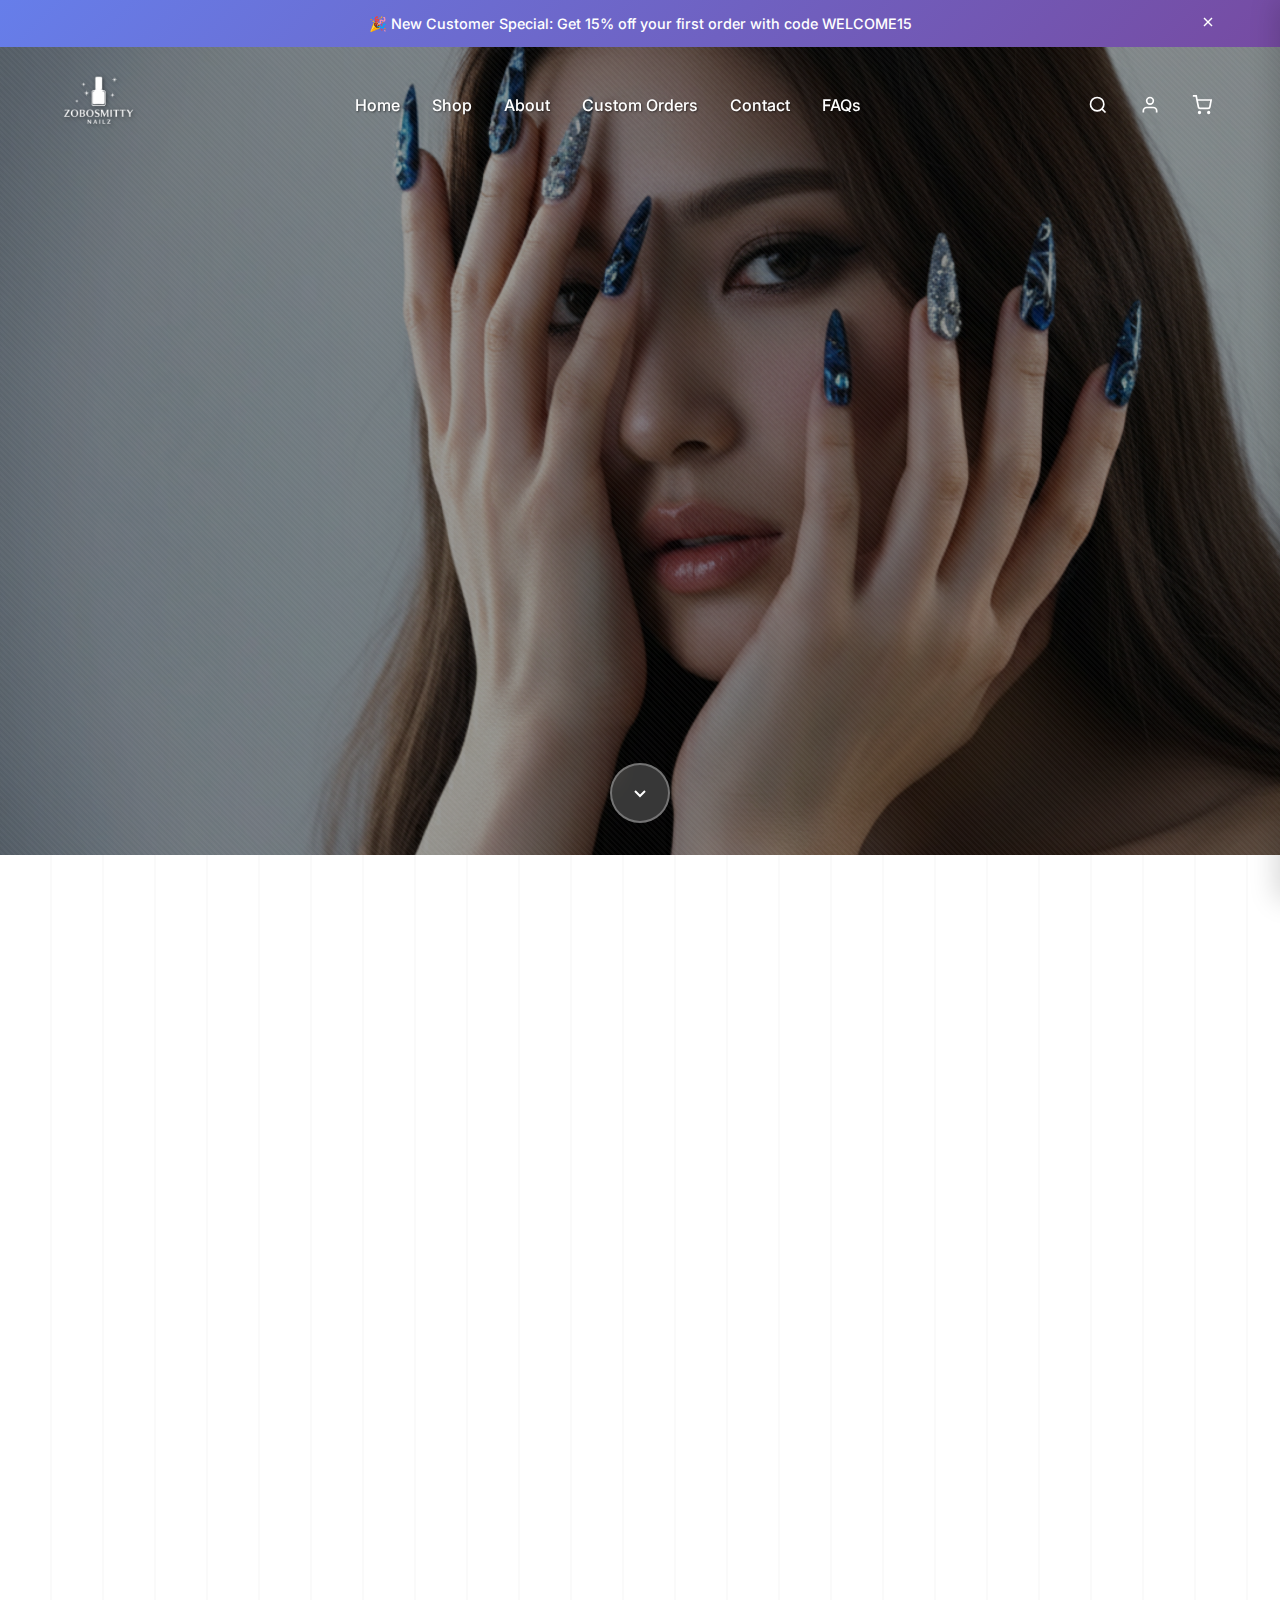
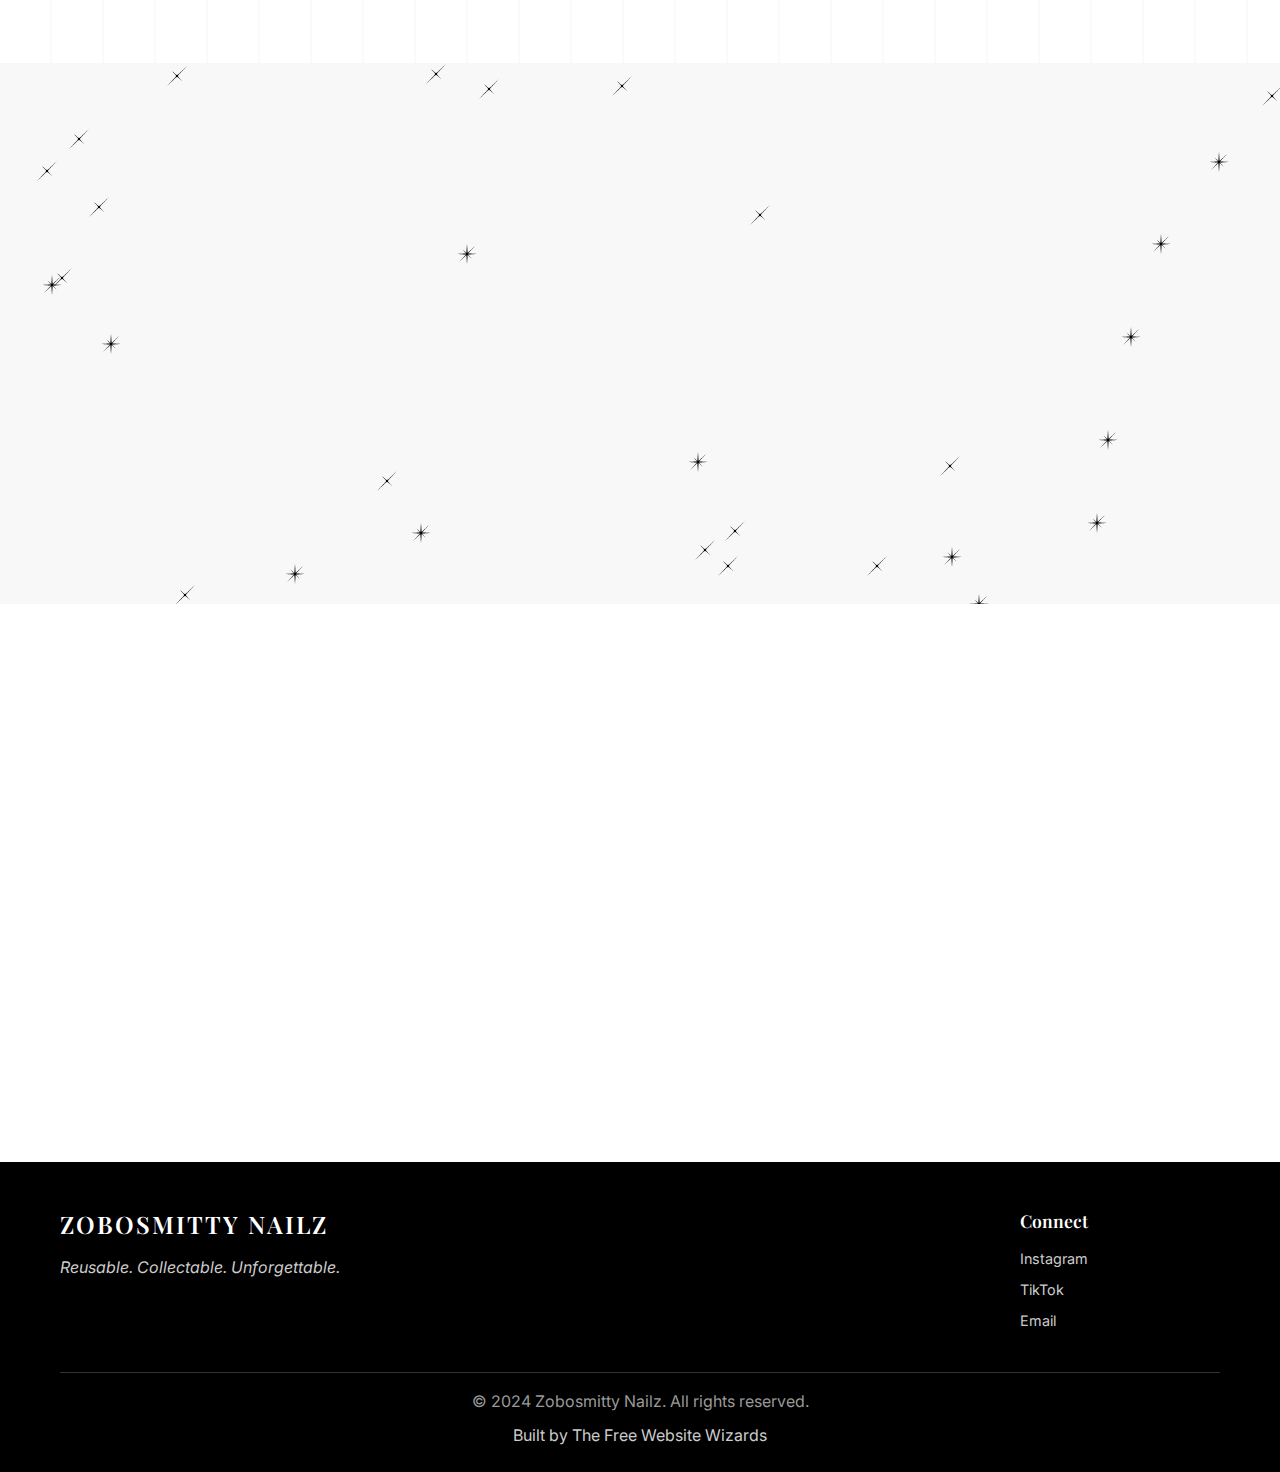
<file: about.html>
<!DOCTYPE html>
<html lang="en">
<head>
    <meta charset="UTF-8">
    <meta name="viewport" content="width=device-width, initial-scale=1.0">
    <title>About - Zobosmitty Nailz</title>
    <link rel="stylesheet" href="styles.css">
    <link rel="stylesheet" href="about.css">
    <link href="https://fonts.googleapis.com/css2?family=Inter:wght@300;400;500;600;700&family=Playfair+Display:wght@400;500;600;700&display=swap" rel="stylesheet">
</head>
<body>
    <!-- Loading Screen -->
    <!-- <div class="loading" id="loading">
        <div class="loading-content">
            <img src="images/preloader animation.gif" alt="Loading" class="loading-gif">
            <div class="loading-text">Loading<span class="dots"></span></div>
        </div>
    </div> -->

    <!-- Promotional Banner -->
    <div class="promo-banner">
        <div class="container">
            <div class="promo-content">
                <span class="promo-text">🎉 New Customer Special: Get 15% off your first order with code WELCOME15</span>
                <button class="promo-close">
                    <svg width="16" height="16" viewBox="0 0 24 24" fill="none" stroke="currentColor" stroke-width="2">
                        <line x1="18" y1="6" x2="6" y2="18"></line>
                        <line x1="6" y1="6" x2="18" y2="18"></line>
                    </svg>
                </button>
            </div>
        </div>
    </div>

    <!-- Navigation -->
    <nav class="navbar" id="navbar">
        <div class="nav-container">
            <div class="nav-logo">
                <a href="index.html">
                    <img src="images/Logo.png" alt="Zobosmitty Nailz Logo" class="logo-img">
                </a>
            </div>
            <div class="nav-menu" id="nav-menu">
                <button class="nav-close" id="nav-close">
                    <svg width="24" height="24" viewBox="0 0 24 24" fill="none" stroke="currentColor" stroke-width="2">
                        <line x1="18" y1="6" x2="6" y2="18"></line>
                        <line x1="6" y1="6" x2="18" y2="18"></line>
                    </svg>
                </button>
                <a href="index.html" class="nav-link">Home</a>
                <a href="shop.html" class="nav-link">Shop</a>
                <a href="about.html" class="nav-link active">About</a>
                <a href="custom-orders.html" class="nav-link">Custom Orders</a>
                <a href="contact.html" class="nav-link">Contact</a>
                <a href="faq.html" class="nav-link">FAQs</a>
            </div>
            <div class="nav-actions">
                <button class="nav-icon-btn" id="search-btn" title="Search">
                    <svg width="20" height="20" viewBox="0 0 24 24" fill="none" stroke="currentColor" stroke-width="2">
                        <circle cx="11" cy="11" r="8"></circle>
                        <path d="m21 21-4.35-4.35"></path>
                    </svg>
                </button>
                <button class="nav-icon-btn account-btn" onclick="openModal('login-modal')">
                    <svg width="20" height="20" viewBox="0 0 24 24" fill="none" stroke="currentColor" stroke-width="2">
                        <path d="M20 21v-2a4 4 0 0 0-4-4H8a4 4 0 0 0-4 4v2"></path>
                        <circle cx="12" cy="7" r="4"></circle>
                    </svg>
                </button>

                <button class="nav-icon-btn cart-btn" id="cart-btn" title="Shopping Cart">
                    <svg width="20" height="20" viewBox="0 0 24 24" fill="none" stroke="currentColor" stroke-width="2">
                        <circle cx="9" cy="21" r="1"></circle>
                        <circle cx="20" cy="21" r="1"></circle>
                        <path d="M1 1h4l2.68 13.39a2 2 0 0 0 2 1.61h9.72a2 2 0 0 0 2-1.61L23 6H6"></path>
                    </svg>
                    <span class="cart-count" id="cart-count">0</span>
                </button>
            </div>
            <div class="nav-toggle" id="nav-toggle">
                <span class="bar"></span>
                <span class="bar"></span>
                <span class="bar"></span>
            </div>
        </div>
    </nav>

    <!-- Navigation Overlay -->
    <div class="nav-overlay" id="nav-overlay"></div>

    <!-- Shopping Cart Sidebar -->
    <div class="cart-sidebar" id="cart-sidebar">
        <div class="cart-header">
            <h3>Shopping Cart</h3>
            <button class="cart-close" id="cart-close">
                <svg width="24" height="24" viewBox="0 0 24 24" fill="none" stroke="currentColor" stroke-width="2">
                    <line x1="18" y1="6" x2="6" y2="18"></line>
                    <line x1="6" y1="6" x2="18" y2="18"></line>
                </svg>
            </button>
        </div>
        <div class="cart-items" id="cart-items">
            <div class="cart-empty">
                <svg width="48" height="48" viewBox="0 0 24 24" fill="none" stroke="currentColor" stroke-width="1.5">
                    <circle cx="9" cy="21" r="1"></circle>
                    <circle cx="20" cy="21" r="1"></circle>
                    <path d="M1 1h4l2.68 13.39a2 2 0 0 0 2 1.61h9.72a2 2 0 0 0 2-1.61L23 6H6"></path>
                </svg>
                <p>Your cart is empty</p>
                <button class="btn-primary" onclick="document.getElementById('cart-sidebar').classList.remove('active')">Continue Shopping</button>
            </div>
        </div>
        <div class="cart-footer">
            <div class="cart-total">
                <div class="total-row">
                    <span>Subtotal:</span>
                    <span id="cart-subtotal">$0.00</span>
                </div>
                <div class="total-row">
                    <span>Shipping:</span>
                    <span id="cart-shipping">$4.99</span>
                </div>
                <div class="total-row discount-row" id="cart-discount-row" style="display: none;">
                    <span>Discount:</span>
                    <span id="cart-discount">-$0.00</span>
                </div>
                <div class="total-row total-final">
                    <span>Total:</span>
                    <span id="cart-total">$0.00</span>
                </div>
            </div>
            <div class="cart-promo-section">
                <div class="promo-code-input">
                    <input type="text" id="cart-promo-input" placeholder="Enter promo code" maxlength="20">
                    <button type="button" id="cart-apply-promo" class="btn-apply-promo">Apply</button>
                </div>
                <div class="promo-message" id="cart-promo-message"></div>
            </div>
            <div class="cart-actions">
                <button class="btn-clear-cart" id="clear-cart-btn">Clear Cart</button>
                <button class="btn-checkout" id="checkout-btn">Checkout</button>
            </div>
        </div>
    </div>
    <div class="cart-overlay" id="cart-overlay"></div>

    <!-- About Page Content -->
    <main class="about-page">
            <!-- Hero Section -->
            <section class="about-hero">
                <div class="about-hero-content">
                    <h1>About Zobosmitty Nailz</h1>
                    <p>Where artistry meets accessibility, and every nail tells a story</p>
                </div>
                <button class="page-down-btn" onclick="scrollToNextSection()">
                    <svg viewBox="0 0 24 24" fill="none" stroke="currentColor" stroke-width="2">
                        <path d="M7 10l5 5 5-5"></path>
                    </svg>
                </button>
            </section>

            <!-- Bio/Founder Section -->
            <section class="bio-section">
                <div class="bio-content">
                    <div class="bio-header fade-in-up">
                        <h2>Meet Zoe Smith</h2>
                        <p class="bio-subtitle">Founder & Creative Director</p>
                    </div>
                    <div class="bio-text">
                        <p class="fade-in-left stagger-delay-1">I'm Zoe Smith, the hands (and heart) behind Zobosmitty Nailz. For the last 15 years, I've worked in the tech world—solving problems, leading teams, and helping businesses grow. But along the way, I found myself craving a creative outlet, something that was completely my own.</p>
                        
                        <p class="fade-in-right stagger-delay-2">That's when nails found me. What started as a hobby quickly became my obsession—an art form where I could merge detail, design, and self-expression. Creating nails became my therapy, my joy, and my way of connecting with others.</p>
                        
                        <p class="fade-in-left stagger-delay-3">Zobosmitty Nailz is my leap into turning that passion into something bigger. Every set I make is designed to be more than just nails—they're tiny works of art, made to empower you, spark confidence, and let your personality shine. My mission is to make show-stopping nails accessible to everyone, without the time or cost of the salon, and to share the same joy they've brought me. Each set is reusable, cost-effective, and meant to be treasured—just like a favourite piece of jewellery.</p>
                    </div>
                </div>
            </section>

            <!-- About Brand Section -->
            <section class="brand-section">
                <div class="brand-content">
                    <h2 class="fade-in-up">About Zobosmitty Nailz</h2>
                    <div class="brand-description fade-in-up stagger-delay-1">
                        <p>Zobosmitty Nailz is an edgy, sophisticated press-on nail brand creating high-end, hand-painted sets inspired by editorial fashion, alternative art, and trending nail techniques. Each set is designed to be bold yet wearable, with chromes, cat-eyes, blooming gel, and 3D elements for a unique statement.</p>
                        
                        <p>Created by Zoe Smith, Zobosmitty Nailz blends artistry and style with durability and comfort. My mission is to make show-stopping nails accessible without the salon time or cost.</p>
                    </div>
                </div>
            </section>

            <!-- Services Section -->
            <section class="services-section">
                <div class="services-content">
                    <h2 class="fade-in-up">Our Services</h2>
                    <div class="services-grid fade-in-up stagger-delay-1">
                        <div class="service-item">
                            <div class="service-icon">
                                <svg width="40" height="40" viewBox="0 0 24 24" fill="none" stroke="currentColor" stroke-width="2">
                                    <path d="M12 2L2 7l10 5 10-5-10-5z"></path>
                                    <path d="M2 17l10 5 10-5"></path>
                                    <path d="M2 12l10 5 10-5"></path>
                                </svg>
                            </div>
                            <h3>Custom Luxury Press-On Nails</h3>
                            <p>Bespoke nail sets made to order, tailored to your style and preferences with premium materials and techniques.</p>
                        </div>
                        <div class="service-item">
                            <div class="service-icon">
                                <svg width="40" height="40" viewBox="0 0 24 24" fill="none" stroke="currentColor" stroke-width="2">
                                    <rect x="2" y="3" width="20" height="14" rx="2" ry="2"></rect>
                                    <line x1="8" y1="21" x2="16" y2="21"></line>
                                    <line x1="12" y1="17" x2="12" y2="21"></line>
                                </svg>
                            </div>
                            <h3>Ready-to-Ship Collections</h3>
                            <p>Curated collections of our most popular designs, ready for immediate shipping and instant nail transformation.</p>
                        </div>
                        <div class="service-item">
                            <div class="service-icon">
                                <svg width="40" height="40" viewBox="0 0 24 24" fill="none" stroke="currentColor" stroke-width="2">
                                    <path d="M17 21v-2a4 4 0 0 0-4-4H5a4 4 0 0 0-4 4v2"></path>
                                    <circle cx="9" cy="7" r="4"></circle>
                                    <path d="M23 21v-2a4 4 0 0 0-3-3.87"></path>
                                    <path d="M16 3.13a4 4 0 0 1 0 7.75"></path>
                                </svg>
                            </div>
                            <h3>Collaborations & UGC Content</h3>
                            <p>Nail art collaborations and user-generated content creation for brands and influencers seeking unique nail artistry.</p>
                        </div>
                    </div>
                </div>
            </section>
    </main>

    <!-- Footer -->
    <footer class="footer">
        <div class="container">
            <div class="footer-content">
                <div class="footer-brand">
                    <h3>ZOBOSMITTY NAILZ</h3>
                    <p>Reusable. Collectable. Unforgettable.</p>
                </div>
                <div class="footer-links">
                    <div class="footer-column">
                        <h4>Connect</h4>
                        <a href="https://instagram.com/zobosmittynailz" target="_blank">Instagram</a>
                        <a href="https://tiktok.com/@zobosmittynailz" target="_blank">TikTok</a>
                        <a href="mailto:hello@zobosmittynailz.com">Email</a>

                    </div>
                </div>
            </div>
            <div class="footer-bottom">
                <p>&copy; 2024 Zobosmitty Nailz. All rights reserved.</p>
                <p><a href="https://www.thefreewebsitewizards.com/" target="_blank">Built by The Free Website Wizards</a></p>
            </div>
        </div>
    </footer>



    <!-- Login Modal -->
    <div class="modal-overlay" id="login-modal">
        <div class="modal">
            <div class="modal-header">
                <h2>Login</h2>
                <button class="modal-close" onclick="closeModal('login-modal')">
                    <svg width="24" height="24" viewBox="0 0 24 24" fill="none" stroke="currentColor" stroke-width="2">
                        <line x1="18" y1="6" x2="6" y2="18"></line>
                        <line x1="6" y1="6" x2="18" y2="18"></line>
                    </svg>
                </button>
            </div>
            <div class="modal-body">
                <form class="auth-form">
                    <div class="form-group">
                        <label for="login-email">Email</label>
                        <input type="email" id="login-email" required>
                    </div>
                    <div class="form-group">
                        <label for="login-password">Password</label>
                        <input type="password" id="login-password" required>
                    </div>
                    <button type="submit" class="auth-btn">Login</button>
                    <p class="auth-switch">Don't have an account? <a href="#" onclick="switchModal('login-modal', 'register-modal')">Sign up</a></p>
                </form>
            </div>
        </div>
    </div>

    <!-- Register Modal -->
    <div class="modal-overlay" id="register-modal">
        <div class="modal">
            <div class="modal-header">
                <h2>Create Account</h2>
                <button class="modal-close" onclick="closeModal('register-modal')">
                    <svg width="24" height="24" viewBox="0 0 24 24" fill="none" stroke="currentColor" stroke-width="2">
                        <line x1="18" y1="6" x2="6" y2="18"></line>
                        <line x1="6" y1="6" x2="18" y2="18"></line>
                    </svg>
                </button>
            </div>
            <div class="modal-body">
                <form class="auth-form">
                    <div class="form-group">
                        <label for="register-name">Full Name</label>
                        <input type="text" id="register-name" required>
                    </div>
                    <div class="form-group">
                        <label for="register-email">Email</label>
                        <input type="email" id="register-email" required>
                    </div>
                    <div class="form-group">
                        <label for="register-password">Password</label>
                        <input type="password" id="register-password" required>
                    </div>
                    <div class="form-group">
                        <label for="register-confirm">Confirm Password</label>
                        <input type="password" id="register-confirm" required>
                    </div>
                    <button type="submit" class="auth-btn">Create Account</button>
                    <p class="auth-switch">Already have an account? <a href="#" onclick="switchModal('register-modal', 'login-modal')">Login</a></p>
                </form>
            </div>
        </div>
    </div>

    <!-- Checkout Modal -->
    <div class="modal-overlay" id="checkout-modal">
        <div class="modal checkout-modal">
            <div class="modal-header">
                <h2>Checkout</h2>
                <button class="modal-close" onclick="closeModal('checkout-modal')">
                    <svg width="24" height="24" viewBox="0 0 24 24" fill="none" stroke="currentColor" stroke-width="2">
                        <line x1="18" y1="6" x2="6" y2="18"></line>
                        <line x1="6" y1="6" x2="18" y2="18"></line>
                    </svg>
                </button>
            </div>
            <div class="modal-body">
                <div class="checkout-container">
                    <div class="checkout-left">
                        <div class="checkout-section">
                            <h3>Contact Information</h3>
                            <form class="checkout-form">
                                <div class="form-row">
                                    <div class="form-group">
                                        <label for="checkout-email">Email *</label>
                                        <input type="email" id="checkout-email">
                                    </div>
                                </div>
                                <div class="form-row">
                                    <div class="form-group">
                                        <label for="checkout-phone">Phone Number *</label>
                                        <input type="tel" id="checkout-phone">
                                    </div>
                                </div>
                            </form>
                        </div>

                        <div class="checkout-section">
                            <h3>Shipping Address</h3>
                            <form class="checkout-form">
                                <div class="form-row">
                                    <div class="form-group">
                                        <label for="first-name">First Name *</label>
                                        <input type="text" id="first-name">
                                    </div>
                                    <div class="form-group">
                                        <label for="last-name">Last Name *</label>
                                        <input type="text" id="last-name">
                                    </div>
                                </div>
                                <div class="form-row">
                                    <div class="form-group">
                                        <label for="address">Address *</label>
                                        <input type="text" id="address">
                                    </div>
                                </div>
                                <div class="form-row">
                                    <div class="form-group">
                                        <label for="city">City *</label>
                                        <input type="text" id="city">
                                    </div>
                                    <div class="form-group">
                                        <label for="postal-code">Postal Code *</label>
                                        <input type="text" id="postal-code">
                                    </div>
                                </div>
                                <div class="form-row">
                                    <div class="form-group">
                                        <label for="country">Country *</label>
                                        <select id="country">
                                            <option value="">Select Country</option>
                                            <option value="UK">United Kingdom</option>
                                            <option value="US">United States</option>
                                            <option value="CA">Canada</option>
                                            <option value="AU">Australia</option>
                                        </select>
                                    </div>
                                </div>
                            </form>
                        </div>

                        
                    </div>

                    <div class="checkout-right">
                        <div class="order-summary">
                            <h3>Order Summary</h3>
                            <div class="checkout-items" id="checkout-items">
                                <!-- Items will be populated by JavaScript -->
                            </div>
                            <div class="checkout-totals">
                                <div class="total-row">
                                    <span>Subtotal:</span>
                                    <span id="checkout-subtotal">$0.00</span>
                                </div>
                                <div class="total-row">
                                    <span>Shipping:</span>
                                    <span id="checkout-shipping">$4.99</span>
                                </div>
                                <div class="total-row discount-row" id="discount-row" style="display: none;">
                                    <span>Discount:</span>
                                    <span id="checkout-discount">-$0.00</span>
                                </div>
                                <div class="total-row final-total">
                                    <span>Total:</span>
                                    <span id="checkout-total">$0.00</span>
                                </div>
                            </div>
                            <div class="discount-code">
                                <input type="text" id="discount-input" placeholder="Enter discount code">
                                <button type="button" id="apply-discount">Apply</button>
                            </div>

                            <button class="place-order-btn" id="place-order">Place Order</button>
                        </div>
                    </div>
                </div>
            </div>
        </div>
    </div>

    <!-- Payment Modal -->
    <div class="modal-overlay" id="payment-modal">
        <div class="modal checkout-modal">
            <div class="modal-header">
                <h2>Payment</h2>
                <button class="modal-close" onclick="closeModal('payment-modal')">
                    <svg width="24" height="24" viewBox="0 0 24 24" fill="none" stroke="currentColor" stroke-width="2">
                        <line x1="18" y1="6" x2="6" y2="18"></line>
                        <line x1="6" y1="6" x2="18" y2="18"></line>
                    </svg>
                </button>
            </div>
            <div class="modal-body">
                <div class="checkout-container">
                    <div class="checkout-left">
                        <div class="checkout-section">
                            <h3>Payment Information</h3>
                            <div class="payment-options">
                                <div class="payment-content" id="paypal-payment" style="display: block;">
                                    <div id="paypal-buttons"></div>
                                </div>
                            </div>
                        </div>
                    </div>
                    <div class="checkout-right">
                        <div class="order-summary">
                            <h3>Order Summary</h3>
                            <div class="checkout-items" id="payment-items"></div>
                            <div class="checkout-totals">
                                <div class="total-row">
                                    <span>Subtotal:</span>
                                    <span id="payment-subtotal">$0.00</span>
                                </div>
                                <div class="total-row">
                                    <span>Shipping:</span>
                                    <span id="payment-shipping">$0.00</span>
                                </div>
                                <div class="total-row discount-row" id="payment-discount-row" style="display: none;">
                                    <span>Discount:</span>
                                    <span id="payment-discount">-$0.00</span>
                                </div>
                                <div class="total-row final-total">
                                    <span>Total:</span>
                                    <span id="payment-total">$0.00</span>
                                </div>
                            </div>
                        </div>
                    </div>
                </div>
            </div>
        </div>
    </div>
    <!-- JavaScript -->
    <!-- PayPal SDK (Sandbox). Replace client-id with live ID for production. -->
    <script src="https://www.paypal.com/sdk/js?client-id=sb&currency=AUD"></script>
    <script src="script.js"></script>
    <script>
        function scrollToNextSection() {
            const nextSection = document.querySelector('.bio-section');
            if (nextSection) {
                nextSection.scrollIntoView({ behavior: 'smooth' });
            }
        }

        // Animation on scroll
        function animateOnScroll() {
            const animatedElements = document.querySelectorAll('.fade-in-up, .fade-in-left, .fade-in-right');
            
            animatedElements.forEach(element => {
                const elementTop = element.getBoundingClientRect().top;
                const elementVisible = 150;
                
                if (elementTop < window.innerHeight - elementVisible) {
                    element.classList.add('animate');
                }
            });
        }

        // Initialize animations
        window.addEventListener('scroll', animateOnScroll);
        window.addEventListener('load', animateOnScroll);
    </script>
</body>
</html>
</file>
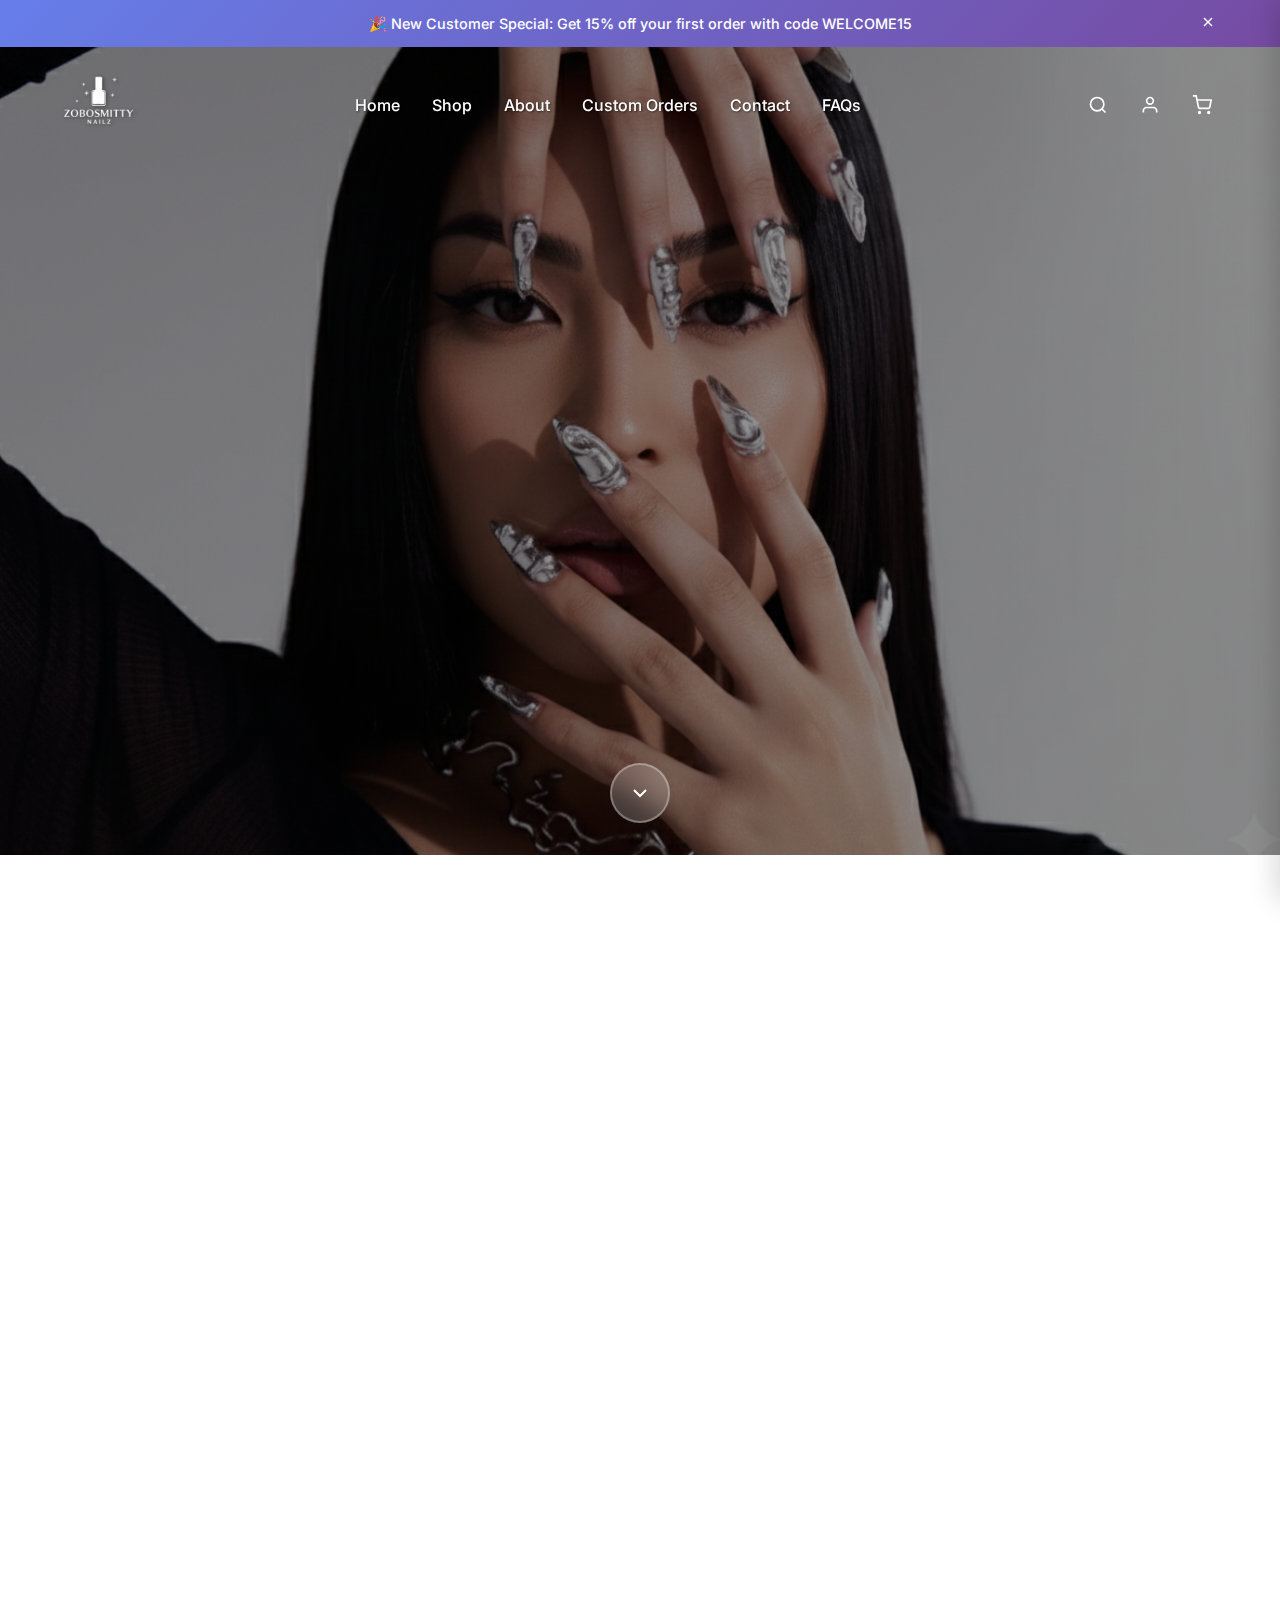
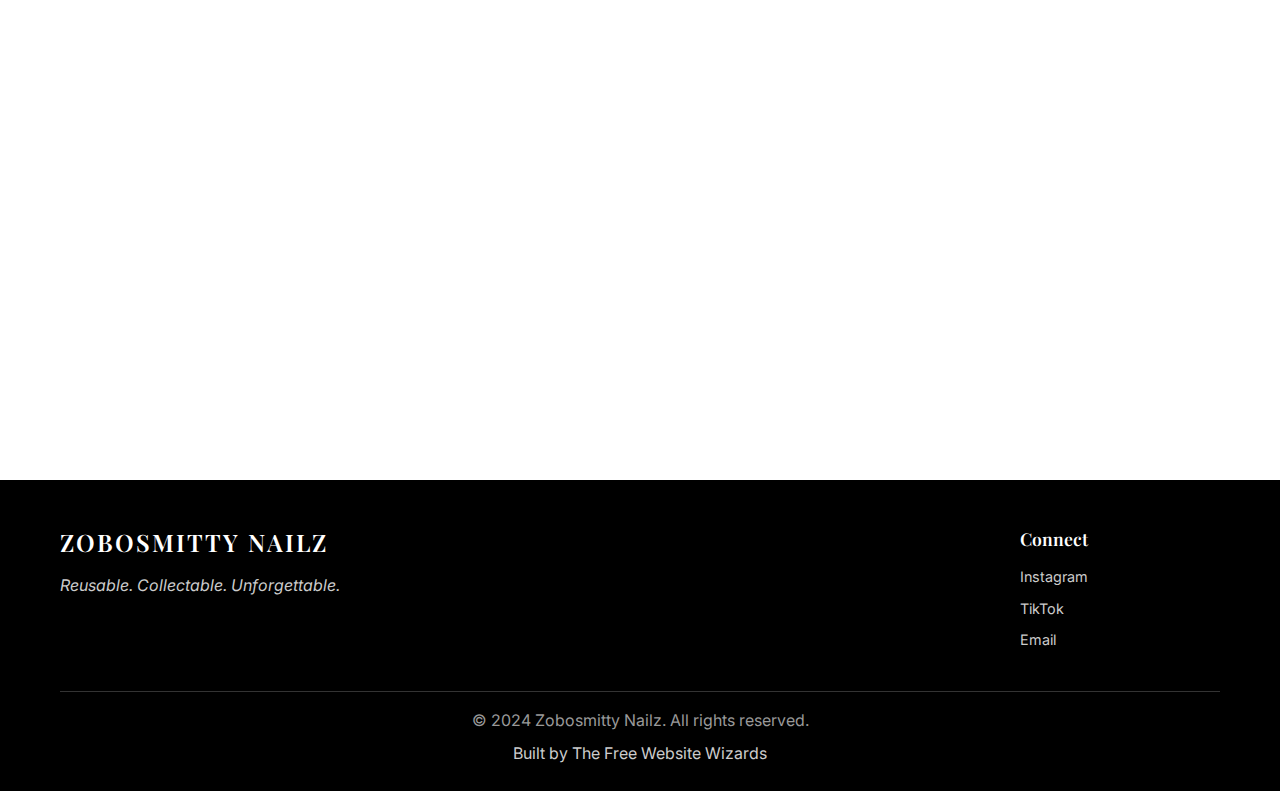
<file: contact.html>
<!DOCTYPE html>
<html lang="en">
<head>
    <meta charset="UTF-8">
    <meta name="viewport" content="width=device-width, initial-scale=1.0">
    <title>Contact - Zobosmitty Nailz</title>
    <link rel="stylesheet" href="styles.css">
    <link rel="stylesheet" href="contact.css">
    <link href="https://fonts.googleapis.com/css2?family=Inter:wght@300;400;500;600;700&family=Playfair+Display:wght@400;500;600;700&display=swap" rel="stylesheet">
</head>
<body>
    <!-- Loading Screen -->
    <!-- <div class="loading" id="loading">
        <div class="loading-content">
            <img src="images/preloader animation.gif" alt="Loading" class="loading-gif">
            <div class="loading-text">Loading<span class="dots"></span></div>
        </div>
    </div> -->

    <!-- Promotional Banner -->
    <div class="promo-banner">
        <div class="container">
            <div class="promo-content">
                <span class="promo-text">🎉 New Customer Special: Get 15% off your first order with code WELCOME15</span>
                <button class="promo-close">
                    <svg width="16" height="16" viewBox="0 0 24 24" fill="none" stroke="currentColor" stroke-width="2">
                        <line x1="18" y1="6" x2="6" y2="18"></line>
                        <line x1="6" y1="6" x2="18" y2="18"></line>
                    </svg>
                </button>
            </div>
        </div>
    </div>

    <!-- Navigation -->
    <nav class="navbar" id="navbar">
        <div class="nav-container">
            <div class="nav-logo">
                <a href="index.html">
                    <img src="images/Logo.png" alt="Zobosmitty Nailz Logo" class="logo-img">
                </a>
            </div>
            <div class="nav-menu" id="nav-menu">
                <button class="nav-close" id="nav-close">
                    <svg width="24" height="24" viewBox="0 0 24 24" fill="none" stroke="currentColor" stroke-width="2">
                        <line x1="18" y1="6" x2="6" y2="18"></line>
                        <line x1="6" y1="6" x2="18" y2="18"></line>
                    </svg>
                </button>
                <a href="index.html" class="nav-link">Home</a>
                <a href="shop.html" class="nav-link">Shop</a>
                <a href="about.html" class="nav-link">About</a>
                <a href="custom-orders.html" class="nav-link">Custom Orders</a>
                <a href="contact.html" class="nav-link active">Contact</a>
                <a href="faq.html" class="nav-link">FAQs</a>
            </div>
            <div class="nav-actions">
                <button class="nav-icon-btn" id="search-btn" title="Search">
                    <svg width="20" height="20" viewBox="0 0 24 24" fill="none" stroke="currentColor" stroke-width="2">
                        <circle cx="11" cy="11" r="8"></circle>
                        <path d="m21 21-4.35-4.35"></path>
                    </svg>
                </button>
                <button class="nav-icon-btn account-btn" onclick="openModal('login-modal')">
                    <svg width="20" height="20" viewBox="0 0 24 24" fill="none" stroke="currentColor" stroke-width="2">
                        <path d="M20 21v-2a4 4 0 0 0-4-4H8a4 4 0 0 0-4 4v2"></path>
                        <circle cx="12" cy="7" r="4"></circle>
                    </svg>
                </button>

                <button class="nav-icon-btn cart-btn" id="cart-btn" title="Shopping Cart">
                    <svg width="20" height="20" viewBox="0 0 24 24" fill="none" stroke="currentColor" stroke-width="2">
                        <circle cx="9" cy="21" r="1"></circle>
                        <circle cx="20" cy="21" r="1"></circle>
                        <path d="M1 1h4l2.68 13.39a2 2 0 0 0 2 1.61h9.72a2 2 0 0 0 2-1.61L23 6H6"></path>
                    </svg>
                    <span class="cart-count" id="cart-count">0</span>
                </button>
            </div>
            <div class="nav-toggle" id="nav-toggle">
                <span class="bar"></span>
                <span class="bar"></span>
                <span class="bar"></span>
            </div>
        </div>
    </nav>

    <!-- Navigation Overlay -->
    <div class="nav-overlay" id="nav-overlay"></div>

    <!-- Shopping Cart Sidebar -->
    <div class="cart-sidebar" id="cart-sidebar">
        <div class="cart-header">
            <h3>Shopping Cart</h3>
            <button class="cart-close" id="cart-close">
                <svg width="24" height="24" viewBox="0 0 24 24" fill="none" stroke="currentColor" stroke-width="2">
                    <line x1="18" y1="6" x2="6" y2="18"></line>
                    <line x1="6" y1="6" x2="18" y2="18"></line>
                </svg>
            </button>
        </div>
        <div class="cart-items" id="cart-items">
            <div class="cart-empty">
                <svg width="48" height="48" viewBox="0 0 24 24" fill="none" stroke="currentColor" stroke-width="1.5">
                    <circle cx="9" cy="21" r="1"></circle>
                    <circle cx="20" cy="21" r="1"></circle>
                    <path d="M1 1h4l2.68 13.39a2 2 0 0 0 2 1.61h9.72a2 2 0 0 0 2-1.61L23 6H6"></path>
                </svg>
                <p>Your cart is empty</p>
                <button class="btn-primary" onclick="document.getElementById('cart-sidebar').classList.remove('active')">Continue Shopping</button>
            </div>
        </div>
        <div class="cart-footer">
            <div class="cart-total">
                <div class="total-row">
                    <span>Subtotal:</span>
                    <span id="cart-subtotal">$0.00</span>
                </div>
                <div class="total-row">
                    <span>Shipping:</span>
                    <span id="cart-shipping">$4.99</span>
                </div>
                <div class="total-row discount-row" id="cart-discount-row" style="display: none;">
                    <span>Discount:</span>
                    <span id="cart-discount">-$0.00</span>
                </div>
                <div class="total-row total-final">
                    <span>Total:</span>
                    <span id="cart-total">$0.00</span>
                </div>
            </div>
            <div class="cart-promo-section">
                <div class="promo-code-input">
                    <input type="text" id="cart-promo-input" placeholder="Enter promo code" maxlength="20">
                    <button type="button" id="cart-apply-promo" class="btn-apply-promo">Apply</button>
                </div>
                <div class="promo-message" id="cart-promo-message"></div>
            </div>
            <div class="cart-actions">
                <button class="btn-clear-cart" id="clear-cart-btn">Clear Cart</button>
                <button class="btn-checkout" id="checkout-btn">Checkout</button>
            </div>
        </div>
    </div>
    <div class="cart-overlay" id="cart-overlay"></div>

    <!-- Contact Page Content -->
    <main class="contact-page">
            <!-- Hero Section -->
            <section class="contact-hero">
                <div class="contact-hero-content">
                    <h1>Get In Touch</h1>
                    <p>Ready to transform your nails? Let's create something beautiful together. Whether you have questions, want to place a custom order, or just want to say hello, we'd love to hear from you.</p>
                </div>
                <button class="page-down-btn" onclick="scrollToNextSection()">
                    <svg viewBox="0 0 24 24" fill="none" stroke="currentColor" stroke-width="2">
                        <polyline points="6,9 12,15 18,9"></polyline>
                    </svg>
                </button>
            </section>

            <!-- Contact Content -->
            <section class="contact-content">
                <div class="contact-grid">
                    <!-- Contact Form -->
                    <div class="contact-form-wrapper fade-in-left">
                        <h2>Send us a Message</h2>
                        <p class="form-description">Have a specific design in mind? Questions about our process? Or just want to chat about nails? Drop us a line!</p>
                        <form class="contact-form" id="contact-form">
                            <div class="form-group">
                                <label for="contact-name">Name *</label>
                                <input type="text" id="contact-name" name="name" required>
                            </div>
                            
                            <div class="form-group">
                                <label for="contact-email">Email *</label>
                                <input type="email" id="contact-email" name="email" required>
                            </div>
                            
                            <div class="form-group">
                                <label for="contact-subject">Subject</label>
                                <select id="contact-subject" name="subject">
                                    <option value="">Select a topic...</option>
                                    <option value="custom-order">Custom Order Inquiry</option>
                                    <option value="general">General Question</option>
                                    <option value="collaboration">Collaboration</option>
                                    <option value="support">Customer Support</option>
                                    <option value="other">Other</option>
                                </select>
                            </div>
                            
                            <div class="form-group">
                                <label for="contact-message">Message *</label>
                                <textarea id="contact-message" name="message" rows="6" placeholder="Tell us about your nail vision, ask questions, or just say hello..." required></textarea>
                            </div>
                            
                            <button type="submit" class="btn btn-primary">Send Message</button>
                        </form>
                    </div>

                    <!-- Contact Information -->
                    <div class="contact-info-wrapper fade-in-right">
                        <h2>Connect With Us</h2>
                        <p class="info-description">Follow our journey and get inspired by our latest creations. We love connecting with our nail community!</p>
                        
                        <div class="contact-methods">
                            <a href="mailto:hello@zobosmittynailz.com" class="contact-method email-method fade-in-up stagger-delay-1">
                                <div class="contact-method-icon">
                                    <svg width="24" height="24" viewBox="0 0 24 24" fill="none" stroke="currentColor" stroke-width="2">
                                        <path d="M4 4h16c1.1 0 2 .9 2 2v12c0 1.1-.9 2-2 2H4c-1.1 0-2-.9-2-2V6c0-1.1.9-2 2-2z"></path>
                                        <polyline points="22,6 12,13 2,6"></polyline>
                                    </svg>
                                </div>
                                <div class="contact-method-content">
                                    <h3>Email</h3>
                                    <p>hello@zobosmittynailz.com</p>
                                    <span class="contact-note">We typically respond within 24 hours</span>
                                </div>
                            </a>

                            <a href="https://instagram.com/zobosmittynailz" target="_blank" rel="noopener noreferrer" class="contact-method">
                                <div class="contact-method-icon">
                                    <svg width="24" height="24" viewBox="0 0 24 24" fill="none" stroke="currentColor" stroke-width="2">
                                        <rect x="2" y="2" width="20" height="20" rx="5" ry="5"></rect>
                                        <path d="M16 11.37A4 4 0 1 1 12.63 8 4 4 0 0 1 16 11.37z"></path>
                                        <line x1="17.5" y1="6.5" x2="17.51" y2="6.5"></line>
                                    </svg>
                                </div>
                                <div class="contact-method-content">
                                    <h3>Instagram</h3>
                                    <p>@zobosmittynailz</p>
                                    <span class="contact-note">Daily nail inspiration & behind-the-scenes</span>
                                </div>
                            </a>

                            <a href="https://tiktok.com/@zobosmittynailz" target="_blank" rel="noopener noreferrer" class="contact-method">
                                <div class="contact-method-icon">
                                    <svg width="24" height="24" viewBox="0 0 24 24" fill="none" stroke="currentColor" stroke-width="2">
                                        <path d="M9 12a4 4 0 1 0 4 4V4a5 5 0 0 0 5 5"></path>
                                    </svg>
                                </div>
                                <div class="contact-method-content">
                                    <h3>TikTok</h3>
                                    <p>@zobosmittynailz</p>
                                    <span class="contact-note">Nail art tutorials & quick tips</span>
                                </div>
                            </a>
                        </div>


                    </div>
                </div>
            </section>


    </main>



    <!-- Footer -->
    <footer class="footer">
        <div class="container">
            <div class="footer-content">
                <div class="footer-brand">
                    <h3>ZOBOSMITTY NAILZ</h3>
                    <p>Reusable. Collectable. Unforgettable.</p>
                </div>
                <div class="footer-links">
                    <div class="footer-column">
                        <h4>Connect</h4>
                        <a href="https://instagram.com/zobosmittynailz" target="_blank">Instagram</a>
                        <a href="https://tiktok.com/@zobosmittynailz" target="_blank">TikTok</a>
                        <a href="mailto:hello@zobosmittynailz.com">Email</a>
                    </div>
                </div>
            </div>
            <div class="footer-bottom">
                <p>&copy; 2024 Zobosmitty Nailz. All rights reserved.</p>
                <p><a href="https://www.thefreewebsitewizards.com/" target="_blank">Built by The Free Website Wizards</a></p>
            </div>
        </div>
    </footer>



    <!-- Login Modal -->
    <div class="modal-overlay" id="login-modal">
        <div class="modal">
            <div class="modal-header">
                <h2>Login</h2>
                <button class="modal-close" onclick="closeModal('login-modal')">
                    <svg width="24" height="24" viewBox="0 0 24 24" fill="none" stroke="currentColor" stroke-width="2">
                        <line x1="18" y1="6" x2="6" y2="18"></line>
                        <line x1="6" y1="6" x2="18" y2="18"></line>
                    </svg>
                </button>
            </div>
            <div class="modal-body">
                <form class="auth-form">
                    <div class="form-group">
                        <label for="login-email">Email</label>
                        <input type="email" id="login-email" required>
                    </div>
                    <div class="form-group">
                        <label for="login-password">Password</label>
                        <input type="password" id="login-password" required>
                    </div>
                    <button type="submit" class="auth-btn">Login</button>
                    <p class="auth-switch">Don't have an account? <a href="#" onclick="switchModal('login-modal', 'register-modal')">Sign up</a></p>
                </form>
            </div>
        </div>
    </div>

    <!-- Register Modal -->
    <div class="modal-overlay" id="register-modal">
        <div class="modal">
            <div class="modal-header">
                <h2>Create Account</h2>
                <button class="modal-close" onclick="closeModal('register-modal')">
                    <svg width="24" height="24" viewBox="0 0 24 24" fill="none" stroke="currentColor" stroke-width="2">
                        <line x1="18" y1="6" x2="6" y2="18"></line>
                        <line x1="6" y1="6" x2="18" y2="18"></line>
                    </svg>
                </button>
            </div>
            <div class="modal-body">
                <form class="auth-form">
                    <div class="form-group">
                        <label for="register-name">Full Name</label>
                        <input type="text" id="register-name" required>
                    </div>
                    <div class="form-group">
                        <label for="register-email">Email</label>
                        <input type="email" id="register-email" required>
                    </div>
                    <div class="form-group">
                        <label for="register-password">Password</label>
                        <input type="password" id="register-password" required>
                    </div>
                    <div class="form-group">
                        <label for="register-confirm">Confirm Password</label>
                        <input type="password" id="register-confirm" required>
                    </div>
                    <button type="submit" class="auth-btn">Create Account</button>
                    <p class="auth-switch">Already have an account? <a href="#" onclick="switchModal('register-modal', 'login-modal')">Login</a></p>
                </form>
            </div>
        </div>
    </div>

    <!-- Checkout Modal -->
    <div class="modal-overlay" id="checkout-modal">
        <div class="modal checkout-modal">
            <div class="modal-header">
                <h2>Checkout</h2>
                <button class="modal-close" onclick="closeModal('checkout-modal')">
                    <svg width="24" height="24" viewBox="0 0 24 24" fill="none" stroke="currentColor" stroke-width="2">
                        <line x1="18" y1="6" x2="6" y2="18"></line>
                        <line x1="6" y1="6" x2="18" y2="18"></line>
                    </svg>
                </button>
            </div>
            <div class="modal-body">
                <div class="checkout-container">
                    <div class="checkout-left">
                        <div class="checkout-section">
                            <h3>Contact Information</h3>
                            <form class="checkout-form">
                                <div class="form-row">
                                    <div class="form-group">
                                        <label for="checkout-email">Email *</label>
                                        <input type="email" id="checkout-email">
                                    </div>
                                </div>
                                <div class="form-row">
                                    <div class="form-group">
                                        <label for="checkout-phone">Phone Number *</label>
                                        <input type="tel" id="checkout-phone">
                                    </div>
                                </div>
                            </form>
                        </div>

                        <div class="checkout-section">
                            <h3>Shipping Address</h3>
                            <form class="checkout-form">
                                <div class="form-row">
                                    <div class="form-group">
                                        <label for="first-name">First Name *</label>
                                        <input type="text" id="first-name">
                                    </div>
                                    <div class="form-group">
                                        <label for="last-name">Last Name *</label>
                                        <input type="text" id="last-name">
                                    </div>
                                </div>
                                <div class="form-row">
                                    <div class="form-group">
                                        <label for="address">Address *</label>
                                        <input type="text" id="address">
                                    </div>
                                </div>
                                <div class="form-row">
                                    <div class="form-group">
                                        <label for="city">City *</label>
                                        <input type="text" id="city">
                                    </div>
                                    <div class="form-group">
                                        <label for="postal-code">Postal Code *</label>
                                        <input type="text" id="postal-code">
                                    </div>
                                </div>
                                <div class="form-row">
                                    <div class="form-group">
                                        <label for="country">Country *</label>
                                        <select id="country">
                                            <option value="">Select Country</option>
                                            <option value="UK">United Kingdom</option>
                                            <option value="US">United States</option>
                                            <option value="CA">Canada</option>
                                            <option value="AU">Australia</option>
                                        </select>
                                    </div>
                                </div>
                            </form>
                        </div>

                        
                    </div>

                    <div class="checkout-right">
                        <div class="order-summary">
                            <h3>Order Summary</h3>
                            <div class="checkout-items" id="checkout-items">
                                <!-- Items will be populated by JavaScript -->
                            </div>
                            <div class="checkout-totals">
                                <div class="total-row">
                                    <span>Subtotal:</span>
                                    <span id="checkout-subtotal">$0.00</span>
                                </div>
                                <div class="total-row">
                                    <span>Shipping:</span>
                                    <span id="checkout-shipping">$4.99</span>
                                </div>
                                <div class="total-row discount-row" id="discount-row" style="display: none;">
                                    <span>Discount:</span>
                                    <span id="checkout-discount">-$0.00</span>
                                </div>
                                <div class="total-row final-total">
                                    <span>Total:</span>
                                    <span id="checkout-total">$0.00</span>
                                </div>
                            </div>
                            <div class="discount-code">
                                <input type="text" id="discount-input" placeholder="Enter discount code">
                                <button type="button" id="apply-discount">Apply</button>
                            </div>

                            <button class="place-order-btn" id="place-order">Place Order</button>
                        </div>
                    </div>
                </div>
            </div>
        </div>
    </div>

    <!-- Payment Modal -->
    <div class="modal-overlay" id="payment-modal">
        <div class="modal checkout-modal">
            <div class="modal-header">
                <h2>Payment</h2>
                <button class="modal-close" onclick="closeModal('payment-modal')">
                    <svg width="24" height="24" viewBox="0 0 24 24" fill="none" stroke="currentColor" stroke-width="2">
                        <line x1="18" y1="6" x2="6" y2="18"></line>
                        <line x1="6" y1="6" x2="18" y2="18"></line>
                    </svg>
                </button>
            </div>
            <div class="modal-body">
                <div class="checkout-container">
                    <div class="checkout-left">
                        <div class="checkout-section">
                            <h3>Payment Information</h3>
                            <div class="payment-options">
                                <div class="payment-content" id="paypal-payment" style="display: block;">
                                    <div id="paypal-buttons"></div>
                                </div>
                            </div>
                        </div>
                    </div>
                    <div class="checkout-right">
                        <div class="order-summary">
                            <h3>Order Summary</h3>
                            <div class="checkout-items" id="payment-items"></div>
                            <div class="checkout-totals">
                                <div class="total-row">
                                    <span>Subtotal:</span>
                                    <span id="payment-subtotal">$0.00</span>
                                </div>
                                <div class="total-row">
                                    <span>Shipping:</span>
                                    <span id="payment-shipping">$0.00</span>
                                </div>
                                <div class="total-row discount-row" id="payment-discount-row" style="display: none;">
                                    <span>Discount:</span>
                                    <span id="payment-discount">-$0.00</span>
                                </div>
                                <div class="total-row final-total">
                                    <span>Total:</span>
                                    <span id="payment-total">$0.00</span>
                                </div>
                            </div>
                        </div>
                    </div>
                </div>
            </div>
        </div>
    </div>
    <!-- JavaScript -->
    <!-- PayPal SDK (Sandbox). Replace client-id with live ID for production. -->
    <script src="https://www.paypal.com/sdk/js?client-id=sb&currency=AUD"></script>
    <script src="script.js"></script>
    <script>
        function scrollToNextSection() {
            const nextSection = document.querySelector('.contact-content');
            if (nextSection) {
                nextSection.scrollIntoView({ behavior: 'smooth' });
            }
        }

        // Animation on scroll
        function animateOnScroll() {
            const animatedElements = document.querySelectorAll('.fade-in-up, .fade-in-left, .fade-in-right');
            
            animatedElements.forEach(element => {
                const elementTop = element.getBoundingClientRect().top;
                const elementVisible = 150;
                
                if (elementTop < window.innerHeight - elementVisible) {
                    element.classList.add('animate');
                }
            });
        }

        // Initialize animations
        window.addEventListener('scroll', animateOnScroll);
        window.addEventListener('load', animateOnScroll);
    </script>
</body>
</html>
</file>
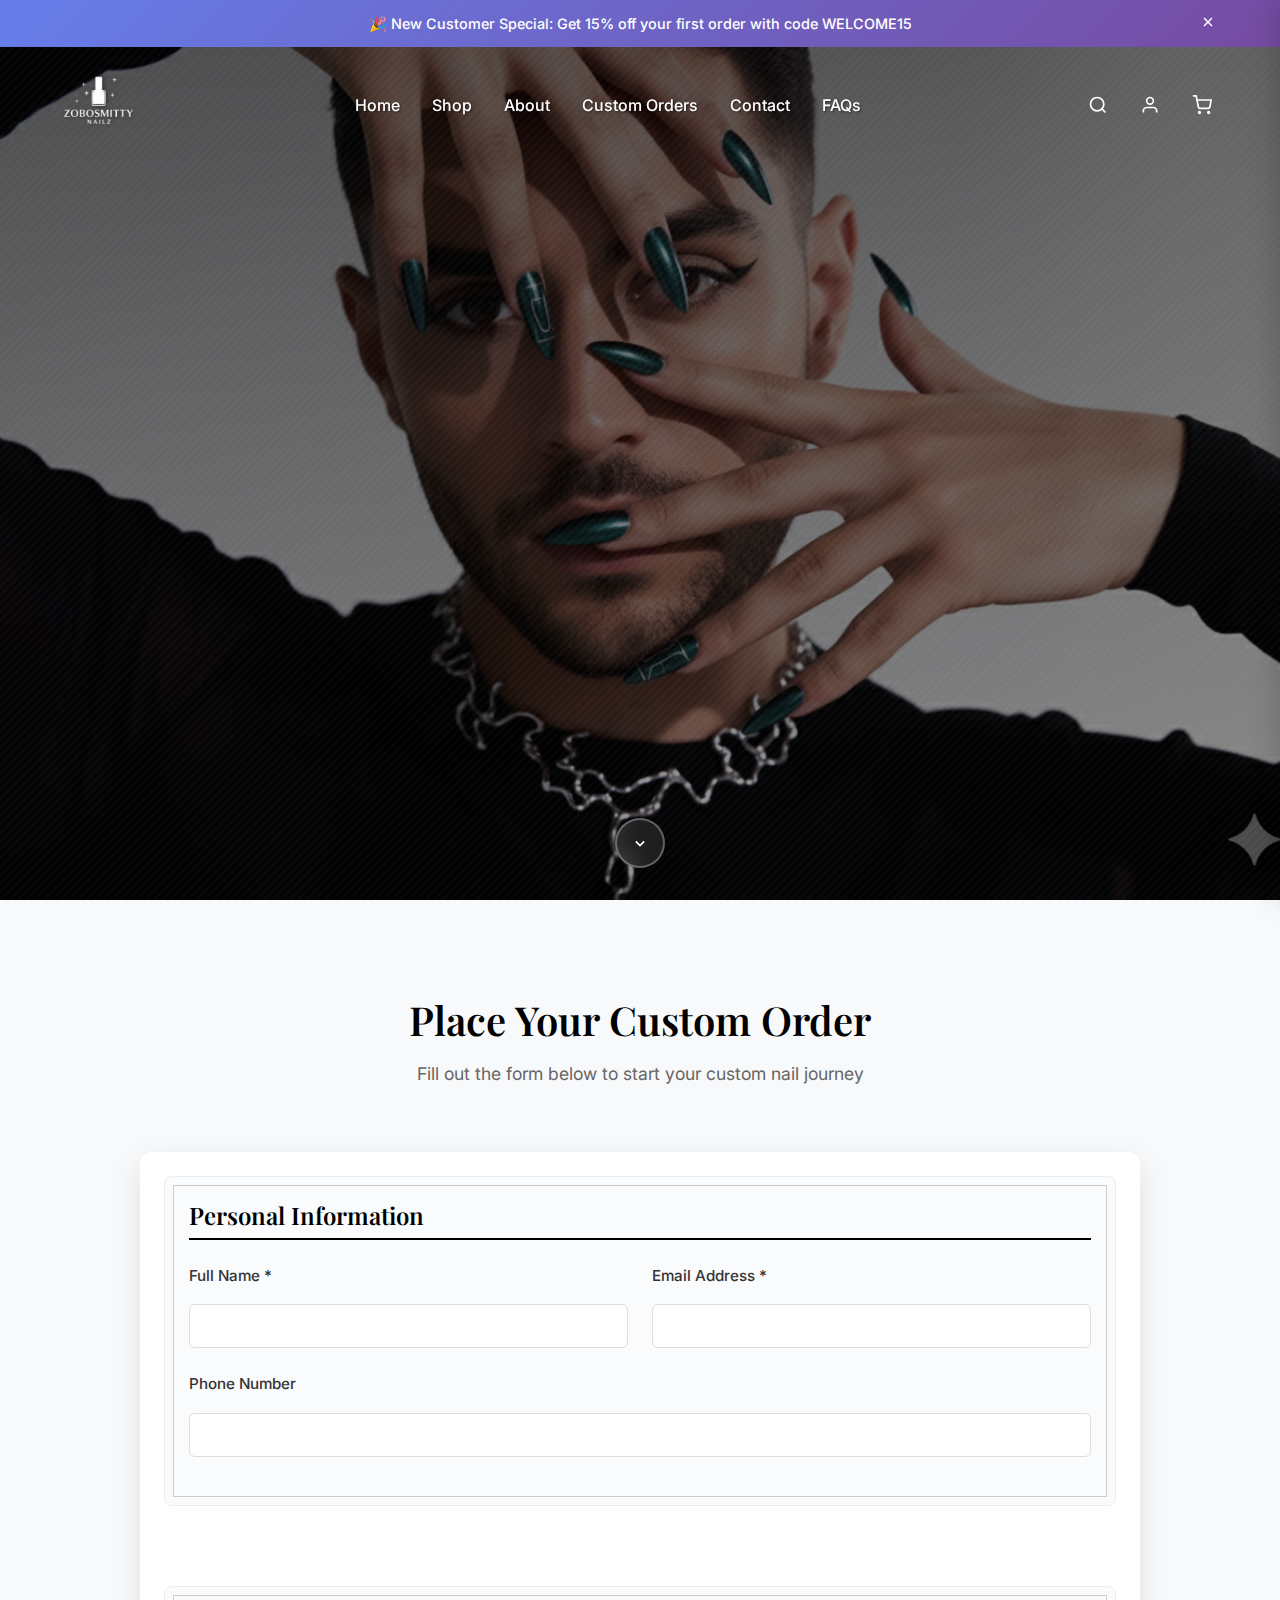
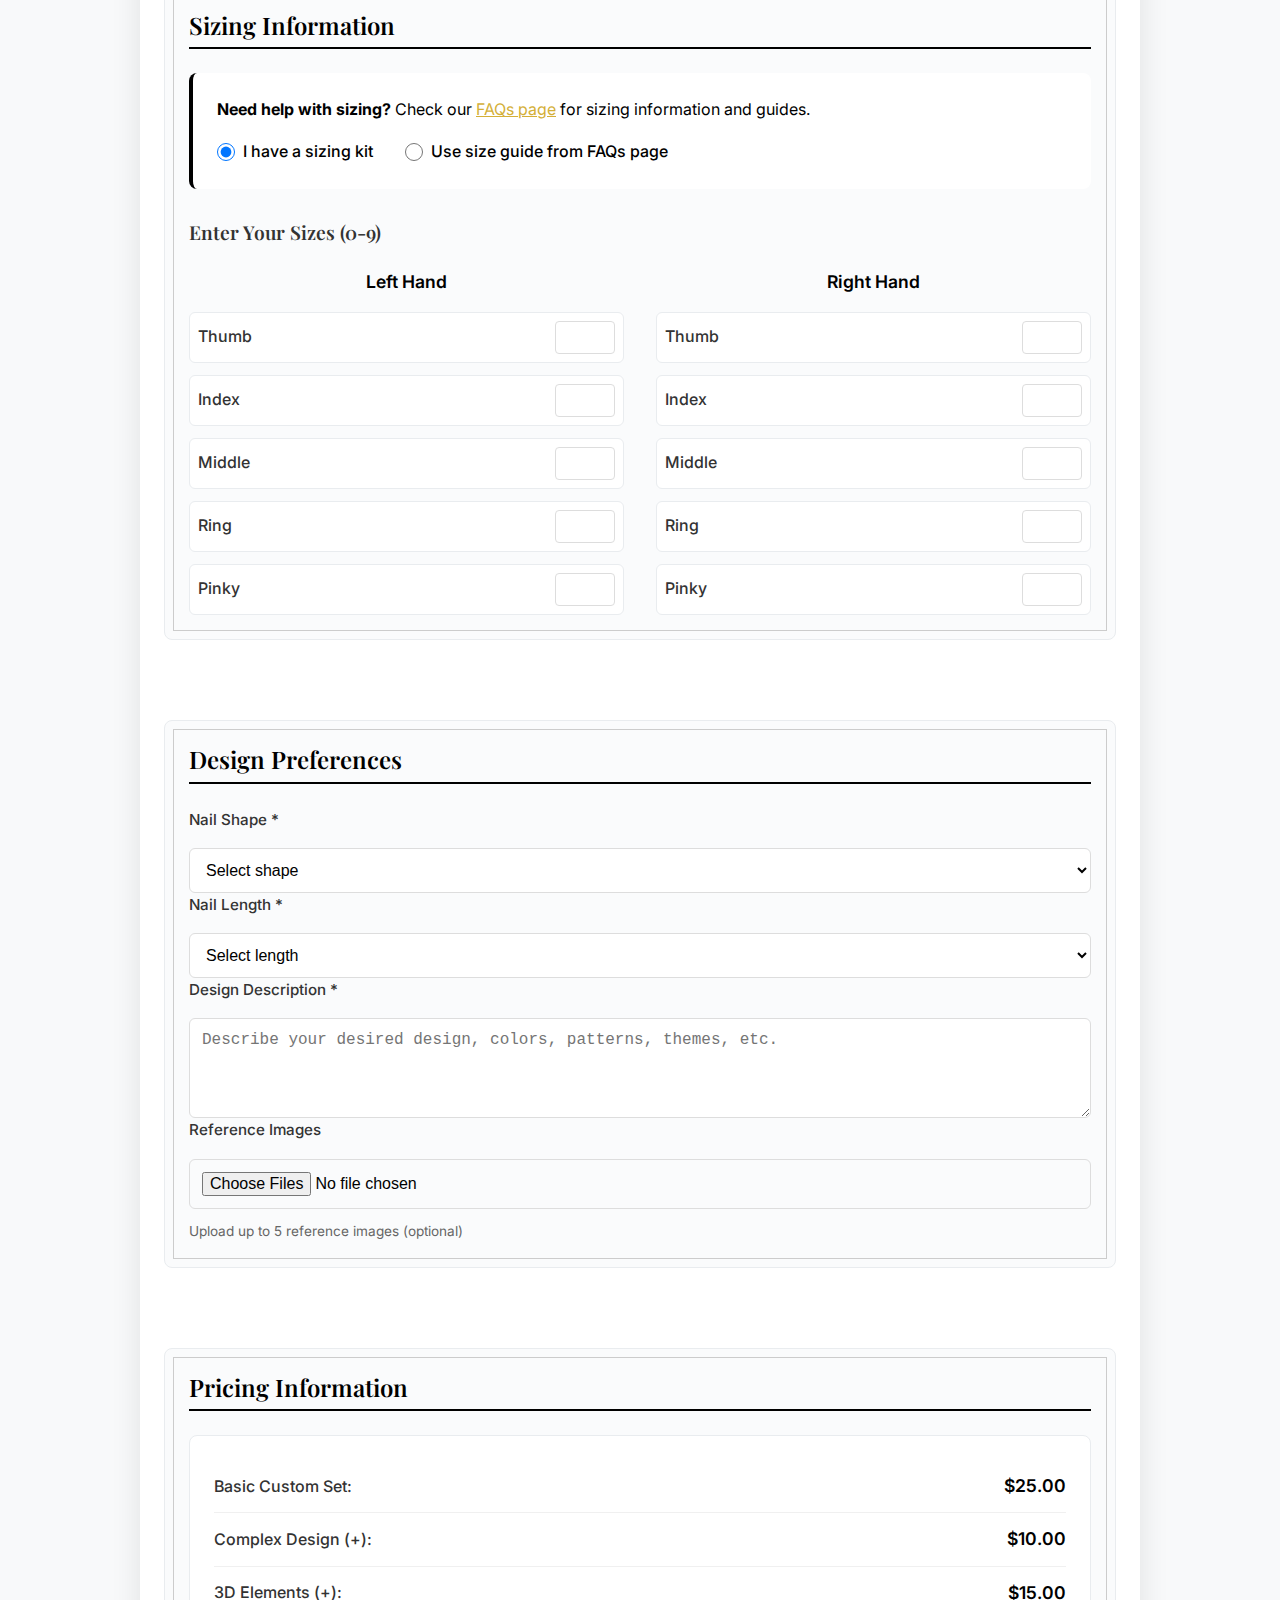
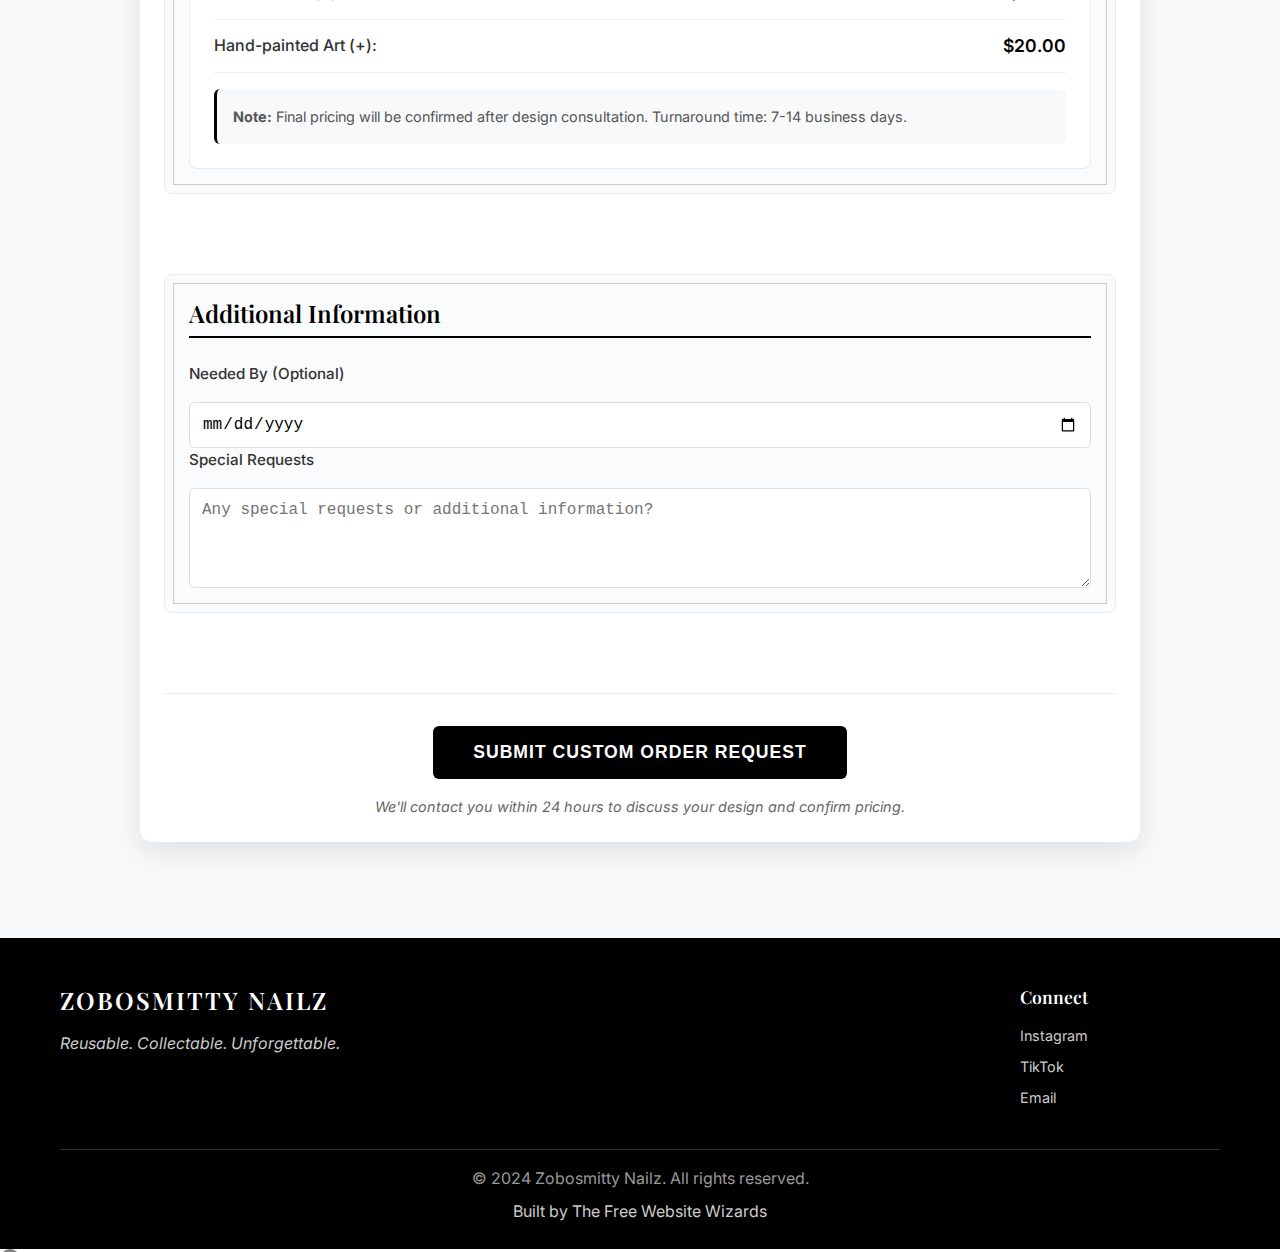
<file: custom-orders.html>
<!DOCTYPE html>
<html lang="en">
<head>
    <meta charset="UTF-8">
    <meta name="viewport" content="width=device-width, initial-scale=1.0">
    <title>Custom Orders - Zobosmitty Nailz</title>
    <link rel="stylesheet" href="styles.css">
    <link rel="stylesheet" href="custom-orders.css">
    <link href="https://fonts.googleapis.com/css2?family=Inter:wght@300;400;500;600;700&family=Playfair+Display:wght@400;500;600;700&display=swap" rel="stylesheet">
</head>
<body>
    <!-- Loading Screen -->
    <!-- <div class="loading" id="loading">
        <div class="loading-content">
            <img src="images/preloader animation.gif" alt="Loading" class="loading-gif">
            <div class="loading-text">Loading<span class="dots"></span></div>
        </div>
    </div> -->

    <!-- Promotional Banner -->
    <div class="promo-banner">
        <div class="container">
            <div class="promo-content">
                <span class="promo-text">🎉 New Customer Special: Get 15% off your first order with code WELCOME15</span>
                <button class="promo-close">
                    <svg width="16" height="16" viewBox="0 0 24 24" fill="none" stroke="currentColor" stroke-width="2">
                        <line x1="18" y1="6" x2="6" y2="18"></line>
                        <line x1="6" y1="6" x2="18" y2="18"></line>
                    </svg>
                </button>
            </div>
        </div>
    </div>

    <!-- Navigation -->
    <nav class="navbar" id="navbar">
        <div class="nav-container">
            <div class="nav-logo">
                <a href="index.html">
                    <img src="images/Logo.png" alt="Zobosmitty Nailz Logo" class="logo-img">
                </a>
            </div>
            <div class="nav-menu" id="nav-menu">
                <button class="nav-close" id="nav-close">
                    <svg width="24" height="24" viewBox="0 0 24 24" fill="none" stroke="currentColor" stroke-width="2">
                        <line x1="18" y1="6" x2="6" y2="18"></line>
                        <line x1="6" y1="6" x2="18" y2="18"></line>
                    </svg>
                </button>
                <a href="index.html" class="nav-link">Home</a>
                <a href="shop.html" class="nav-link">Shop</a>
                <a href="about.html" class="nav-link">About</a>
                <a href="custom-orders.html" class="nav-link active">Custom Orders</a>
                <a href="contact.html" class="nav-link">Contact</a>
                <a href="faq.html" class="nav-link">FAQs</a>
            </div>
            <div class="nav-actions">
                <button class="nav-icon-btn" id="search-btn" title="Search">
                    <svg width="20" height="20" viewBox="0 0 24 24" fill="none" stroke="currentColor" stroke-width="2">
                        <circle cx="11" cy="11" r="8"></circle>
                        <path d="m21 21-4.35-4.35"></path>
                    </svg>
                </button>
                <button class="nav-icon-btn account-btn" onclick="openModal('login-modal')">
                    <svg width="20" height="20" viewBox="0 0 24 24" fill="none" stroke="currentColor" stroke-width="2">
                        <path d="M20 21v-2a4 4 0 0 0-4-4H8a4 4 0 0 0-4 4v2"></path>
                        <circle cx="12" cy="7" r="4"></circle>
                    </svg>
                </button>

                <button class="nav-icon-btn cart-btn" id="cart-btn" title="Shopping Cart">
                    <svg width="20" height="20" viewBox="0 0 24 24" fill="none" stroke="currentColor" stroke-width="2">
                        <circle cx="9" cy="21" r="1"></circle>
                        <circle cx="20" cy="21" r="1"></circle>
                        <path d="M1 1h4l2.68 13.39a2 2 0 0 0 2 1.61h9.72a2 2 0 0 0 2-1.61L23 6H6"></path>
                    </svg>
                    <span class="cart-count" id="cart-count">0</span>
                </button>
            </div>
            <div class="nav-toggle" id="nav-toggle">
                <span class="bar"></span>
                <span class="bar"></span>
                <span class="bar"></span>
            </div>
        </div>
    </nav>

    <!-- Navigation Overlay -->
    <div class="nav-overlay" id="nav-overlay"></div>

    <!-- Shopping Cart Sidebar -->
    <div class="cart-sidebar" id="cart-sidebar">
        <div class="cart-header">
            <h3>Shopping Cart</h3>
            <button class="cart-close" id="cart-close">
                <svg width="24" height="24" viewBox="0 0 24 24" fill="none" stroke="currentColor" stroke-width="2">
                    <line x1="18" y1="6" x2="6" y2="18"></line>
                    <line x1="6" y1="6" x2="18" y2="18"></line>
                </svg>
            </button>
        </div>
        <div class="cart-items" id="cart-items">
            <div class="cart-empty">
                <svg width="48" height="48" viewBox="0 0 24 24" fill="none" stroke="currentColor" stroke-width="1.5">
                    <circle cx="9" cy="21" r="1"></circle>
                    <circle cx="20" cy="21" r="1"></circle>
                    <path d="M1 1h4l2.68 13.39a2 2 0 0 0 2 1.61h9.72a2 2 0 0 0 2-1.61L23 6H6"></path>
                </svg>
                <p>Your cart is empty</p>
                <button class="btn-primary" onclick="document.getElementById('cart-sidebar').classList.remove('active')">Continue Shopping</button>
            </div>
        </div>
        <div class="cart-footer">
            <div class="cart-total">
                <div class="total-row">
                    <span>Subtotal:</span>
                    <span id="cart-subtotal">$0.00</span>
                </div>
                <div class="total-row">
                    <span>Shipping:</span>
                    <span id="cart-shipping">$4.99</span>
                </div>
                <div class="total-row discount-row" id="cart-discount-row" style="display: none;">
                    <span>Discount:</span>
                    <span id="cart-discount">-$0.00</span>
                </div>
                <div class="total-row total-final">
                    <span>Total:</span>
                    <span id="cart-total">$0.00</span>
                </div>
            </div>
            <div class="cart-promo-section">
                <div class="promo-code-input">
                    <input type="text" id="cart-promo-input" placeholder="Enter promo code" maxlength="20">
                    <button type="button" id="cart-apply-promo" class="btn-apply-promo">Apply</button>
                </div>
                <div class="promo-message" id="cart-promo-message"></div>
            </div>
            <div class="cart-actions">
                <button class="btn-clear-cart" id="clear-cart-btn">Clear Cart</button>
                <button class="btn-checkout" id="checkout-btn">Checkout</button>
            </div>
        </div>
    </div>
    <div class="cart-overlay" id="cart-overlay"></div>

    <!-- Main Content -->
    <main class="main-content">
        <!-- Hero Section -->
        <section class="custom-orders-hero">
            <div class="container">
                <div class="custom-orders-hero-content">
                    <h1>Custom Orders</h1>
                    <p>Create your perfect press-on nail set with our custom order service. From sizing to design, we'll make your nail dreams come true.</p>
                </div>
            </div>
            <button class="page-down-btn" onclick="scrollToNextSection()">
                <svg viewBox="0 0 24 24" fill="none" stroke="currentColor" stroke-width="2">
                    <path d="M7 10l5 5 5-5"></path>
                </svg>
            </button>
        </section>

        <!-- Order Form Section -->
        <section class="order-form-section">
            <div class="container">
                <div class="section-header">
                    <h2>Place Your Custom Order</h2>
                    <p>Fill out the form below to start your custom nail journey</p>
                </div>
                
                <form class="custom-order-form">
                    <div class="form-grid">
                        <!-- Personal Information -->
                        <div class="form-section">
                            <h3>Personal Information</h3>
                            <div class="form-row">
                                <div class="form-group">
                                    <label for="customer-name">Full Name *</label>
                                    <input type="text" id="customer-name" name="customerName" required>
                                </div>
                                <div class="form-group">
                                    <label for="customer-email">Email Address *</label>
                                    <input type="email" id="customer-email" name="customerEmail" required>
                                </div>
                            </div>
                            <div class="form-row">
                                <div class="form-group">
                                    <label for="customer-phone">Phone Number</label>
                                    <input type="tel" id="customer-phone" name="customerPhone">
                                </div>
                            </div>
                        </div>

                        <!-- Sizing Information -->
                        <div class="form-section">
                            <h3>Sizing Information</h3>
                            <div class="sizing-guide-info">
                                <p><strong>Need help with sizing?</strong> Check our <a href="faq.html" style="color: #d4af37; text-decoration: underline;">FAQs page</a> for sizing information and guides.</p>
                                <div class="sizing-options">
                                    <label class="radio-option">
                                        <input type="radio" name="sizingMethod" value="kit" checked>
                                        <span>I have a sizing kit</span>
                                    </label>
                                    <label class="radio-option">
                                        <input type="radio" name="sizingMethod" value="guide">
                                        <span>Use size guide from FAQs page</span>
                                    </label>
                                </div>
                            </div>
                            
                            <div class="sizing-inputs" id="kit-sizing">
                                <h4>Enter Your Sizes (0-9)</h4>
                                <div class="hand-sizing">
                                    <div class="hand-group">
                                        <h5>Left Hand</h5>
                                        <div class="finger-sizes">
                                            <div class="finger-input">
                                                <label>Thumb</label>
                                                <input type="number" name="leftThumb" min="0" max="9">
                                            </div>
                                            <div class="finger-input">
                                                <label>Index</label>
                                                <input type="number" name="leftIndex" min="0" max="9">
                                            </div>
                                            <div class="finger-input">
                                                <label>Middle</label>
                                                <input type="number" name="leftMiddle" min="0" max="9">
                                            </div>
                                            <div class="finger-input">
                                                <label>Ring</label>
                                                <input type="number" name="leftRing" min="0" max="9">
                                            </div>
                                            <div class="finger-input">
                                                <label>Pinky</label>
                                                <input type="number" name="leftPinky" min="0" max="9">
                                            </div>
                                        </div>
                                    </div>
                                    <div class="hand-group">
                                        <h5>Right Hand</h5>
                                        <div class="finger-sizes">
                                            <div class="finger-input">
                                                <label>Thumb</label>
                                                <input type="number" name="rightThumb" min="0" max="9">
                                            </div>
                                            <div class="finger-input">
                                                <label>Index</label>
                                                <input type="number" name="rightIndex" min="0" max="9">
                                            </div>
                                            <div class="finger-input">
                                                <label>Middle</label>
                                                <input type="number" name="rightMiddle" min="0" max="9">
                                            </div>
                                            <div class="finger-input">
                                                <label>Ring</label>
                                                <input type="number" name="rightRing" min="0" max="9">
                                            </div>
                                            <div class="finger-input">
                                                <label>Pinky</label>
                                                <input type="number" name="rightPinky" min="0" max="9">
                                            </div>
                                        </div>
                                    </div>
                                </div>
                            </div>

                            <div class="sizing-inputs" id="guide-sizing" style="display: none;">
                                <h4>Select Your Size</h4>
                                <select name="generalSize">
                                    <option value="">Choose your size</option>
                                    <option value="XS">XS</option>
                                    <option value="S">S</option>
                                    <option value="M">M</option>
                                    <option value="L">L</option>
                                    <option value="XL">XL</option>
                                </select>
                            </div>
                        </div>

                        <!-- Design Preferences -->
                        <div class="form-section">
                            <h3>Design Preferences</h3>
                            <div class="form-group">
                                <label for="nail-shape">Nail Shape *</label>
                                <select id="nail-shape" name="nailShape" required>
                                    <option value="">Select shape</option>
                                    <option value="square">Square</option>
                                    <option value="round">Round</option>
                                    <option value="oval">Oval</option>
                                    <option value="coffin">Coffin</option>
                                    <option value="stiletto">Stiletto</option>
                                    <option value="almond">Almond</option>
                                </select>
                            </div>
                            <div class="form-group">
                                <label for="nail-length">Nail Length *</label>
                                <select id="nail-length" name="nailLength" required>
                                    <option value="">Select length</option>
                                    <option value="short">Short</option>
                                    <option value="medium">Medium</option>
                                    <option value="long">Long</option>
                                    <option value="extra-long">Extra Long</option>
                                </select>
                            </div>
                            <div class="form-group">
                                <label for="design-description">Design Description *</label>
                                <textarea id="design-description" name="designDescription" rows="4" placeholder="Describe your desired design, colors, patterns, themes, etc." required></textarea>
                            </div>
                            <div class="form-group">
                                <label for="reference-images">Reference Images</label>
                                <input type="file" id="reference-images" name="referenceImages" multiple accept="image/*">
                                <small>Upload up to 5 reference images (optional)</small>
                            </div>
                        </div>

                        <!-- Pricing Information -->
                        <div class="form-section">
                            <h3>Pricing Information</h3>
                            <div class="pricing-info">
                                <div class="price-item">
                                    <span class="price-label">Basic Custom Set:</span>
                                    <span class="price-value">$25.00</span>
                                </div>
                                <div class="price-item">
                                    <span class="price-label">Complex Design (+):</span>
                                    <span class="price-value">$10.00</span>
                                </div>
                                <div class="price-item">
                                    <span class="price-label">3D Elements (+):</span>
                                    <span class="price-value">$15.00</span>
                                </div>
                                <div class="price-item">
                                    <span class="price-label">Hand-painted Art (+):</span>
                                    <span class="price-value">$20.00</span>
                                </div>
                                <div class="price-note">
                                    <p><strong>Note:</strong> Final pricing will be confirmed after design consultation. Turnaround time: 7-14 business days.</p>
                                </div>
                            </div>
                        </div>

                        <!-- Additional Information -->
                        <div class="form-section">
                            <h3>Additional Information</h3>
                            <div class="form-group">
                                <label for="deadline">Needed By (Optional)</label>
                                <input type="date" id="deadline" name="deadline">
                            </div>
                            <div class="form-group">
                                <label for="special-requests">Special Requests</label>
                                <textarea id="special-requests" name="specialRequests" rows="3" placeholder="Any special requests or additional information?"></textarea>
                            </div>
                        </div>
                    </div>

                    <div class="form-actions">
                        <button type="submit" class="btn-primary">Submit Custom Order Request</button>
                        <p class="form-note">We'll contact you within 24 hours to discuss your design and confirm pricing.</p>
                    </div>
                </form>
            </div>
        </section>


    </main>

    <!-- Footer -->
    <footer class="footer">
        <div class="container">
            <div class="footer-content">
                <div class="footer-brand">
                    <h3>ZOBOSMITTY NAILZ</h3>
                    <p>Reusable. Collectable. Unforgettable.</p>
                </div>
                <div class="footer-links">
                    <div class="footer-column">
                        <h4>Connect</h4>
                        <a href="https://instagram.com/zobosmittynailz" target="_blank">Instagram</a>
                        <a href="https://tiktok.com/@zobosmittynailz" target="_blank">TikTok</a>
                        <a href="mailto:hello@zobosmittynailz.com">Email</a>
                    </div>
                </div>
            </div>
            <div class="footer-bottom">
                <p>&copy; 2024 Zobosmitty Nailz. All rights reserved.</p>
                <p><a href="https://www.thefreewebsitewizards.com/" target="_blank">Built by The Free Website Wizards</a></p>
            </div>
        </div>
    </footer>



    <!-- Login Modal -->
    <div class="modal-overlay" id="login-modal">
        <div class="modal">
            <div class="modal-header">
                <h2>Login</h2>
                <button class="modal-close" onclick="closeModal('login-modal')">
                    <svg width="24" height="24" viewBox="0 0 24 24" fill="none" stroke="currentColor" stroke-width="2">
                        <line x1="18" y1="6" x2="6" y2="18"></line>
                        <line x1="6" y1="6" x2="18" y2="18"></line>
                    </svg>
                </button>
            </div>
            <div class="modal-body">
                <form class="auth-form">
                    <div class="form-group">
                        <label for="login-email">Email</label>
                        <input type="email" id="login-email" required>
                    </div>
                    <div class="form-group">
                        <label for="login-password">Password</label>
                        <input type="password" id="login-password" required>
                    </div>
                    <button type="submit" class="auth-btn">Login</button>
                    <p class="auth-switch">Don't have an account? <a href="#" onclick="switchModal('login-modal', 'register-modal')">Sign up</a></p>
                </form>
            </div>
        </div>
    </div>

    <!-- Register Modal -->
    <div class="modal-overlay" id="register-modal">
        <div class="modal">
            <div class="modal-header">
                <h2>Create Account</h2>
                <button class="modal-close" onclick="closeModal('register-modal')">
                    <svg width="24" height="24" viewBox="0 0 24 24" fill="none" stroke="currentColor" stroke-width="2">
                        <line x1="18" y1="6" x2="6" y2="18"></line>
                        <line x1="6" y1="6" x2="18" y2="18"></line>
                    </svg>
                </button>
            </div>
            <div class="modal-body">
                <form class="auth-form">
                    <div class="form-group">
                        <label for="register-name">Full Name</label>
                        <input type="text" id="register-name" required>
                    </div>
                    <div class="form-group">
                        <label for="register-email">Email</label>
                        <input type="email" id="register-email" required>
                    </div>
                    <div class="form-group">
                        <label for="register-password">Password</label>
                        <input type="password" id="register-password" required>
                    </div>
                    <div class="form-group">
                        <label for="register-confirm">Confirm Password</label>
                        <input type="password" id="register-confirm" required>
                    </div>
                    <button type="submit" class="auth-btn">Create Account</button>
                    <p class="auth-switch">Already have an account? <a href="#" onclick="switchModal('register-modal', 'login-modal')">Login</a></p>
                </form>
            </div>
        </div>
    </div>

    <!-- JavaScript --></div>

    <!-- Checkout Modal -->
    <div class="modal-overlay" id="checkout-modal">
        <div class="modal checkout-modal">
            <div class="modal-header">
                <h2>Checkout</h2>
                <button class="modal-close" onclick="closeModal('checkout-modal')">
                    <svg width="24" height="24" viewBox="0 0 24 24" fill="none" stroke="currentColor" stroke-width="2">
                        <line x1="18" y1="6" x2="6" y2="18"></line>
                        <line x1="6" y1="6" x2="18" y2="18"></line>
                    </svg>
                </button>
            </div>
            <div class="modal-body">
                <div class="checkout-container">
                    <div class="checkout-left">
                        <div class="checkout-section">
                            <h3>Contact Information</h3>
                            <form class="checkout-form">
                                <div class="form-row">
                                    <div class="form-group">
                                        <label for="checkout-email">Email *</label>
                                        <input type="email" id="checkout-email">
                                    </div>
                                </div>
                                <div class="form-row">
                                    <div class="form-group">
                                        <label for="checkout-phone">Phone Number *</label>
                                        <input type="tel" id="checkout-phone">
                                    </div>
                                </div>
                            </form>
                        </div>

                        <div class="checkout-section">
                            <h3>Shipping Address</h3>
                            <form class="checkout-form">
                                <div class="form-row">
                                    <div class="form-group">
                                        <label for="first-name">First Name *</label>
                                        <input type="text" id="first-name">
                                    </div>
                                    <div class="form-group">
                                        <label for="last-name">Last Name *</label>
                                        <input type="text" id="last-name">
                                    </div>
                                </div>
                                <div class="form-row">
                                    <div class="form-group">
                                        <label for="address">Address *</label>
                                        <input type="text" id="address">
                                    </div>
                                </div>
                                <div class="form-row">
                                    <div class="form-group">
                                        <label for="city">City *</label>
                                        <input type="text" id="city">
                                    </div>
                                    <div class="form-group">
                                        <label for="postal-code">Postal Code *</label>
                                        <input type="text" id="postal-code">
                                    </div>
                                </div>
                                <div class="form-row">
                                    <div class="form-group">
                                        <label for="country">Country *</label>
                                        <select id="country">
                                            <option value="">Select Country</option>
                                            <option value="UK">United Kingdom</option>
                                            <option value="US">United States</option>
                                            <option value="CA">Canada</option>
                                            <option value="AU">Australia</option>
                                        </select>
                                    </div>
                                </div>
                            </form>
                        </div>

                        
                    </div>

                    <div class="checkout-right">
                        <div class="order-summary">
                            <h3>Order Summary</h3>
                            <div class="checkout-items" id="checkout-items">
                                <!-- Items will be populated by JavaScript -->
                            </div>
                            <div class="checkout-totals">
                                <div class="total-row">
                                    <span>Subtotal:</span>
                                    <span id="checkout-subtotal">$0.00</span>
                                </div>
                                <div class="total-row">
                                    <span>Shipping:</span>
                                    <span id="checkout-shipping">$4.99</span>
                                </div>
                                <div class="total-row discount-row" id="discount-row" style="display: none;">
                                    <span>Discount:</span>
                                    <span id="checkout-discount">-$0.00</span>
                                </div>
                                <div class="total-row final-total">
                                    <span>Total:</span>
                                    <span id="checkout-total">$0.00</span>
                                </div>
                            </div>
                            <div class="discount-code">
                                <input type="text" id="discount-input" placeholder="Enter discount code">
                                <button type="button" id="apply-discount">Apply</button>
                            </div>

                            <button class="place-order-btn" id="place-order">Place Order</button>
                        </div>
                    </div>
                </div>
            </div>
        </div>
    </div>

    <!-- Payment Modal -->
    <div class="modal-overlay" id="payment-modal">
        <div class="modal checkout-modal">
            <div class="modal-header">
                <h2>Payment</h2>
                <button class="modal-close" onclick="closeModal('payment-modal')">
                    <svg width="24" height="24" viewBox="0 0 24 24" fill="none" stroke="currentColor" stroke-width="2">
                        <line x1="18" y1="6" x2="6" y2="18"></line>
                        <line x1="6" y1="6" x2="18" y2="18"></line>
                    </svg>
                </button>
            </div>
            <div class="modal-body">
                <div class="checkout-container">
                    <div class="checkout-left">
                        <div class="checkout-section">
                            <h3>Payment Information</h3>
                            <div class="payment-options">
                                <div class="payment-content" id="paypal-payment" style="display: block;">
                                    <div id="paypal-buttons"></div>
                                </div>
                            </div>
                        </div>
                    </div>
                    <div class="checkout-right">
                        <div class="order-summary">
                            <h3>Order Summary</h3>
                            <div class="checkout-items" id="payment-items"></div>
                            <div class="checkout-totals">
                                <div class="total-row">
                                    <span>Subtotal:</span>
                                    <span id="payment-subtotal">$0.00</span>
                                </div>
                                <div class="total-row">
                                    <span>Shipping:</span>
                                    <span id="payment-shipping">$0.00</span>
                                </div>
                                <div class="total-row discount-row" id="payment-discount-row" style="display: none;">
                                    <span>Discount:</span>
                                    <span id="payment-discount">-$0.00</span>
                                </div>
                                <div class="total-row final-total">
                                    <span>Total:</span>
                                    <span id="payment-total">$0.00</span>
                                </div>
                            </div>
                        </div>
                    </div>
                </div>
            </div>
        </div>
    </div>
    <!-- PayPal SDK (Sandbox). Replace client-id with live ID for production. -->
    <script src="https://www.paypal.com/sdk/js?client-id=sb&currency=AUD"></script>
    <script src="script.js"></script>
    <script>
        function scrollToNextSection() {
            const nextSection = document.querySelector('.order-form-section');
            if (nextSection) {
                nextSection.scrollIntoView({ behavior: 'smooth' });
            }
        }
    </script>
</body>
</html>
</file>
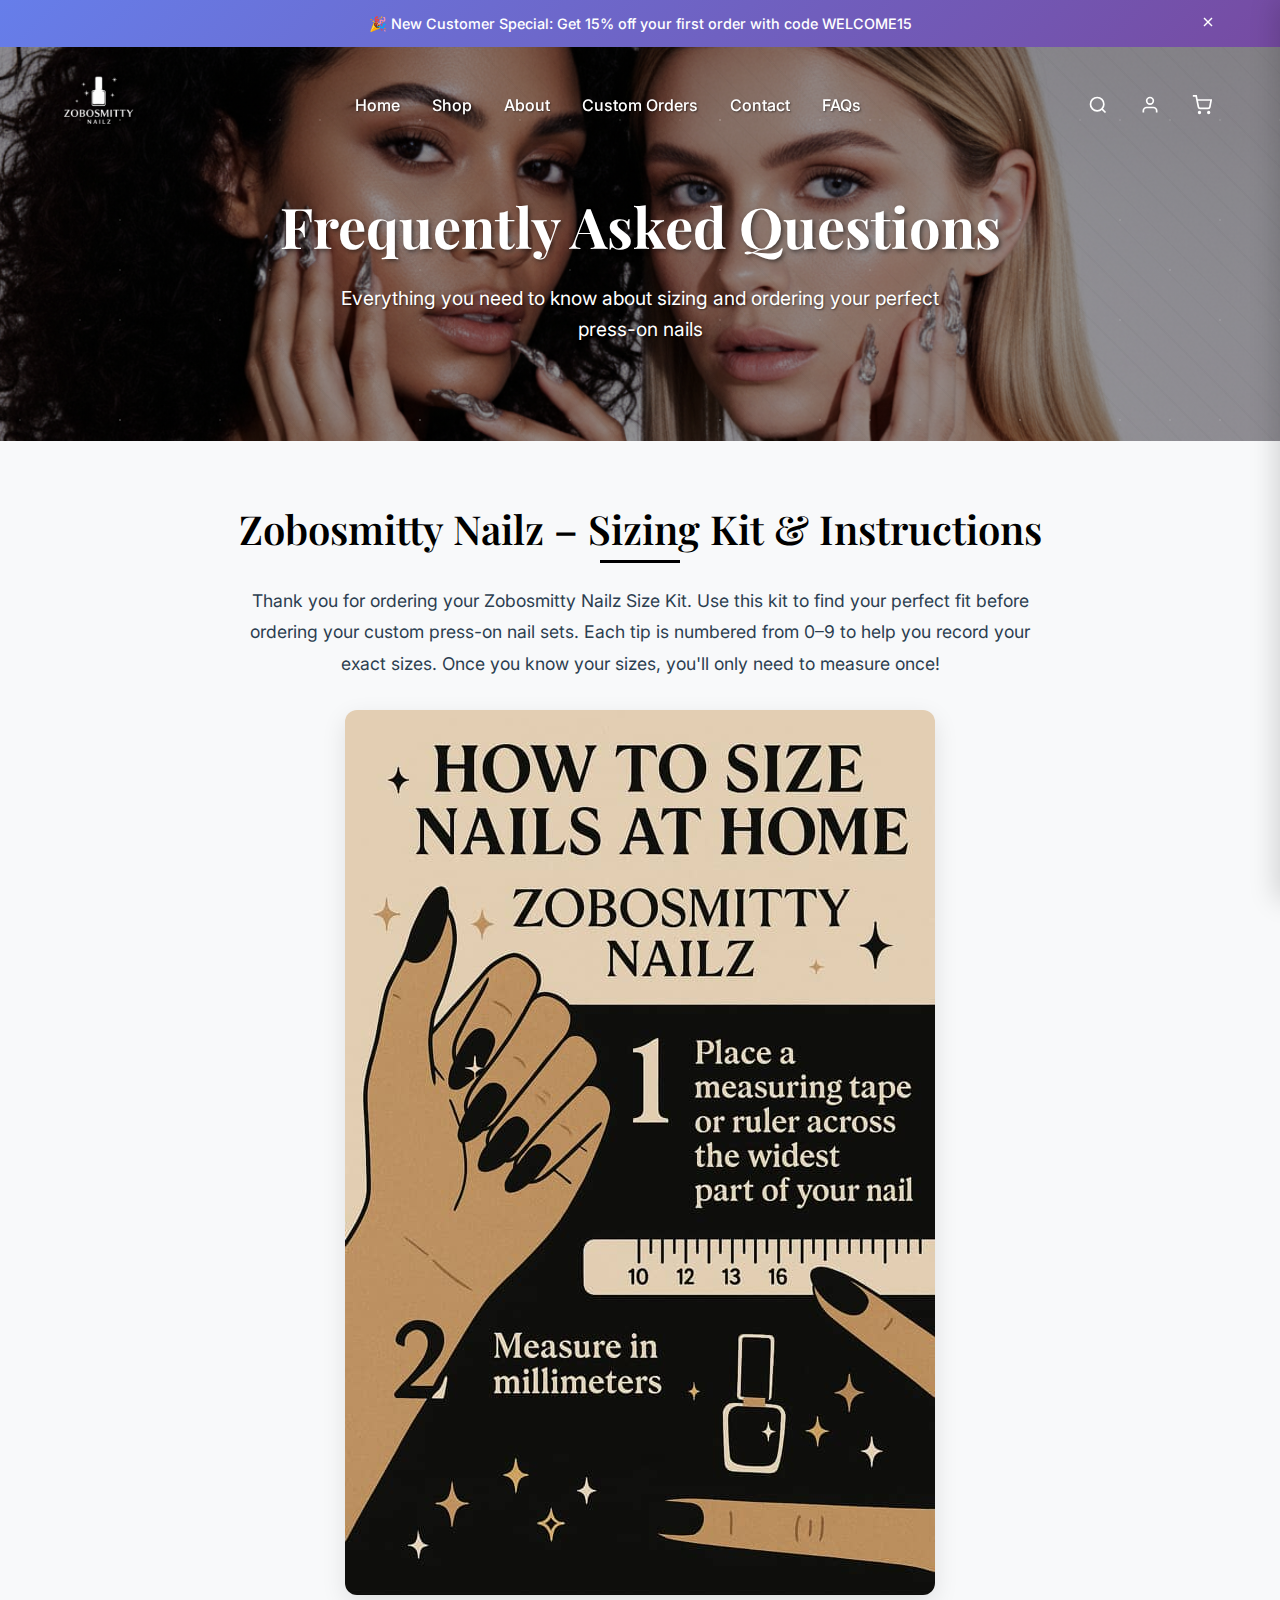
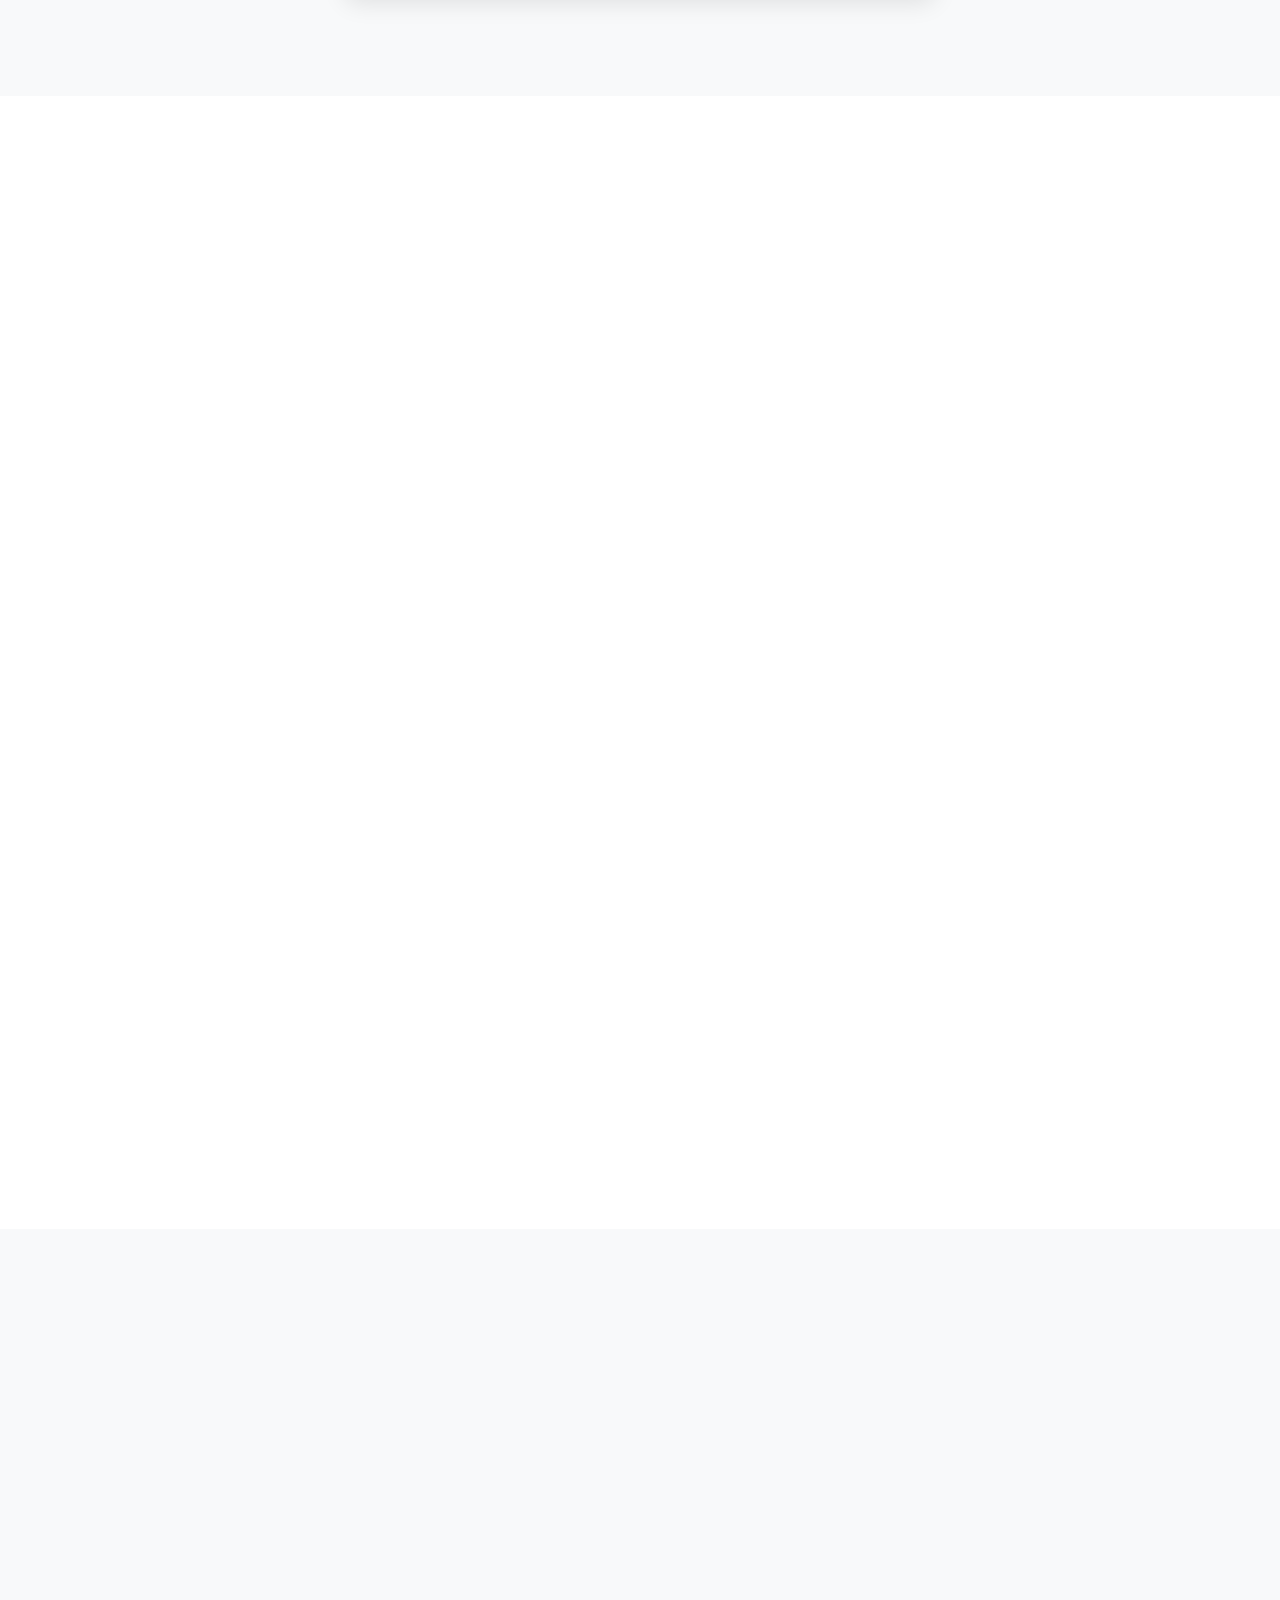
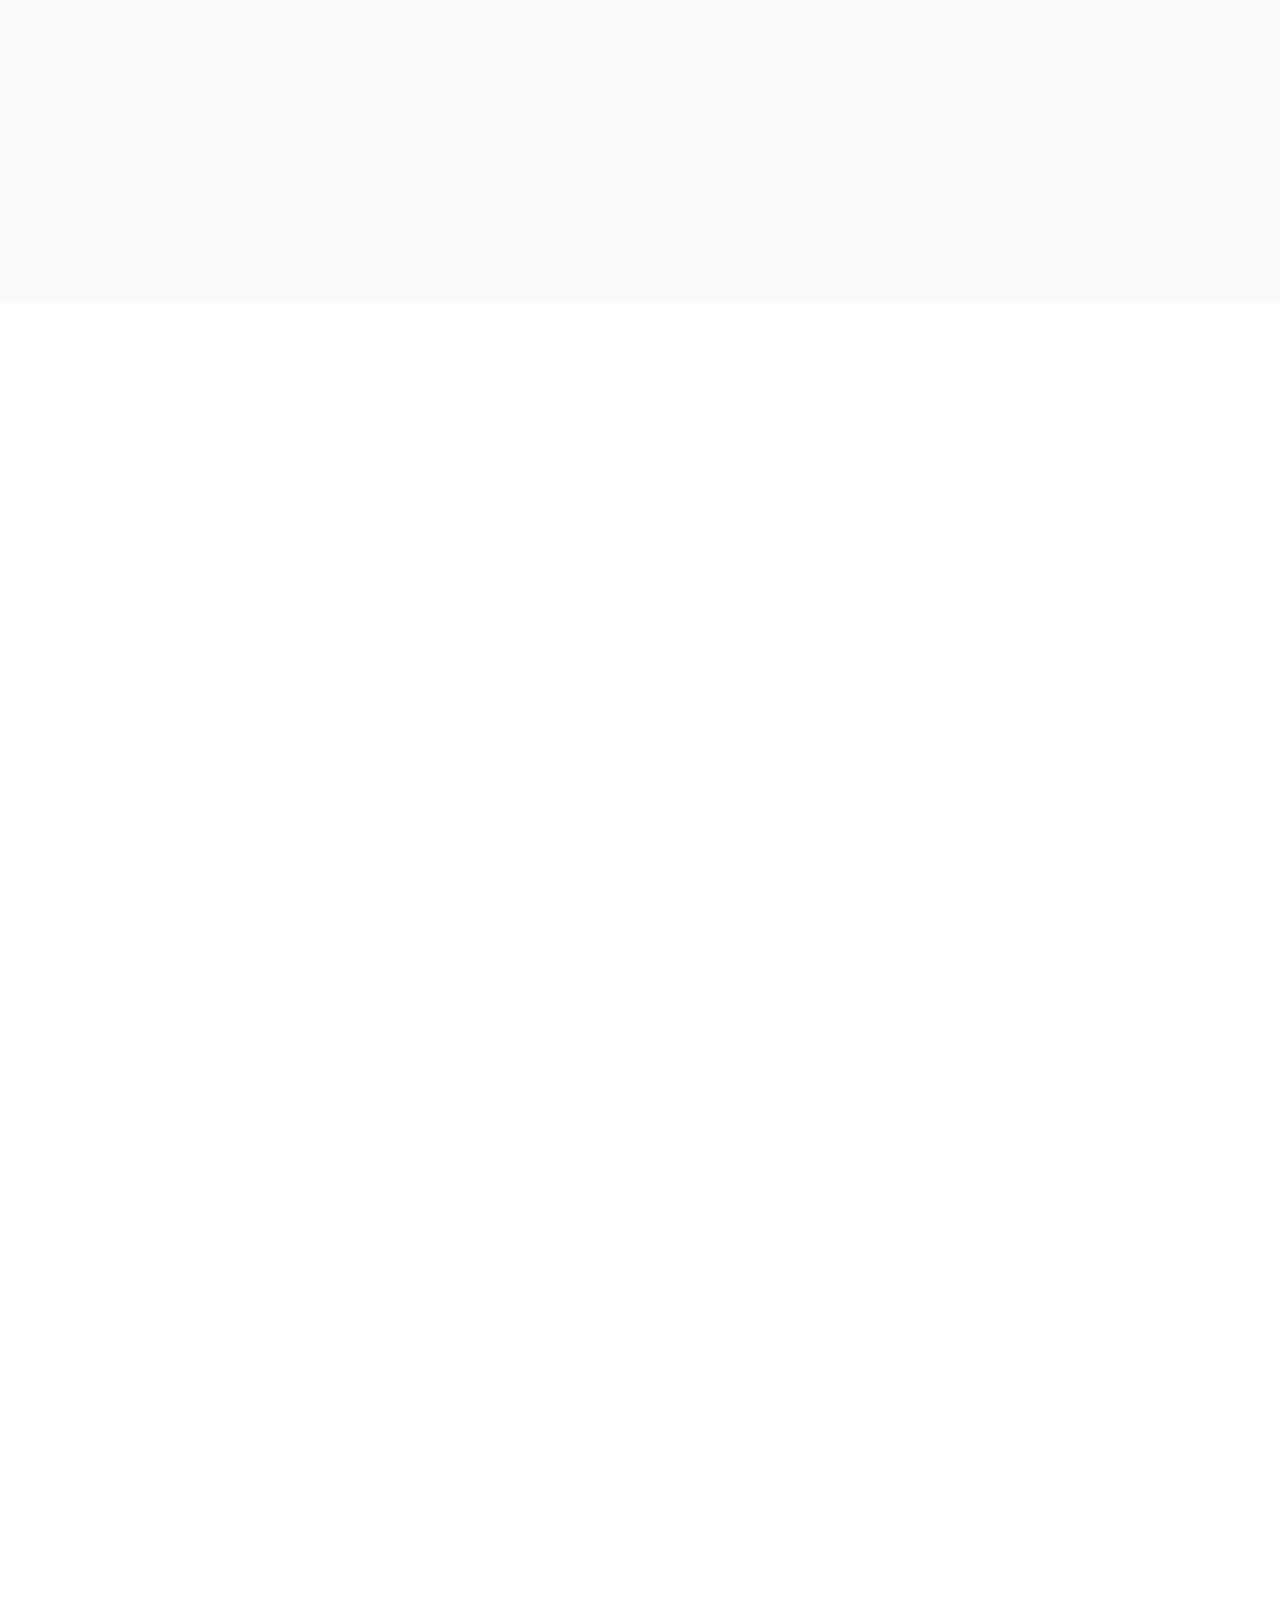
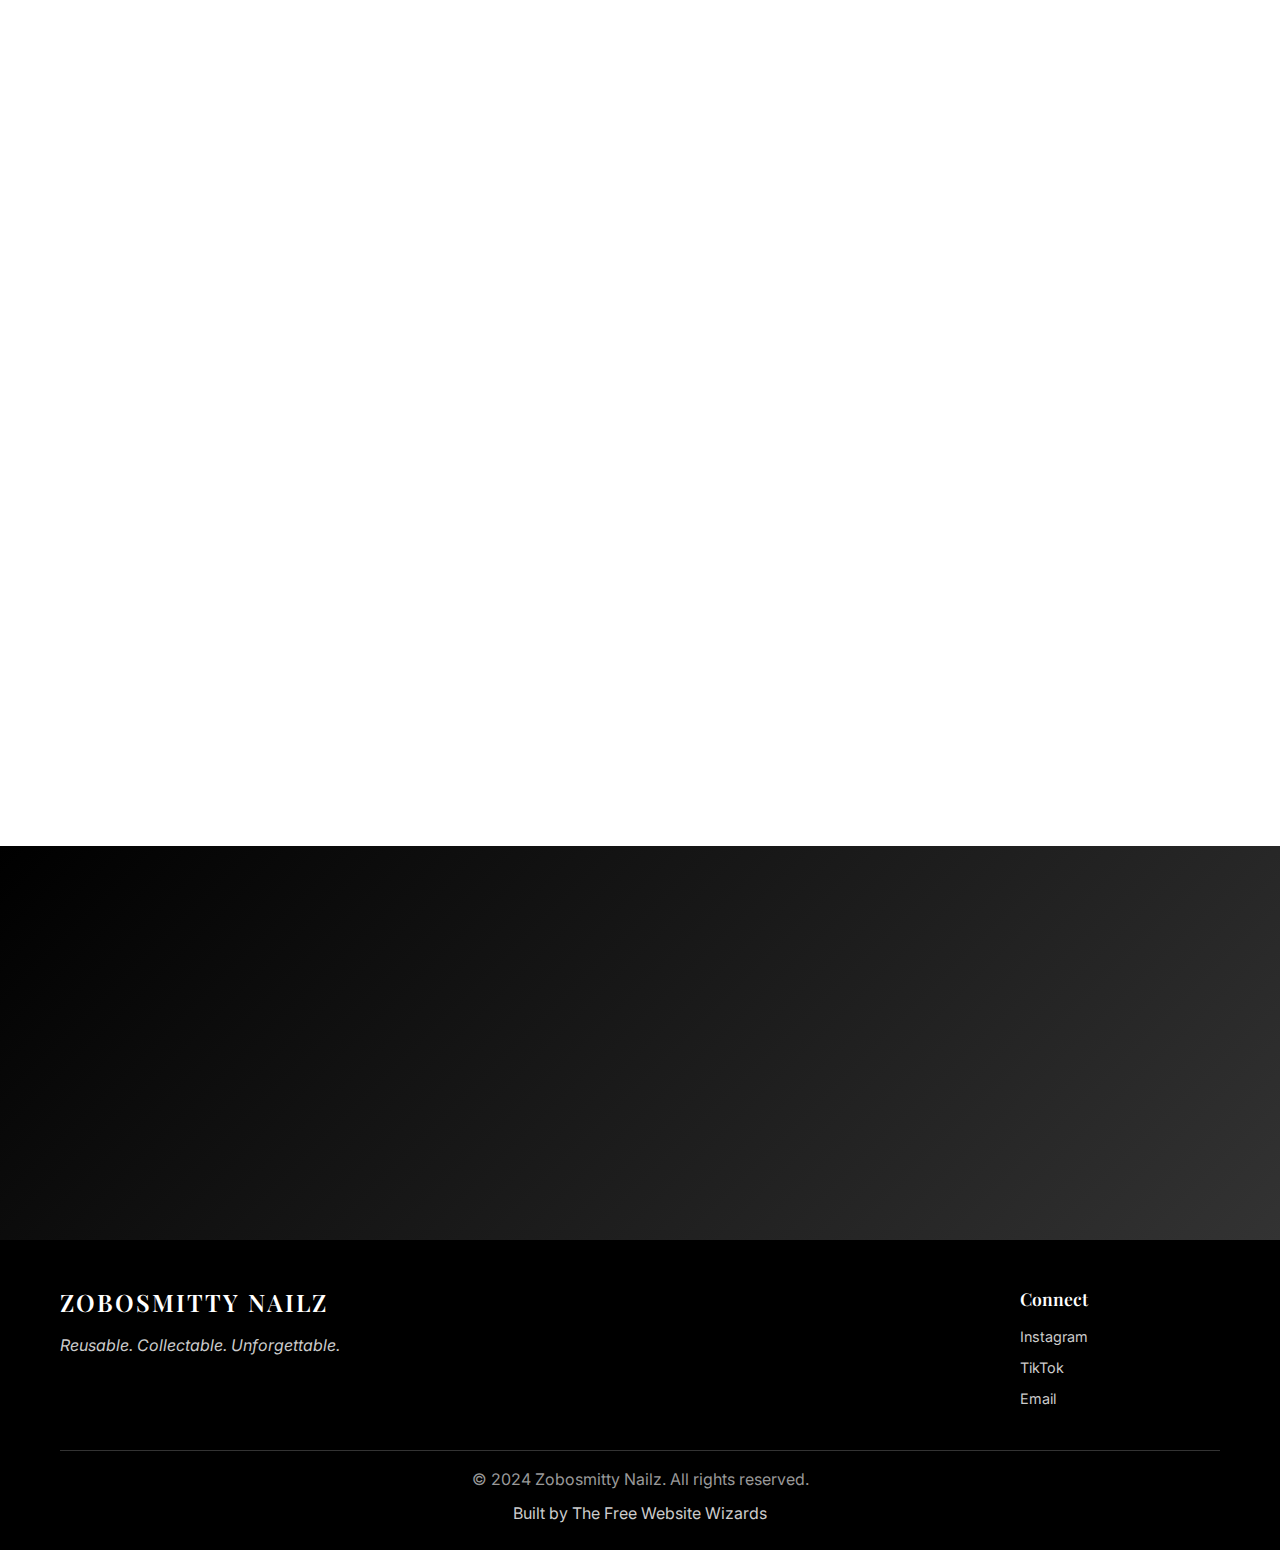
<file: faq.html>
<!DOCTYPE html>
<html lang="en">
<head>
    <meta charset="UTF-8">
    <meta name="viewport" content="width=device-width, initial-scale=1.0">
    <meta name="description" content="Zobosmitty Nailz FAQs - Sizing Kit Instructions, Size Guide, and How to Find Your Perfect Fit">
    <meta name="keywords" content="press-on nails sizing, nail size guide, sizing kit, zobosmitty nails FAQ">
    <title>FAQs - Zobosmitty Nailz</title>
    
    <!-- Fonts -->
    <link rel="preconnect" href="https://fonts.googleapis.com">
    <link rel="preconnect" href="https://fonts.gstatic.com" crossorigin>
    <link href="https://fonts.googleapis.com/css2?family=Inter:wght@300;400;500;600;700&family=Playfair+Display:wght@400;500;600;700&display=swap" rel="stylesheet">
    
    <!-- CSS -->
    <link rel="stylesheet" href="styles.css">
    <link rel="stylesheet" href="faq.css">
    
    <!-- Favicon -->
    <link rel="icon" type="image/x-icon" href="/favicon.ico">
</head>
<body>
    <!-- Promotional Banner -->
    <div class="promo-banner">
        <div class="container">
            <div class="promo-content">
                <span class="promo-text">🎉 New Customer Special: Get 15% off your first order with code WELCOME15</span>
                <button class="promo-close">
                    <svg width="16" height="16" viewBox="0 0 24 24" fill="none" stroke="currentColor" stroke-width="2">
                        <line x1="18" y1="6" x2="6" y2="18"></line>
                        <line x1="6" y1="6" x2="18" y2="18"></line>
                    </svg>
                </button>
            </div>
        </div>
    </div>

    <!-- Navigation -->
    <nav class="navbar">
        <div class="nav-container">
            <div class="nav-logo">
                <a href="index.html">
                    <img src="images/Logo.png" alt="Zobosmitty Nailz Logo" class="logo-img">
                </a>
            </div>
            <div class="nav-menu" id="nav-menu">
                <button class="nav-close" id="nav-close">
                    <svg width="24" height="24" viewBox="0 0 24 24" fill="none" stroke="currentColor" stroke-width="2">
                        <line x1="18" y1="6" x2="6" y2="18"></line>
                        <line x1="6" y1="6" x2="18" y2="18"></line>
                    </svg>
                </button>
                <a href="index.html" class="nav-link">Home</a>
                <a href="shop.html" class="nav-link">Shop</a>
                <a href="about.html" class="nav-link">About</a>
                <a href="custom-orders.html" class="nav-link">Custom Orders</a>
                <a href="contact.html" class="nav-link">Contact</a>
                <a href="faq.html" class="nav-link active">FAQs</a>
            </div>
            <div class="nav-actions">
                <button class="nav-icon-btn" id="search-btn" title="Search">
                    <svg width="20" height="20" viewBox="0 0 24 24" fill="none" stroke="currentColor" stroke-width="2">
                        <circle cx="11" cy="11" r="8"></circle>
                        <path d="m21 21-4.35-4.35"></path>
                    </svg>
                </button>
                <button class="nav-icon-btn account-btn" onclick="openModal('login-modal')">
                    <svg width="20" height="20" viewBox="0 0 24 24" fill="none" stroke="currentColor" stroke-width="2">
                        <path d="M20 21v-2a4 4 0 0 0-4-4H8a4 4 0 0 0-4 4v2"></path>
                        <circle cx="12" cy="7" r="4"></circle>
                    </svg>
                </button>

                <button class="nav-icon-btn cart-btn" id="cart-btn" title="Shopping Cart">
                    <svg width="20" height="20" viewBox="0 0 24 24" fill="none" stroke="currentColor" stroke-width="2">
                        <circle cx="9" cy="21" r="1"></circle>
                        <circle cx="20" cy="21" r="1"></circle>
                        <path d="M1 1h4l2.68 13.39a2 2 0 0 0 2 1.61h9.72a2 2 0 0 0 2-1.61L23 6H6"></path>
                    </svg>
                    <span class="cart-count" id="cart-count">0</span>
                </button>
            </div>
            <div class="nav-toggle" id="nav-toggle">
                <span class="bar"></span>
                <span class="bar"></span>
                <span class="bar"></span>
            </div>
        </div>
    </nav>

    <!-- Navigation Overlay -->
    <div class="nav-overlay" id="nav-overlay"></div>

    <!-- Shopping Cart Sidebar -->
    <div class="cart-sidebar" id="cart-sidebar">
        <div class="cart-header">
            <h3>Shopping Cart</h3>
            <button class="cart-close" id="cart-close">
                <svg width="24" height="24" viewBox="0 0 24 24" fill="none" stroke="currentColor" stroke-width="2">
                    <line x1="18" y1="6" x2="6" y2="18"></line>
                    <line x1="6" y1="6" x2="18" y2="18"></line>
                </svg>
            </button>
        </div>
        <div class="cart-items" id="cart-items">
            <div class="cart-empty">
                <svg width="48" height="48" viewBox="0 0 24 24" fill="none" stroke="currentColor" stroke-width="1.5">
                    <circle cx="9" cy="21" r="1"></circle>
                    <circle cx="20" cy="21" r="1"></circle>
                    <path d="M1 1h4l2.68 13.39a2 2 0 0 0 2 1.61h9.72a2 2 0 0 0 2-1.61L23 6H6"></path>
                </svg>
                <p>Your cart is empty</p>
                <button class="btn-primary" onclick="document.getElementById('cart-sidebar').classList.remove('active')">Continue Shopping</button>
            </div>
        </div>
        <div class="cart-footer">
            <div class="cart-total">
                <div class="total-row">
                    <span>Subtotal:</span>
                    <span id="cart-subtotal">$0.00</span>
                </div>
                <div class="total-row">
                    <span>Shipping:</span>
                    <span id="cart-shipping">$4.99</span>
                </div>
                <div class="total-row discount-row" id="cart-discount-row" style="display: none;">
                    <span>Discount:</span>
                    <span id="cart-discount">-$0.00</span>
                </div>
                <div class="total-row total-final">
                    <span>Total:</span>
                    <span id="cart-total">$0.00</span>
                </div>
            </div>
            <div class="cart-promo-section">
                <div class="promo-code-input">
                    <input type="text" id="cart-promo-input" placeholder="Enter promo code" maxlength="20">
                    <button type="button" id="cart-apply-promo" class="btn-apply-promo">Apply</button>
                </div>
                <div class="promo-message" id="cart-promo-message"></div>
            </div>
            <div class="cart-actions">
                <button class="btn-clear-cart" id="clear-cart-btn">Clear Cart</button>
                <button class="btn-checkout" id="checkout-btn">Checkout</button>
            </div>
        </div>
    </div>

    <!-- Cart Overlay -->
    <div class="cart-overlay" id="cart-overlay"></div>

    <!-- Main Content -->
    <main class="main-content">
        <!-- Hero Section -->
        <section class="faq-hero">
            <div class="container">
                <div class="hero-content">
                    <h1>Frequently Asked Questions</h1>
                    <p>Everything you need to know about sizing and ordering your perfect press-on nails</p>
                </div>
            </div>
        </section>

        <!-- Sizing Kit Instructions -->
        <section class="faq-section">
            <div class="container">
                <div class="section-content">
                    <h2>Zobosmitty Nailz – Sizing Kit & Instructions</h2>
                    <p class="intro-text">Thank you for ordering your Zobosmitty Nailz Size Kit. Use this kit to find your perfect fit before ordering your custom press-on nail sets. Each tip is numbered from 0–9 to help you record your exact sizes. Once you know your sizes, you'll only need to measure once!</p>
                    
                    <!-- Sizing Guide Image -->
                    <div class="sizing-guide-image">
                        <img src="images/HowToSizeNailsatHome.png" alt="How to Size Nails at Home Guide" class="guide-image">
                    </div>
                </div>
            </div>
        </section>

        <!-- How to Use Your Sizing Kit -->
        <section class="faq-section">
            <div class="container">
                <div class="section-content">
                    <h2>How to Use Your Sizing Kit</h2>
                    
                    <div class="instructions-grid">
                        <div class="instruction-item">
                            <div class="step-number">1</div>
                            <p>Try on each nail tip to find the best fit</p>
                        </div>
                        <div class="instruction-item">
                            <div class="step-number">2</div>
                            <p>The nail should sit flush against sidewalls without gaps</p>
                        </div>
                        <div class="instruction-item">
                            <div class="step-number">3</div>
                            <p>Record your sizes using the form below</p>
                        </div>
                    </div>

                    <!-- Sizing Form -->
                    <div class="sizing-form">
                        <h3>Your Nail Sizes</h3>
                        <div class="table-container">
                            <table class="sizing-table">
                                <thead>
                                    <tr>
                                        <th>Finger</th>
                                        <th>Left Hand Size</th>
                                        <th>Right Hand Size</th>
                                    </tr>
                                </thead>
                                <tbody>
                                    <tr>
                                        <td>Thumb</td>
                                        <td><input type="text" placeholder="Size" class="size-input"></td>
                                        <td><input type="text" placeholder="Size" class="size-input"></td>
                                    </tr>
                                    <tr>
                                        <td>Pointer</td>
                                        <td><input type="text" placeholder="Size" class="size-input"></td>
                                        <td><input type="text" placeholder="Size" class="size-input"></td>
                                    </tr>
                                    <tr>
                                        <td>Middle</td>
                                        <td><input type="text" placeholder="Size" class="size-input"></td>
                                        <td><input type="text" placeholder="Size" class="size-input"></td>
                                    </tr>
                                    <tr>
                                        <td>Ring</td>
                                        <td><input type="text" placeholder="Size" class="size-input"></td>
                                        <td><input type="text" placeholder="Size" class="size-input"></td>
                                    </tr>
                                    <tr>
                                        <td>Pinky</td>
                                        <td><input type="text" placeholder="Size" class="size-input"></td>
                                        <td><input type="text" placeholder="Size" class="size-input"></td>
                                    </tr>
                                </tbody>
                            </table>
                        </div>
                        <button class="save-sizes-btn">Save My Sizes</button>
                    </div>
                </div>
            </div>
        </section>

        <!-- Standard Size Guide -->
        <section class="faq-section size-guide-section">
            <div class="container">
                <div class="section-content">
                    <h2>Zobosmitty Nailz – Size Guide (XS–XL)</h2>
                    <p class="guide-note">Use this guide if you don't have a sizing kit</p>
                    
                    <div class="table-container">
                        <table class="size-chart">
                            <thead>
                                <tr>
                                    <th>Size</th>
                                    <th>Thumb</th>
                                    <th>Index</th>
                                    <th>Middle</th>
                                    <th>Ring</th>
                                    <th>Pinky</th>
                                </tr>
                            </thead>
                            <tbody>
                                <tr>
                                    <td><strong>XS</strong></td>
                                    <td>5-6</td>
                                    <td>7-8</td>
                                    <td>6-7</td>
                                    <td>8-9</td>
                                    <td>10-11</td>
                                </tr>
                                <tr>
                                    <td><strong>S</strong></td>
                                    <td>3-4</td>
                                    <td>6-7</td>
                                    <td>5-6</td>
                                    <td>7-8</td>
                                    <td>9-10</td>
                                </tr>
                                <tr>
                                    <td><strong>M</strong></td>
                                    <td>1-2</td>
                                    <td>5-6</td>
                                    <td>4-5</td>
                                    <td>6-7</td>
                                    <td>8-9</td>
                                </tr>
                                <tr>
                                    <td><strong>L</strong></td>
                                    <td>0-1</td>
                                    <td>3-4</td>
                                    <td>2-3</td>
                                    <td>4-5</td>
                                    <td>6-7</td>
                                </tr>
                                <tr>
                                    <td><strong>XL</strong></td>
                                    <td>0</td>
                                    <td>1-2</td>
                                    <td>1-2</td>
                                    <td>2-3</td>
                                    <td>4-5</td>
                                </tr>
                            </tbody>
                        </table>
                    </div>
                </div>
            </div>
        </section>

        <!-- Comprehensive FAQ Section -->
        <section class="faq-section comprehensive-faq">
            <div class="container">
                <div class="section-content">
                    <h2>Frequently Asked Questions</h2>
                    
                    <!-- Ordering & Sizing -->
                    <div class="faq-category">
                        <h3 class="category-title">Ordering & Sizing</h3>
                        
                        <div class="faq-item">
                            <button class="faq-question" aria-expanded="false">
                                <span>How do I know what size to order?</span>
                                <svg class="faq-icon" width="16" height="16" viewBox="0 0 24 24" fill="none" stroke="currentColor" stroke-width="2">
                                    <polyline points="6,9 12,15 18,9"></polyline>
                                </svg>
                            </button>
                            <div class="faq-answer">
                                <p>We highly recommend ordering our complimentary sizing kit first. This ensures you get the perfect fit every time. The kit includes numbered nail tips (0-9) that you can try on to find your exact sizes. If you prefer to estimate, you can use our standard size guide above.</p>
                            </div>
                        </div>

                        <div class="faq-item">
                            <button class="faq-question" aria-expanded="false">
                                <span>Is the sizing kit really free?</span>
                                <svg class="faq-icon" width="16" height="16" viewBox="0 0 24 24" fill="none" stroke="currentColor" stroke-width="2">
                                    <polyline points="6,9 12,15 18,9"></polyline>
                                </svg>
                            </button>
                            <div class="faq-answer">
                                <p>Yes! Our sizing kit is completely complimentary. You only pay for shipping. We believe everyone deserves the perfect fit, and this small investment ensures your custom nails will fit beautifully.</p>
                            </div>
                        </div>

                        <div class="faq-item">
                            <button class="faq-question" aria-expanded="false">
                                <span>How long does it take to receive my order?</span>
                                <svg class="faq-icon" width="16" height="16" viewBox="0 0 24 24" fill="none" stroke="currentColor" stroke-width="2">
                                    <polyline points="6,9 12,15 18,9"></polyline>
                                </svg>
                            </button>
                            <div class="faq-answer">
                                <p>Processing time is typically 3-5 business days for custom orders. Shipping takes an additional 2-3 business days within the UK. Rush orders may be available for an additional fee - please contact us for details.</p>
                            </div>
                        </div>

                        <div class="faq-item">
                            <button class="faq-question" aria-expanded="false">
                                <span>Can I change my order after placing it?</span>
                                <svg class="faq-icon" width="16" height="16" viewBox="0 0 24 24" fill="none" stroke="currentColor" stroke-width="2">
                                    <polyline points="6,9 12,15 18,9"></polyline>
                                </svg>
                            </button>
                            <div class="faq-answer">
                                <p>Changes can be made within 24 hours of placing your order, provided production hasn't started. Please contact us immediately if you need to make changes. After production begins, changes may not be possible.</p>
                            </div>
                        </div>
                    </div>

                    <!-- Product Information -->
                    <div class="faq-category">
                        <h3 class="category-title">Product Information</h3>
                        
                        <div class="faq-item">
                            <button class="faq-question" aria-expanded="false">
                                <span>What materials are used for the press-on nails?</span>
                                <svg class="faq-icon" width="16" height="16" viewBox="0 0 24 24" fill="none" stroke="currentColor" stroke-width="2">
                                    <polyline points="6,9 12,15 18,9"></polyline>
                                </svg>
                            </button>
                            <div class="faq-answer">
                                <p>Our press-on nails are made from high-quality ABS plastic with a glossy finish. We use professional-grade nail glue and include nail tabs for temporary wear. All materials are safe, non-toxic, and designed for comfortable wear.</p>
                            </div>
                        </div>

                        <div class="faq-item">
                            <button class="faq-question" aria-expanded="false">
                                <span>How long do press-on nails last?</span>
                                <svg class="faq-icon" width="16" height="16" viewBox="0 0 24 24" fill="none" stroke="currentColor" stroke-width="2">
                                    <polyline points="6,9 12,15 18,9"></polyline>
                                </svg>
                            </button>
                            <div class="faq-answer">
                                <p>With proper application and care, our press-on nails can last 1-2 weeks when applied with nail glue, or 3-5 days with nail tabs. Longevity depends on your lifestyle, nail preparation, and aftercare.</p>
                            </div>
                        </div>

                        <div class="faq-item">
                            <button class="faq-question" aria-expanded="false">
                                <span>Are the nails reusable?</span>
                                <svg class="faq-icon" width="16" height="16" viewBox="0 0 24 24" fill="none" stroke="currentColor" stroke-width="2">
                                    <polyline points="6,9 12,15 18,9"></polyline>
                                </svg>
                            </button>
                            <div class="faq-answer">
                                <p>Yes! If applied with nail tabs and removed carefully, our press-on nails can be reused multiple times. When using nail glue, reusability depends on the removal process and condition of the nails afterward.</p>
                            </div>
                        </div>

                        <div class="faq-item">
                            <button class="faq-question" aria-expanded="false">
                                <span>Do you offer different nail shapes?</span>
                                <svg class="faq-icon" width="16" height="16" viewBox="0 0 24 24" fill="none" stroke="currentColor" stroke-width="2">
                                    <polyline points="6,9 12,15 18,9"></polyline>
                                </svg>
                            </button>
                            <div class="faq-answer">
                                <p>Yes! We offer various shapes including coffin, almond, square, round, and stiletto. You can specify your preferred shape when placing a custom order. Some ready-made sets may be available in specific shapes only.</p>
                            </div>
                        </div>
                    </div>

                    <!-- Application & Care -->
                    <div class="faq-category">
                        <h3 class="category-title">Application & Care</h3>
                        
                        <div class="faq-item">
                            <button class="faq-question" aria-expanded="false">
                                <span>How do I apply press-on nails?</span>
                                <svg class="faq-icon" width="16" height="16" viewBox="0 0 24 24" fill="none" stroke="currentColor" stroke-width="2">
                                    <polyline points="6,9 12,15 18,9"></polyline>
                                </svg>
                            </button>
                            <div class="faq-answer">
                                <p>1. Clean and prep your natural nails<br>2. Select the correct size for each nail<br>3. Apply a thin layer of glue or use nail tabs<br>4. Press firmly for 10-15 seconds<br>5. File and shape as desired<br><br>Detailed instructions are included with every order.</p>
                            </div>
                        </div>

                        <div class="faq-item">
                            <button class="faq-question" aria-expanded="false">
                                <span>How do I remove press-on nails safely?</span>
                                <svg class="faq-icon" width="16" height="16" viewBox="0 0 24 24" fill="none" stroke="currentColor" stroke-width="2">
                                    <polyline points="6,9 12,15 18,9"></polyline>
                                </svg>
                            </button>
                            <div class="faq-answer">
                                <p>Soak your nails in warm, soapy water for 10-15 minutes. Gently lift the edges and slowly peel off. For stubborn nails, use cuticle oil or acetone around the edges. Never force removal as this can damage your natural nails.</p>
                            </div>
                        </div>

                        <div class="faq-item">
                            <button class="faq-question" aria-expanded="false">
                                <span>Can I shower and swim with press-on nails?</span>
                                <svg class="faq-icon" width="16" height="16" viewBox="0 0 24 24" fill="none" stroke="currentColor" stroke-width="2">
                                    <polyline points="6,9 12,15 18,9"></polyline>
                                </svg>
                            </button>
                            <div class="faq-answer">
                                <p>Yes, you can shower normally with press-on nails. For swimming, we recommend waiting 24 hours after application for the best adhesion. Prolonged exposure to water may reduce longevity, so dry your hands thoroughly afterward.</p>
                            </div>
                        </div>
                    </div>

                    <!-- Shipping & Returns -->
                    <div class="faq-category">
                        <h3 class="category-title">Shipping & Returns</h3>
                        
                        <div class="faq-item">
                            <button class="faq-question" aria-expanded="false">
                                <span>Do you ship internationally?</span>
                                <svg class="faq-icon" width="16" height="16" viewBox="0 0 24 24" fill="none" stroke="currentColor" stroke-width="2">
                                    <polyline points="6,9 12,15 18,9"></polyline>
                                </svg>
                            </button>
                            <div class="faq-answer">
                                <p>Currently, we ship within the UK only. We're working on expanding our shipping options to include international delivery. Please check back soon or contact us for updates on international shipping.</p>
                            </div>
                        </div>

                        <div class="faq-item">
                            <button class="faq-question" aria-expanded="false">
                                <span>What is your return policy?</span>
                                <svg class="faq-icon" width="16" height="16" viewBox="0 0 24 24" fill="none" stroke="currentColor" stroke-width="2">
                                    <polyline points="6,9 12,15 18,9"></polyline>
                                </svg>
                            </button>
                            <div class="faq-answer">
                                <p>We accept returns within 14 days of delivery for unused, unopened products in original packaging. Custom orders are non-returnable unless there's a manufacturing defect. Please contact us before returning any items.</p>
                            </div>
                        </div>

                        <div class="faq-item">
                            <button class="faq-question" aria-expanded="false">
                                <span>What if my nails don't fit properly?</span>
                                <svg class="faq-icon" width="16" height="16" viewBox="0 0 24 24" fill="none" stroke="currentColor" stroke-width="2">
                                    <polyline points="6,9 12,15 18,9"></polyline>
                                </svg>
                            </button>
                            <div class="faq-answer">
                                <p>If you used our sizing kit and the nails still don't fit properly, please contact us immediately. We'll work with you to resolve the issue, which may include a remake or refund. This is why we strongly recommend using the sizing kit first.</p>
                            </div>
                        </div>
                    </div>

                    <!-- Custom Orders -->
                    <div class="faq-category">
                        <h3 class="category-title">Custom Orders</h3>
                        
                        <div class="faq-item">
                            <button class="faq-question" aria-expanded="false">
                                <span>Can I request a specific design?</span>
                                <svg class="faq-icon" width="16" height="16" viewBox="0 0 24 24" fill="none" stroke="currentColor" stroke-width="2">
                                    <polyline points="6,9 12,15 18,9"></polyline>
                                </svg>
                            </button>
                            <div class="faq-answer">
                                <p>Absolutely! We love creating custom designs. Please provide reference images, color preferences, and any specific details when placing your order. Complex designs may require additional time and cost - we'll discuss this before starting.</p>
                            </div>
                        </div>

                        <div class="faq-item">
                            <button class="faq-question" aria-expanded="false">
                                <span>How much do custom orders cost?</span>
                                <svg class="faq-icon" width="16" height="16" viewBox="0 0 24 24" fill="none" stroke="currentColor" stroke-width="2">
                                    <polyline points="6,9 12,15 18,9"></polyline>
                                </svg>
                            </button>
                            <div class="faq-answer">
                                <p>Custom order pricing varies based on design complexity, materials, and special requests. Basic custom sets start from $25. We'll provide a detailed quote before beginning work on your order. No surprises!</p>
                            </div>
                        </div>

                        <div class="faq-item">
                            <button class="faq-question" aria-expanded="false">
                                <span>Do you offer nail art and embellishments?</span>
                                <svg class="faq-icon" width="16" height="16" viewBox="0 0 24 24" fill="none" stroke="currentColor" stroke-width="2">
                                    <polyline points="6,9 12,15 18,9"></polyline>
                                </svg>
                            </button>
                            <div class="faq-answer">
                                <p>Yes! We offer various nail art options including hand-painted designs, rhinestones, glitter, foils, and 3D embellishments. Each option has different pricing - contact us to discuss your vision and get a custom quote.</p>
                            </div>
                        </div>
                    </div>
                </div>
            </div>
        </section>

        <!-- Call to Action -->
        <section class="faq-cta">
            <div class="container">
                <div class="cta-content">
                    <h2>Need help? Order a sizing kit first!</h2>
                    <p>Get the perfect fit every time with our complimentary sizing kit</p>
                    <div class="cta-buttons">
                        <button class="cta-primary quick-view-btn" data-product-id="sizing-kit" data-name="Zobosmitty Nailz Sizing Kit" data-price="FREE" data-image="images/other products/sizing kit.png" data-description="Professional sizing kit with numbered nail tips (0-9) to find your perfect fit. Made from durable, clear material for accurate sizing. Measure once, order with confidence!">Order Sizing Kit</button>
                        <a href="contact.html" class="cta-secondary">Contact Us</a>
                    </div>
                </div>
            </div>
        </section>
    </main>

    <!-- Footer -->
    <footer class="footer">
        <div class="container">
            <div class="footer-content">
                <div class="footer-brand">
                    <h3>ZOBOSMITTY NAILZ</h3>
                    <p>Reusable. Collectable. Unforgettable.</p>
                </div>
                <div class="footer-links">
                    <div class="footer-column">
                        <h4>Connect</h4>
                        <a href="https://instagram.com/zobosmittynailz" target="_blank">Instagram</a>
                        <a href="https://tiktok.com/@zobosmittynailz" target="_blank">TikTok</a>
                        <a href="mailto:hello@zobosmittynailz.com">Email</a>
                    </div>
                </div>
            </div>
            <div class="footer-bottom">
                <p>&copy; 2024 Zobosmitty Nailz. All rights reserved.</p>
                <p><a href="https://www.thefreewebsitewizards.com/" target="_blank">Built by The Free Website Wizards</a></p>
            </div>
        </div>
    </footer>

    <!-- Login Modal -->
    <div class="modal-overlay" id="login-modal">
        <div class="modal">
            <div class="modal-header">
                <h2>Login</h2>
                <button class="modal-close" onclick="closeModal('login-modal')">
                    <svg width="24" height="24" viewBox="0 0 24 24" fill="none" stroke="currentColor" stroke-width="2">
                        <line x1="18" y1="6" x2="6" y2="18"></line>
                        <line x1="6" y1="6" x2="18" y2="18"></line>
                    </svg>
                </button>
            </div>
            <div class="modal-body">
                <form class="auth-form">
                    <div class="form-group">
                        <label for="login-email">Email</label>
                        <input type="email" id="login-email" required>
                    </div>
                    <div class="form-group">
                        <label for="login-password">Password</label>
                        <input type="password" id="login-password" required>
                    </div>
                    <button type="submit" class="auth-btn">Login</button>
                    <p class="auth-switch">Don't have an account? <a href="#" onclick="switchModal('login-modal', 'register-modal')">Sign up</a></p>
                </form>
            </div>
        </div>
    </div>

    <!-- Register Modal -->
    <div class="modal-overlay" id="register-modal">
        <div class="modal">
            <div class="modal-header">
                <h2>Create Account</h2>
                <button class="modal-close" onclick="closeModal('register-modal')">
                    <svg width="24" height="24" viewBox="0 0 24 24" fill="none" stroke="currentColor" stroke-width="2">
                        <line x1="18" y1="6" x2="6" y2="18"></line>
                        <line x1="6" y1="6" x2="18" y2="18"></line>
                    </svg>
                </button>
            </div>
            <div class="modal-body">
                <form class="auth-form">
                    <div class="form-group">
                        <label for="register-name">Full Name</label>
                        <input type="text" id="register-name" required>
                    </div>
                    <div class="form-group">
                        <label for="register-email">Email</label>
                        <input type="email" id="register-email" required>
                    </div>
                    <div class="form-group">
                        <label for="register-password">Password</label>
                        <input type="password" id="register-password" required>
                    </div>
                    <div class="form-group">
                        <label for="register-confirm">Confirm Password</label>
                        <input type="password" id="register-confirm" required>
                    </div>
                    <button type="submit" class="auth-btn">Create Account</button>
                    <p class="auth-switch">Already have an account? <a href="#" onclick="switchModal('register-modal', 'login-modal')">Login</a></p>
                </form>
            </div>
        </div>
    </div>

    <!-- Checkout Modal -->
    <div class="modal-overlay" id="checkout-modal">
        <div class="modal checkout-modal">
            <div class="modal-header">
                <h2>Checkout</h2>
                <button class="modal-close" onclick="closeModal('checkout-modal')">
                    <svg width="24" height="24" viewBox="0 0 24 24" fill="none" stroke="currentColor" stroke-width="2">
                        <line x1="18" y1="6" x2="6" y2="18"></line>
                        <line x1="6" y1="6" x2="18" y2="18"></line>
                    </svg>
                </button>
            </div>
            <div class="modal-body">
                <div class="checkout-container">
                    <div class="checkout-left">
                        <div class="checkout-section">
                            <h3>Contact Information</h3>
                            <form class="checkout-form">
                                <div class="form-row">
                                    <div class="form-group">
                                        <label for="checkout-email">Email *</label>
                                        <input type="email" id="checkout-email">
                                    </div>
                                </div>
                                <div class="form-row">
                                    <div class="form-group">
                                        <label for="checkout-phone">Phone Number *</label>
                                        <input type="tel" id="checkout-phone">
                                    </div>
                                </div>
                            </form>
                        </div>

                        <div class="checkout-section">
                            <h3>Shipping Address</h3>
                            <form class="checkout-form">
                                <div class="form-row">
                                    <div class="form-group">
                                        <label for="first-name">First Name *</label>
                                        <input type="text" id="first-name">
                                    </div>
                                    <div class="form-group">
                                        <label for="last-name">Last Name *</label>
                                        <input type="text" id="last-name">
                                    </div>
                                </div>
                                <div class="form-row">
                                    <div class="form-group">
                                        <label for="address">Address *</label>
                                        <input type="text" id="address">
                                    </div>
                                </div>
                                <div class="form-row">
                                    <div class="form-group">
                                        <label for="city">City *</label>
                                        <input type="text" id="city">
                                    </div>
                                    <div class="form-group">
                                        <label for="postal-code">Postal Code *</label>
                                        <input type="text" id="postal-code">
                                    </div>
                                </div>
                                <div class="form-row">
                                    <div class="form-group">
                                        <label for="country">Country *</label>
                                        <select id="country">
                                            <option value="">Select Country</option>
                                            <option value="UK">United Kingdom</option>
                                            <option value="US">United States</option>
                                            <option value="CA">Canada</option>
                                            <option value="AU">Australia</option>
                                        </select>
                                    </div>
                                </div>
                            </form>
                        </div>

                        
                    </div>

                    <div class="checkout-right">
                        <div class="order-summary">
                            <h3>Order Summary</h3>
                            <div class="checkout-items" id="checkout-items">
                                <!-- Items will be populated by JavaScript -->
                            </div>
                            <div class="checkout-totals">
                                <div class="total-row">
                                    <span>Subtotal:</span>
                                    <span id="checkout-subtotal">$0.00</span>
                                </div>
                                <div class="total-row">
                                    <span>Shipping:</span>
                                    <span id="checkout-shipping">$4.99</span>
                                </div>
                                <div class="total-row discount-row" id="discount-row" style="display: none;">
                                    <span>Discount:</span>
                                    <span id="checkout-discount">-$0.00</span>
                                </div>
                                <div class="total-row final-total">
                                    <span>Total:</span>
                                    <span id="checkout-total">$0.00</span>
                                </div>
                            </div>
                            <div class="discount-code">
                                <input type="text" id="discount-input" placeholder="Enter discount code">
                                <button type="button" id="apply-discount">Apply</button>
                            </div>

                            <button class="place-order-btn" id="place-order">Place Order</button>
                        </div>
                    </div>
                </div>
            </div>
        </div>
    </div>

    <!-- Payment Modal -->
    <div class="modal-overlay" id="payment-modal">
        <div class="modal checkout-modal">
            <div class="modal-header">
                <h2>Payment</h2>
                <button class="modal-close" onclick="closeModal('payment-modal')">
                    <svg width="24" height="24" viewBox="0 0 24 24" fill="none" stroke="currentColor" stroke-width="2">
                        <line x1="18" y1="6" x2="6" y2="18"></line>
                        <line x1="6" y1="6" x2="18" y2="18"></line>
                    </svg>
                </button>
            </div>
            <div class="modal-body">
                <div class="checkout-container">
                    <div class="checkout-left">
                        <div class="checkout-section">
                            <h3>Payment Information</h3>
                            <div class="payment-options">
                                <div class="payment-content" id="paypal-payment" style="display: block;">
                                    <div id="paypal-buttons"></div>
                                </div>
                            </div>
                        </div>
                    </div>
                    <div class="checkout-right">
                        <div class="order-summary">
                            <h3>Order Summary</h3>
                            <div class="checkout-items" id="payment-items"></div>
                            <div class="checkout-totals">
                                <div class="total-row">
                                    <span>Subtotal:</span>
                                    <span id="payment-subtotal">$0.00</span>
                                </div>
                                <div class="total-row">
                                    <span>Shipping:</span>
                                    <span id="payment-shipping">$0.00</span>
                                </div>
                                <div class="total-row discount-row" id="payment-discount-row" style="display: none;">
                                    <span>Discount:</span>
                                    <span id="payment-discount">-$0.00</span>
                                </div>
                                <div class="total-row final-total">
                                    <span>Total:</span>
                                    <span id="payment-total">$0.00</span>
                                </div>
                            </div>
                        </div>
                    </div>
                </div>
            </div>
        </div>
    </div>
    <!-- PayPal SDK (Sandbox). Replace client-id with live ID for production. -->
    <script src="https://www.paypal.com/sdk/js?client-id=sb&currency=AUD"></script>
    <script src="script.js"></script>
</body>
</html>
</file>
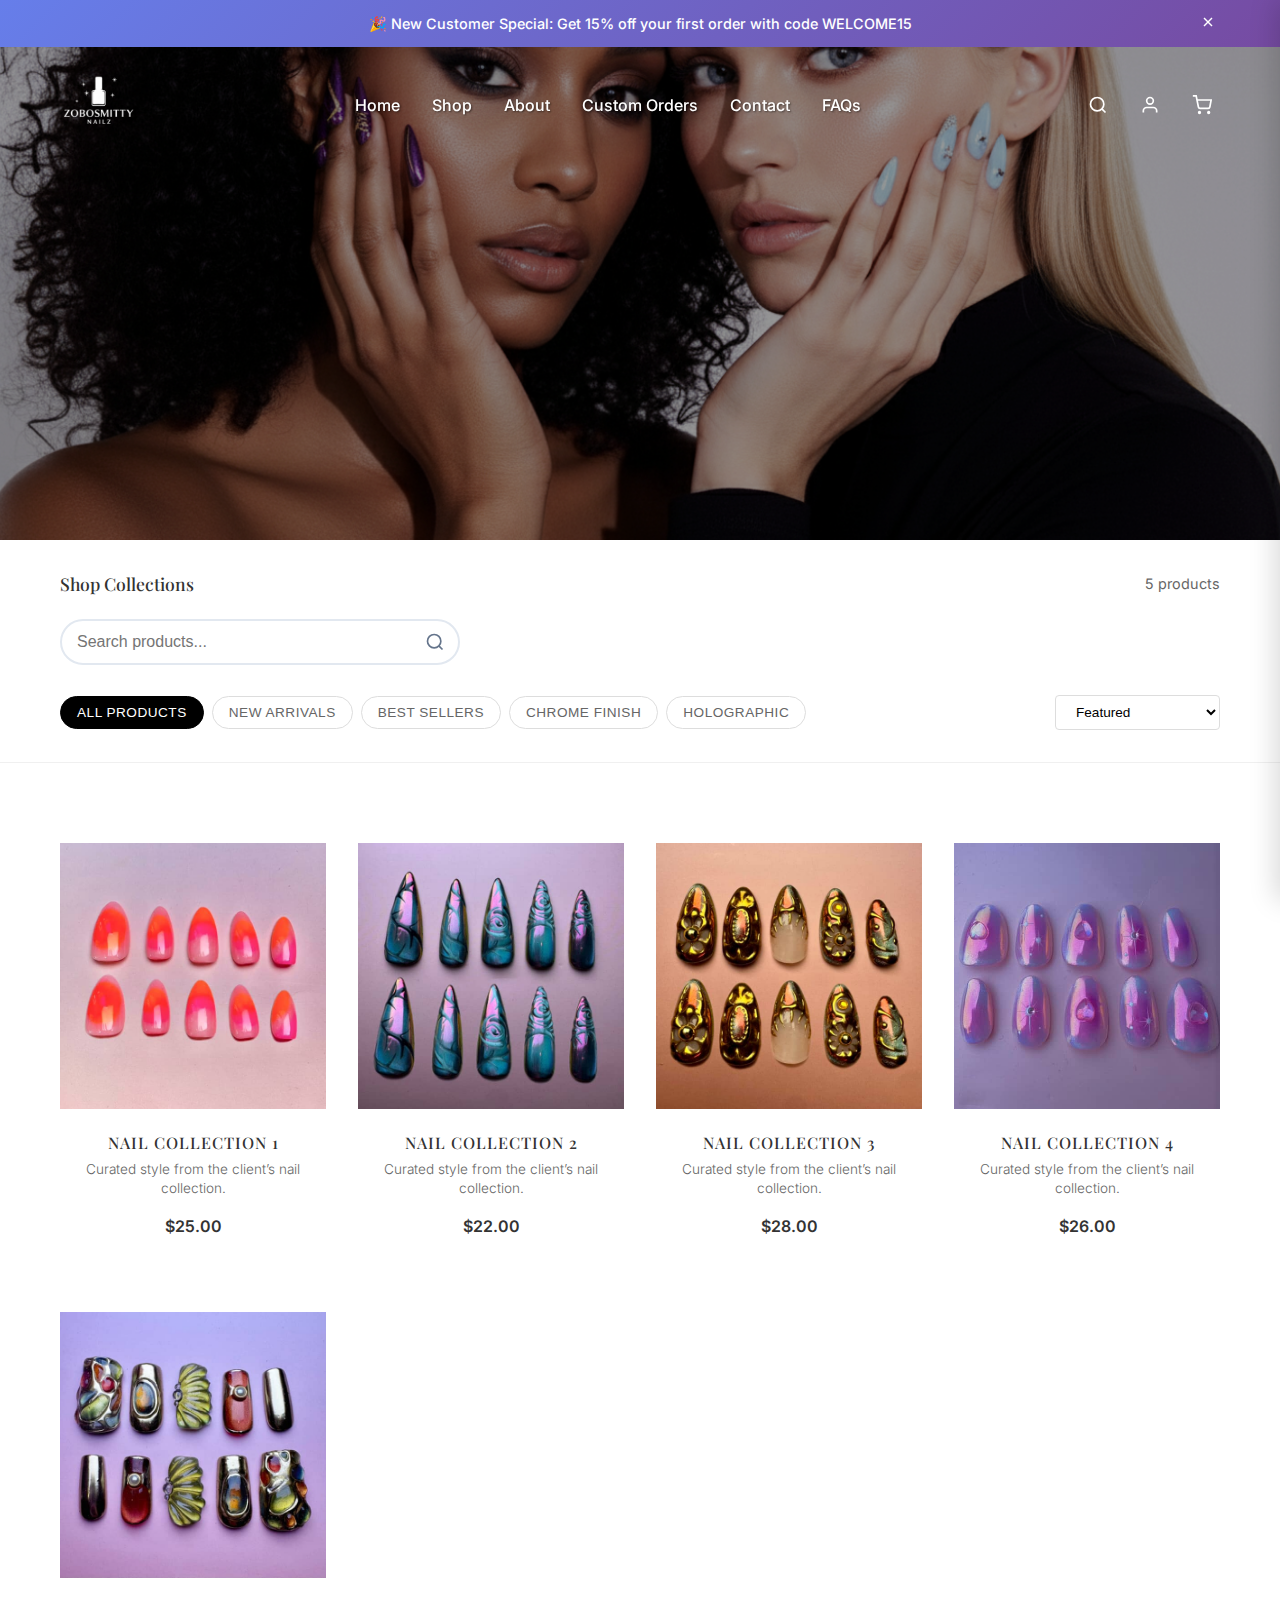
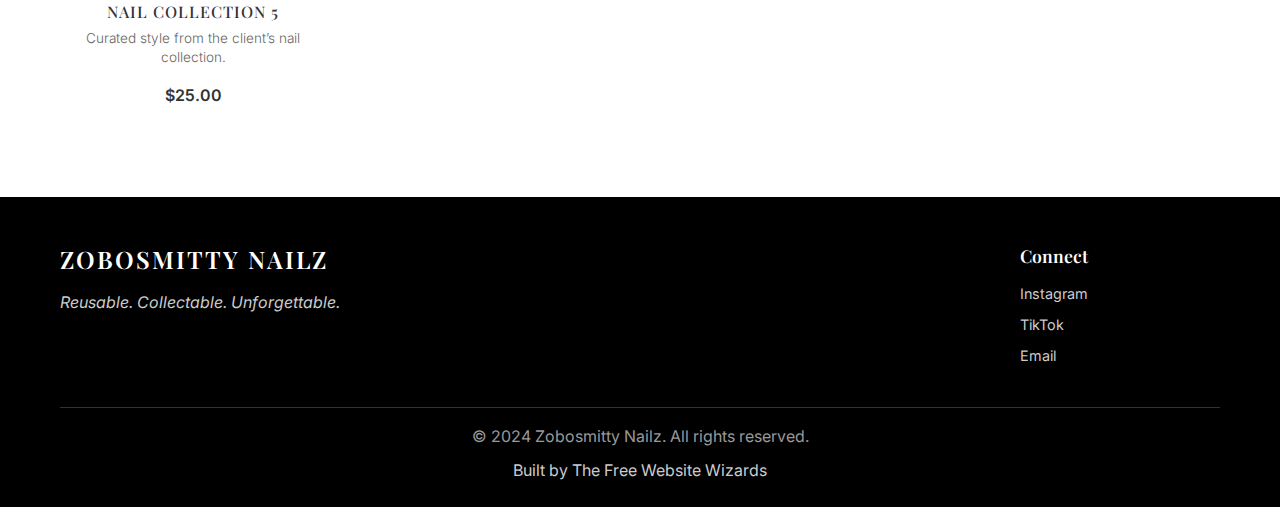
<file: shop.html>
<!DOCTYPE html>
<html lang="en">
<head>
    <meta charset="UTF-8">
    <meta name="viewport" content="width=device-width, initial-scale=1.0">
    <title>Shop - Zobosmitty Nailz</title>
    <link rel="stylesheet" href="styles.css">
    <link rel="stylesheet" href="shop.css">
    <link href="https://fonts.googleapis.com/css2?family=Inter:wght@300;400;500;600;700&family=Playfair+Display:wght@400;500;600;700&display=swap" rel="stylesheet">
</head>
<body>
    <!-- Promotional Banner -->
    <div class="promo-banner">
        <div class="container">
            <div class="promo-content">
                <span class="promo-text">🎉 New Customer Special: Get 15% off your first order with code WELCOME15</span>
                <button class="promo-close">
                    <svg width="16" height="16" viewBox="0 0 24 24" fill="none" stroke="currentColor" stroke-width="2">
                        <line x1="18" y1="6" x2="6" y2="18"></line>
                        <line x1="6" y1="6" x2="18" y2="18"></line>
                    </svg>
                </button>
            </div>
        </div>
    </div>

    <!-- Navigation -->
    <nav class="navbar">
        <div class="nav-container">
            <div class="nav-logo">
                <a href="index.html">
                    <img src="images/Logo.png" alt="Zobosmitty Nailz Logo" class="logo-img">
                </a>
            </div>
            <div class="nav-menu" id="nav-menu">
                <button class="nav-close" id="nav-close">
                    <svg width="24" height="24" viewBox="0 0 24 24" fill="none" stroke="currentColor" stroke-width="2">
                        <line x1="18" y1="6" x2="6" y2="18"></line>
                        <line x1="6" y1="6" x2="18" y2="18"></line>
                    </svg>
                </button>
                <a href="index.html" class="nav-link">Home</a>
                <a href="shop.html" class="nav-link active">Shop</a>
                <a href="about.html" class="nav-link">About</a>
                <a href="custom-orders.html" class="nav-link">Custom Orders</a>
                <a href="contact.html" class="nav-link">Contact</a>
                <a href="faq.html" class="nav-link">FAQs</a>
            </div>
            <div class="nav-actions">
                <button class="nav-icon-btn" id="search-btn" title="Search">
                    <svg width="20" height="20" viewBox="0 0 24 24" fill="none" stroke="currentColor" stroke-width="2">
                        <circle cx="11" cy="11" r="8"></circle>
                        <path d="m21 21-4.35-4.35"></path>
                    </svg>
                </button>
                <button class="nav-icon-btn account-btn" onclick="openModal('login-modal')">
                    <svg width="20" height="20" viewBox="0 0 24 24" fill="none" stroke="currentColor" stroke-width="2">
                        <path d="M20 21v-2a4 4 0 0 0-4-4H8a4 4 0 0 0-4 4v2"></path>
                        <circle cx="12" cy="7" r="4"></circle>
                    </svg>
                </button>

                <button class="nav-icon-btn cart-btn" id="cart-btn" title="Shopping Cart">
                    <svg width="20" height="20" viewBox="0 0 24 24" fill="none" stroke="currentColor" stroke-width="2">
                        <circle cx="9" cy="21" r="1"></circle>
                        <circle cx="20" cy="21" r="1"></circle>
                        <path d="M1 1h4l2.68 13.39a2 2 0 0 0 2 1.61h9.72a2 2 0 0 0 2-1.61L23 6H6"></path>
                    </svg>
                    <span class="cart-count" id="cart-count">0</span>
                </button>
            </div>
            <div class="nav-toggle" id="nav-toggle">
                <span class="bar"></span>
                <span class="bar"></span>
                <span class="bar"></span>
            </div>
        </div>
    </nav>

    <!-- Navigation Overlay -->
    <div class="nav-overlay" id="nav-overlay"></div>

    <!-- Shopping Cart Sidebar -->
    <div class="cart-sidebar" id="cart-sidebar">
        <div class="cart-header">
            <h3>Shopping Cart</h3>
            <button class="cart-close" id="cart-close">
                <svg width="24" height="24" viewBox="0 0 24 24" fill="none" stroke="currentColor" stroke-width="2">
                    <line x1="18" y1="6" x2="6" y2="18"></line>
                    <line x1="6" y1="6" x2="18" y2="18"></line>
                </svg>
            </button>
        </div>
        <div class="cart-items" id="cart-items">
            <div class="cart-empty">
                <svg width="48" height="48" viewBox="0 0 24 24" fill="none" stroke="currentColor" stroke-width="1.5">
                    <circle cx="9" cy="21" r="1"></circle>
                    <circle cx="20" cy="21" r="1"></circle>
                    <path d="M1 1h4l2.68 13.39a2 2 0 0 0 2 1.61h9.72a2 2 0 0 0 2-1.61L23 6H6"></path>
                </svg>
                <p>Your cart is empty</p>
                <button class="btn-primary" onclick="document.getElementById('cart-sidebar').classList.remove('active')">Continue Shopping</button>
            </div>
        </div>
        <div class="cart-footer">
            <div class="cart-total">
                <div class="total-row">
                    <span>Subtotal:</span>
                    <span id="cart-subtotal">$0.00</span>
                </div>
                <div class="total-row">
                    <span>Shipping:</span>
                    <span id="cart-shipping">$4.99</span>
                </div>
                <div class="total-row discount-row" id="cart-discount-row" style="display: none;">
                    <span>Discount:</span>
                    <span id="cart-discount">-$0.00</span>
                </div>
                <div class="total-row total-final">
                    <span>Total:</span>
                    <span id="cart-total">$0.00</span>
                </div>
            </div>
            <div class="cart-promo-section">
                <div class="promo-code-input">
                    <input type="text" id="cart-promo-input" placeholder="Enter promo code" maxlength="20">
                    <button type="button" id="cart-apply-promo" class="btn-apply-promo">Apply</button>
                </div>
                <div class="promo-message" id="cart-promo-message"></div>
            </div>
            <div class="cart-actions">
                <button class="btn-clear-cart" id="clear-cart-btn">Clear Cart</button>
                <button class="btn-checkout" id="checkout-btn">Checkout</button>
            </div>
        </div>
    </div>
    <div class="cart-overlay" id="cart-overlay"></div>

    <!-- Shop Page Content -->
    <main class="shop-page">
        <!-- Banner Section -->
        <section class="shop-banner">
            <div class="banner-container">
                <img src="images/banner2.png" alt="Zobosmitty Nailz Collection" class="banner-image">
                <div class="banner-overlay">
                    <div class="banner-content">
                        <h1 class="banner-title">Premium Nail Collections</h1>
                        <p class="banner-subtitle">Discover our luxury press-on nails</p>
                    </div>
                </div>
            </div>
        </section>

        <!-- Filter Section -->
        <section class="filter-section">
            <div class="container">
                <div class="filter-header">
                    <h2 class="filter-title">Shop Collections</h2>
                    <div class="results-count">
                        <span id="results-count">5 products</span>
                    </div>
                </div>
                <div class="search-filter-bar">
                    <div class="search-box">
                        <input type="text" id="product-search" placeholder="Search products...">
                        <svg class="search-icon" width="20" height="20" viewBox="0 0 24 24" fill="none" stroke="currentColor" stroke-width="2">
                            <circle cx="11" cy="11" r="8"></circle>
                            <path d="m21 21-4.35-4.35"></path>
                        </svg>
                    </div>
                </div>
                <div class="filter-controls">
                    <div class="filter-buttons">
                        <button class="filter-btn active" data-filter="all">All Products</button>
                        <button class="filter-btn" data-filter="new">New Arrivals</button>
                        <button class="filter-btn" data-filter="bestseller">Best Sellers</button>
                        <button class="filter-btn" data-filter="chrome">Chrome Finish</button>
                        <button class="filter-btn" data-filter="holographic">Holographic</button>
                    </div>
                    <div class="sort-dropdown">
                        <select id="sort-select">
                            <option value="featured">Featured</option>
                            <option value="price-low">Price: Low to High</option>
                            <option value="price-high">Price: High to Low</option>
                            <option value="name">Name A-Z</option>
                        </select>
                    </div>
                </div>
            </div>
        </section>

        <!-- Products Grid Section -->
        <section class="products-section">
            <div class="container">
                <div class="products-grid" id="products-grid">
                    <!-- Client Product Card 1 -->
                    <div class="product-card" data-category="new" data-product-id="client-product-1">
                        <div class="product-image" onclick="openQuickView('client-product-1')" style="cursor: pointer;">
                            <img src="images/collections/clients nails product collections/Product1.png" alt="Client Collection Product 1" class="product-img default">
                            <img src="images/collections/clients nails product collections/nails hovered.png" alt="Client Collection Product 1 Hover" class="product-img hover">
                        </div>
                        <div class="product-info">
                            <h3 class="product-name">Nail Collection 1</h3>
                            <p class="product-description">Curated style from the client’s nail collection.</p>
                            <div class="product-price">
                                <span class="price">$25.00</span>
                            </div>
                        </div>
                    </div>

                    <!-- Client Product Card 2 -->
                    <div class="product-card" data-category="new" data-product-id="client-product-2">
                        <div class="product-image" onclick="openQuickView('client-product-2')" style="cursor: pointer;">
                            <img src="images/collections/clients nails product collections/Product2.png" alt="Client Collection Product 2" class="product-img default">
                            <img src="images/collections/clients nails product collections/nails hovered.png" alt="Client Collection Product 2 Hover" class="product-img hover">
                        </div>
                        <div class="product-info">
                            <h3 class="product-name">Nail Collection 2</h3>
                            <p class="product-description">Curated style from the client’s nail collection.</p>
                            <div class="product-price">
                                <span class="price">$22.00</span>
                            </div>
                        </div>
                    </div>

                    <!-- Client Product Card 3 -->
                    <div class="product-card" data-category="new" data-product-id="client-product-3">
                        <div class="product-image" onclick="openQuickView('client-product-3')" style="cursor: pointer;">
                            <img src="images/collections/clients nails product collections/Product3.png" alt="Client Collection Product 3" class="product-img default">
                            <img src="images/collections/clients nails product collections/nails hovered.png" alt="Client Collection Product 3 Hover" class="product-img hover">
                        </div>
                        <div class="product-info">
                            <h3 class="product-name">Nail Collection 3</h3>
                            <p class="product-description">Curated style from the client’s nail collection.</p>
                            <div class="product-price">
                                <span class="price">$28.00</span>
                            </div>
                        </div>
                    </div>

                    <!-- Client Product Card 4 -->
                    <div class="product-card" data-category="new" data-product-id="client-product-4">
                        <div class="product-image" onclick="openQuickView('client-product-4')" style="cursor: pointer;">
                            <img src="images/collections/clients nails product collections/Product4.png" alt="Client Collection Product 4" class="product-img default">
                            <img src="images/collections/clients nails product collections/nails hovered.png" alt="Client Collection Product 4 Hover" class="product-img hover">
                        </div>
                        <div class="product-info">
                            <h3 class="product-name">Nail Collection 4</h3>
                            <p class="product-description">Curated style from the client’s nail collection.</p>
                            <div class="product-price">
                                <span class="price">$26.00</span>
                            </div>
                        </div>
                    </div>

                    <!-- Client Product Card 5 -->
                    <div class="product-card" data-category="new" data-product-id="client-product-5">
                        <div class="product-image" onclick="openQuickView('client-product-5')" style="cursor: pointer;">
                            <img src="images/collections/clients nails product collections/Product5.png" alt="Client Collection Product 5" class="product-img default">
                            <img src="images/collections/clients nails product collections/nails hovered.png" alt="Client Collection Product 5 Hover" class="product-img hover">
                        </div>
                        <div class="product-info">
                            <h3 class="product-name">Nail Collection 5</h3>
                            <p class="product-description">Curated style from the client’s nail collection.</p>
                            <div class="product-price">
                                <span class="price">$25.00</span>
                            </div>
                        </div>
                    </div>


                </div>
            </div>
        </section>
    </main>

    <!-- Footer -->
    <footer class="footer">
        <div class="container">
            <div class="footer-content">
                <div class="footer-brand">
                    <h3>ZOBOSMITTY NAILZ</h3>
                    <p>Reusable. Collectable. Unforgettable.</p>
                </div>
                <div class="footer-links">
                    <div class="footer-column">
                        <h4>Connect</h4>
                        <a href="https://instagram.com/zobosmittynailz" target="_blank">Instagram</a>
                        <a href="https://tiktok.com/@zobosmittynailz" target="_blank">TikTok</a>
                        <a href="mailto:hello@zobosmittynailz.com">Email</a>
                    </div>
                </div>
            </div>
            <div class="footer-bottom">
                <p>&copy; 2024 Zobosmitty Nailz. All rights reserved.</p>
                <p><a href="https://www.thefreewebsitewizards.com/" target="_blank">Built by The Free Website Wizards</a></p>
            </div>
        </div>
    </footer>



    <!-- Login Modal -->
    <div class="modal-overlay" id="login-modal">
        <div class="modal">
            <div class="modal-header">
                <h2>Login</h2>
                <button class="modal-close" onclick="closeModal('login-modal')">
                    <svg width="24" height="24" viewBox="0 0 24 24" fill="none" stroke="currentColor" stroke-width="2">
                        <line x1="18" y1="6" x2="6" y2="18"></line>
                        <line x1="6" y1="6" x2="18" y2="18"></line>
                    </svg>
                </button>
            </div>
            <div class="modal-body">
                <form class="auth-form">
                    <div class="form-group">
                        <label for="login-email">Email</label>
                        <input type="email" id="login-email" required>
                    </div>
                    <div class="form-group">
                        <label for="login-password">Password</label>
                        <input type="password" id="login-password" required>
                    </div>
                    <button type="submit" class="auth-btn">Login</button>
                    <p class="auth-switch">Don't have an account? <a href="#" onclick="switchModal('login-modal', 'register-modal')">Sign up</a></p>
                </form>
            </div>
        </div>
    </div>

    <!-- Register Modal -->
    <div class="modal-overlay" id="register-modal">
        <div class="modal">
            <div class="modal-header">
                <h2>Create Account</h2>
                <button class="modal-close" onclick="closeModal('register-modal')">
                    <svg width="24" height="24" viewBox="0 0 24 24" fill="none" stroke="currentColor" stroke-width="2">
                        <line x1="18" y1="6" x2="6" y2="18"></line>
                        <line x1="6" y1="6" x2="18" y2="18"></line>
                    </svg>
                </button>
            </div>
            <div class="modal-body">
                <form class="auth-form">
                    <div class="form-group">
                        <label for="register-name">Full Name</label>
                        <input type="text" id="register-name" required>
                    </div>
                    <div class="form-group">
                        <label for="register-email">Email</label>
                        <input type="email" id="register-email" required>
                    </div>
                    <div class="form-group">
                        <label for="register-password">Password</label>
                        <input type="password" id="register-password" required>
                    </div>
                    <div class="form-group">
                        <label for="register-confirm">Confirm Password</label>
                        <input type="password" id="register-confirm" required>
                    </div>
                    <button type="submit" class="auth-btn">Create Account</button>
                    <p class="auth-switch">Already have an account? <a href="#" onclick="switchModal('register-modal', 'login-modal')">Login</a></p>
                </form>
            </div>
        </div>
    </div>

    <!-- Checkout Modal -->
    <div class="modal-overlay" id="checkout-modal">
        <div class="modal checkout-modal">
            <div class="modal-header">
                <h2>Checkout</h2>
                <button class="modal-close" onclick="closeModal('checkout-modal')">
                    <svg width="24" height="24" viewBox="0 0 24 24" fill="none" stroke="currentColor" stroke-width="2">
                        <line x1="18" y1="6" x2="6" y2="18"></line>
                        <line x1="6" y1="6" x2="18" y2="18"></line>
                    </svg>
                </button>
            </div>
            <div class="modal-body">
                <div class="checkout-container">
                    <div class="checkout-left">
                        <div class="checkout-section">
                            <h3>Contact Information</h3>
                            <form class="checkout-form">
                                <div class="form-row">
                                    <div class="form-group">
                                        <label for="checkout-email">Email *</label>
                                        <input type="email" id="checkout-email">
                                    </div>
                                </div>
                                <div class="form-row">
                                    <div class="form-group">
                                        <label for="checkout-phone">Phone Number *</label>
                                        <input type="tel" id="checkout-phone">
                                    </div>
                                </div>
                            </form>
                        </div>

                        <div class="checkout-section">
                            <h3>Shipping Address</h3>
                            <form class="checkout-form">
                                <div class="form-row">
                                    <div class="form-group">
                                        <label for="first-name">First Name *</label>
                                        <input type="text" id="first-name">
                                    </div>
                                    <div class="form-group">
                                        <label for="last-name">Last Name *</label>
                                        <input type="text" id="last-name">
                                    </div>
                                </div>
                                <div class="form-row">
                                    <div class="form-group">
                                        <label for="address">Address *</label>
                                        <input type="text" id="address">
                                    </div>
                                </div>
                                <div class="form-row">
                                    <div class="form-group">
                                        <label for="city">City *</label>
                                        <input type="text" id="city">
                                    </div>
                                    <div class="form-group">
                                        <label for="postal-code">Postal Code *</label>
                                        <input type="text" id="postal-code">
                                    </div>
                                </div>
                                <div class="form-row">
                                    <div class="form-group">
                                        <label for="country">Country *</label>
                                        <select id="country">
                                            <option value="">Select Country</option>
                                            <option value="UK">United Kingdom</option>
                                            <option value="US">United States</option>
                                            <option value="CA">Canada</option>
                                            <option value="AU">Australia</option>
                                        </select>
                                    </div>
                                </div>
                            </form>
                        </div>

                        
                    </div>

                    <div class="checkout-right">
                        <div class="order-summary">
                            <h3>Order Summary</h3>
                            <div class="checkout-items" id="checkout-items">
                                <!-- Items will be populated by JavaScript -->
                            </div>
                            <div class="checkout-totals">
                                <div class="total-row">
                                    <span>Subtotal:</span>
                                    <span id="checkout-subtotal">$0.00</span>
                                </div>
                                <div class="total-row">
                                    <span>Shipping:</span>
                                    <span id="checkout-shipping">$4.99</span>
                                </div>
                                <div class="total-row discount-row" id="discount-row" style="display: none;">
                                    <span>Discount:</span>
                                    <span id="checkout-discount">-$0.00</span>
                                </div>
                                <div class="total-row final-total">
                                    <span>Total:</span>
                                    <span id="checkout-total">$0.00</span>
                                </div>
                            </div>
                            <div class="discount-code">
                                <input type="text" id="discount-input" placeholder="Enter discount code">
                                <button type="button" id="apply-discount">Apply</button>
                            </div>
                            
                            <button class="place-order-btn" id="place-order">Place Order</button>
                        </div>
                    </div>
                </div>
            </div>
        </div>
    </div>
    
    <!-- Payment Modal -->
    <div class="modal-overlay" id="payment-modal">
        <div class="modal checkout-modal">
            <div class="modal-header">
                <h2>Payment</h2>
                <button class="modal-close" onclick="closeModal('payment-modal')">
                    <svg width="24" height="24" viewBox="0 0 24 24" fill="none" stroke="currentColor" stroke-width="2">
                        <line x1="18" y1="6" x2="6" y2="18"></line>
                        <line x1="6" y1="6" x2="18" y2="18"></line>
                    </svg>
                </button>
            </div>
            <div class="modal-body">
                <div class="checkout-container">
                    <div class="checkout-left">
                        <div class="checkout-section">
                            <h3>Payment Information</h3>
                            <div class="payment-options">
                                <div class="payment-content" id="paypal-payment" style="display: block;">
                                    <div id="paypal-buttons"></div>
                                </div>
                            </div>
                        </div>
                    </div>
                    <div class="checkout-right">
                        <div class="order-summary">
                            <h3>Order Summary</h3>
                            <div class="checkout-items" id="payment-items"></div>
                            <div class="checkout-totals">
                                <div class="total-row">
                                    <span>Subtotal:</span>
                                    <span id="payment-subtotal">$0.00</span>
                                </div>
                                <div class="total-row">
                                    <span>Shipping:</span>
                                    <span id="payment-shipping">$0.00</span>
                                </div>
                                <div class="total-row discount-row" id="payment-discount-row" style="display: none;">
                                    <span>Discount:</span>
                                    <span id="payment-discount">-$0.00</span>
                                </div>
                                <div class="total-row final-total">
                                    <span>Total:</span>
                                    <span id="payment-total">$0.00</span>
                                </div>
                            </div>
                        </div>
                    </div>
                </div>
            </div>
        </div>
    </div>
    <!-- PayPal SDK (Sandbox). Replace client-id with live ID for production. -->
    <script src="https://www.paypal.com/sdk/js?client-id=sb&currency=AUD"></script>

    <!-- JavaScript -->
    <script src="script.js"></script>
</body>
</html>
</file>
<file: about.css>
/* About Page Specific Styles - Monochrome Design */

/* About Hero Section */
.about-hero {
    padding: 8rem 0 4rem;
    background: linear-gradient(rgba(0, 0, 0, 0.4), rgba(0, 0, 0, 0.4)), url('images/banner3.png');
    background-size: cover;
    background-position: center center;
    background-attachment: fixed;
    background-repeat: no-repeat;
    color: white;
    text-align: center;
    position: relative;
    overflow: hidden;
    min-height: 100vh;
    width: 100%;
    display: flex;
    align-items: center;
    justify-content: center;
}

.about-hero::before {
    content: '';
    position: absolute;
    top: 0;
    left: 0;
    right: 0;
    bottom: 0;
    background: repeating-linear-gradient(
        45deg,
        transparent,
        transparent 2px,
        rgba(255, 255, 255, 0.03) 2px,
        rgba(255, 255, 255, 0.03) 4px
    );
    pointer-events: none;
}

.about-hero-content {
    position: relative;
    z-index: 2;
    text-align: center;
    color: white;
    width: 100%;
    margin: 0 auto;
    padding: 0;
    max-width: 800px;
    display: flex;
    flex-direction: column;
    align-items: center;
    justify-content: center;
}

.about-hero-content h1 {
    font-size: 4rem;
    font-weight: 700;
    margin-bottom: 2rem;
    font-family: 'Playfair Display', serif;
    text-shadow: 2px 2px 4px rgba(0, 0, 0, 0.7);
    letter-spacing: 2px;
    padding: 0 2rem;
    opacity: 0;
    transform: translateY(30px);
    animation: fadeInUp 1s ease 0.3s forwards;
}

.about-hero-content p {
    font-size: 1.3rem;
    opacity: 0;
    max-width: 600px;
    margin: 0 auto;
    font-weight: 300;
    letter-spacing: 1px;
    padding: 0 2rem;
    text-shadow: 1px 1px 3px rgba(0, 0, 0, 0.7);
    transform: translateY(30px);
    animation: fadeInUp 1s ease 0.6s forwards;
}

@keyframes fadeInUp {
    to {
        opacity: 1;
        transform: translateY(0);
    }
}

/* Text Animation Classes */
.fade-in-up {
    opacity: 0;
    transform: translateY(30px);
    transition: all 0.8s ease;
}

.fade-in-up.animate {
    opacity: 1;
    transform: translateY(0);
}

.fade-in-left {
    opacity: 0;
    transform: translateX(-30px);
    transition: all 0.8s ease;
}

.fade-in-left.animate {
    opacity: 1;
    transform: translateX(0);
}

.fade-in-right {
    opacity: 0;
    transform: translateX(30px);
    transition: all 0.8s ease;
}

.fade-in-right.animate {
    opacity: 1;
    transform: translateX(0);
}

.stagger-delay-1 { transition-delay: 0.1s; }
.stagger-delay-2 { transition-delay: 0.2s; }
.stagger-delay-3 { transition-delay: 0.3s; }
.stagger-delay-4 { transition-delay: 0.4s; }

/* Bio/Founder Section */
.bio-section {
    padding: 6rem 0;
    background: #ffffff;
    position: relative;
}

.bio-section::before {
    content: '';
    position: absolute;
    top: 0;
    left: 0;
    right: 0;
    bottom: 0;
    background: repeating-linear-gradient(
        90deg,
        transparent,
        transparent 50px,
        rgba(0, 0, 0, 0.02) 50px,
        rgba(0, 0, 0, 0.02) 52px
    );
    pointer-events: none;
}

.bio-content {
    width: 100%;
    margin: 0;
    text-align: center;
    position: relative;
    z-index: 2;
    padding: 0;
}

.bio-header {
    margin-bottom: 3rem;
    padding: 0 2rem;
}

.bio-header h2 {
    font-size: 2.5rem;
    font-weight: 600;
    color: #000000;
    margin-bottom: 0.5rem;
    font-family: 'Playfair Display', serif;
    position: relative;
    display: inline-block;
}

.bio-subtitle {
    font-size: 1.1rem;
    color: #666666;
    font-weight: 400;
    letter-spacing: 1px;
    text-transform: uppercase;
}

.bio-text {
    text-align: left;
    padding: 0 2rem;
    max-width: 800px;
    margin: 0 auto;
}

.bio-text p {
    font-size: 1.1rem;
    line-height: 1.8;
    color: #333333;
    margin-bottom: 1.5rem;
    font-weight: 400;
}

/* Brand Section */
.brand-section {
    padding: 6rem 0;
    background: #f8f8f8;
    position: relative;
    overflow: hidden;
}

.brand-content {
    width: 100%;
    margin: 0;
    text-align: center;
    position: relative;
    z-index: 2;
    padding: 0;
}

.brand-content h2 {
    font-size: 2.5rem;
    font-weight: 600;
    color: #000000;
    margin-bottom: 2rem;
    font-family: 'Playfair Display', serif;
    padding: 0 2rem;
}

.brand-description {
    text-align: left;
    padding: 0 2rem;
    max-width: 800px;
    margin: 0 auto;
}

.brand-description p {
    font-size: 1.1rem;
    line-height: 1.8;
    color: #333333;
    margin-bottom: 1.5rem;
    font-weight: 400;
}

/* Services Section */
.services-section {
    padding: 6rem 0;
    background: #ffffff;
    position: relative;
}

.services-content {
    width: 100%;
    margin: 0;
    text-align: center;
    position: relative;
    z-index: 2;
    padding: 0;
}

.services-content h2 {
    font-size: 2.5rem;
    font-weight: 600;
    color: #000000;
    margin-bottom: 3rem;
    font-family: 'Playfair Display', serif;
    padding: 0 2rem;
}

.services-grid {
    display: grid;
    grid-template-columns: repeat(auto-fit, minmax(300px, 1fr));
    gap: 2rem;
    margin-top: 2rem;
    padding: 0 2rem;
}

.service-item {
    background: #ffffff;
    padding: 2rem;
    border-radius: 8px;
    border: 2px solid #f0f0f0;
    text-align: center;
    transition: all 0.3s ease;
}

.service-item:hover {
    border-color: #000000;
    transform: translateY(-5px);
    box-shadow: 0 10px 30px rgba(0, 0, 0, 0.1);
}

.service-icon {
    width: 60px;
    height: 60px;
    margin: 0 auto 1.5rem;
    display: flex;
    align-items: center;
    justify-content: center;
    background: #000000;
    border-radius: 50%;
    color: white;
}

.service-item h3 {
    font-size: 1.3rem;
    font-weight: 600;
    color: #000000;
    margin-bottom: 1rem;
    font-family: 'Playfair Display', serif;
}

.service-item p {
    font-size: 1rem;
    line-height: 1.6;
    color: #666666;
    font-weight: 400;
}



/* Responsive Design */
@media (max-width: 768px) {
    .about-hero-content h1 {
        font-size: 2.5rem;
    }
    
    .bio-content,
    .brand-content,
    .services-content,
    .contact-content {
        padding: 0 1rem;
    }
    
    .bio-header h2,
    .brand-content h2,
    .services-content h2,
    .contact-content h2 {
        font-size: 2rem;
    }
    
    .services-grid {
        grid-template-columns: 1fr;
    }
    
    .contact-grid {
        grid-template-columns: 1fr;
        gap: 2rem;
    }
    
    .bio-section,
    .brand-section,
    .services-section,
    .contact-section {
        padding: 4rem 0;
    }
}

.story-content h2::after {
    content: '';
    position: absolute;
    bottom: -10px;
    left: 50%;
    transform: translateX(-50%);
    width: 60px;
    height: 2px;
    background: #000000;
}

.story-text {
    font-size: 1.1rem;
    line-height: 1.8;
    color: #333333;
    margin-bottom: 2rem;
    font-weight: 400;
}

.story-highlight {
    background: #000000;
    color: white;
    padding: 2rem;
    border-radius: 0;
    margin: 3rem 0;
    position: relative;
    border: 2px solid #333333;
}

.story-highlight::before {
    content: '';
    position: absolute;
    top: 10px;
    left: 10px;
    right: 10px;
    bottom: 10px;
    border: 1px solid #666666;
    pointer-events: none;
}

.story-highlight h3 {
    font-size: 1.5rem;
    font-weight: 600;
    color: #ffffff;
    margin-bottom: 1rem;
    position: relative;
    z-index: 2;
}

.story-highlight p {
    color: #cccccc;
    font-size: 1rem;
    line-height: 1.6;
    position: relative;
    z-index: 2;
}

/* Values Section */
.values-section {
    padding: 6rem 0;
    background: #f8f8f8;
    position: relative;
}

.values-section::before {
    content: '';
    position: absolute;
    top: 0;
    left: 0;
    right: 0;
    bottom: 0;
    background: repeating-linear-gradient(
        90deg,
        transparent,
        transparent 80px,
        rgba(0, 0, 0, 0.02) 80px,
        rgba(0, 0, 0, 0.02) 82px
    );
    pointer-events: none;
}

.values-content {
    width: 100%;
    margin: 0;
    text-align: center;
    position: relative;
    z-index: 2;
    padding: 0 2rem;
}

.values-grid {
    display: grid;
    grid-template-columns: repeat(auto-fit, minmax(300px, 1fr));
    gap: 3rem;
    margin-top: 3rem;
}

.value-card {
    text-align: center;
    padding: 2rem;
    border-radius: 0;
    background: #ffffff;
    border: 2px solid #000000;
    transition: transform 0.3s ease, box-shadow 0.3s ease;
    position: relative;
}

.value-card::before {
    content: '';
    position: absolute;
    top: 8px;
    left: 8px;
    right: 8px;
    bottom: 8px;
    border: 1px solid #cccccc;
    pointer-events: none;
}

.value-card:hover {
    transform: translateY(-5px);
    box-shadow: 0 10px 30px rgba(0, 0, 0, 0.3);
    background: #000000;
    color: white;
}

.value-card:hover h3,
.value-card:hover p {
    color: white;
}

.value-card:hover .value-icon {
    background: #ffffff;
    color: #000000;
}

.value-icon {
    width: 80px;
    height: 80px;
    margin: 0 auto 1.5rem;
    background: #000000;
    border-radius: 0;
    display: flex;
    align-items: center;
    justify-content: center;
    font-size: 2rem;
    color: white;
    border: 2px solid #333333;
    position: relative;
    z-index: 2;
    transition: all 0.3s ease;
}

.value-card h3 {
    font-size: 1.5rem;
    font-weight: 600;
    color: #000000;
    margin-bottom: 1rem;
    position: relative;
    z-index: 2;
    transition: color 0.3s ease;
}

.value-card p {
    color: #333333;
    line-height: 1.6;
    position: relative;
    z-index: 2;
    transition: color 0.3s ease;
}

/* Team Section */
.team-section {
    padding: 6rem 0;
    background: #ffffff;
    position: relative;
}

.team-section::before {
    content: '';
    position: absolute;
    top: 0;
    left: 0;
    right: 0;
    bottom: 0;
    background: repeating-linear-gradient(
        -45deg,
        transparent,
        transparent 60px,
        rgba(0, 0, 0, 0.02) 60px,
        rgba(0, 0, 0, 0.02) 62px
    );
    pointer-events: none;
}

.team-content {
    width: 100%;
    margin: 0;
    text-align: center;
    position: relative;
    z-index: 2;
    padding: 0 2rem;
}

.team-content h2 {
    font-size: 2.5rem;
    font-weight: 600;
    color: #ffffff;
    margin-bottom: 2rem;
    font-family: 'Playfair Display', serif;
    position: relative;
    display: inline-block;
}

.team-content h2::after {
    content: '';
    position: absolute;
    bottom: -10px;
    left: 50%;
    transform: translateX(-50%);
    width: 60px;
    height: 2px;
    background: #ffffff;
}

.team-description {
    font-size: 1.1rem;
    line-height: 1.8;
    color: #cccccc;
    margin-bottom: 3rem;
}

.founder-card {
    background: #ffffff;
    color: #000000;
    border-radius: 0;
    padding: 3rem;
    border: 2px solid #333333;
    max-width: 500px;
    margin: 0 auto;
    position: relative;
}

.founder-card::before {
    content: '';
    position: absolute;
    top: 10px;
    left: 10px;
    right: 10px;
    bottom: 10px;
    border: 1px solid #cccccc;
    pointer-events: none;
}

/* Responsive Design */
@media (max-width: 1024px) {
    .about-hero-content h1 {
        font-size: 3rem;
    }
    
    .story-content h2,
    .team-content h2 {
        font-size: 2.2rem;
    }
    
    .values-grid {
        grid-template-columns: repeat(auto-fit, minmax(250px, 1fr));
        gap: 2rem;
    }
}

@media (max-width: 768px) {
    .about-hero {
        padding: 6rem 0 3rem;
    }
    
    .about-hero-content h1 {
        font-size: 2.5rem;
        letter-spacing: 1px;
    }
    
    .about-hero-content p {
        font-size: 1.1rem;
    }
    
    .story-section,
    .values-section,
    .team-section {
        padding: 4rem 0;
    }
    
    .story-content,
    .team-content {
        padding: 0 1rem;
    }
    
    .story-content h2,
    .team-content h2 {
        font-size: 2rem;
    }
    
    .values-grid {
        grid-template-columns: 1fr;
        gap: 1.5rem;
        margin-top: 2rem;
    }
    
    .value-card {
        padding: 1.5rem;
    }
    
    .story-highlight {
        margin: 2rem 1rem;
        padding: 1.5rem;
    }
    
    .founder-card {
        padding: 2rem;
        margin: 0 1rem;
    }
}

@media (max-width: 480px) {
    .about-hero-content h1 {
        font-size: 2rem;
    }
    
    .story-content h2,
    .team-content h2 {
        font-size: 1.8rem;
    }
    
    .story-text,
    .team-description {
        font-size: 1rem;
    }
    
    .value-card {
        padding: 1rem;
    }
    
    .value-icon {
        width: 60px;
        height: 60px;
        font-size: 1.5rem;
    }
}

.founder-image {
    width: 120px;
    height: 120px;
    border-radius: 0;
    border: 2px solid #000000;
    margin: 0 auto 1.5rem;
    background: linear-gradient(135deg, #000 0%, #333 100%);
    display: flex;
    align-items: center;
    justify-content: center;
    font-size: 3rem;
    color: white;
    font-weight: 600;
}

.founder-name {
    font-size: 1.5rem;
    font-weight: 600;
    color: #2c3e50;
    margin-bottom: 0.5rem;
}

.founder-title {
    color: #000;
    font-weight: 500;
    margin-bottom: 1rem;
}

.founder-bio {
    color: #6c757d;
    line-height: 1.6;
    font-style: italic;
}

/* Mission Section */
.mission-section {
    padding: 6rem 0;
    background: linear-gradient(135deg, #000 0%, #333 100%);
    color: white;
    text-align: center;
}

.mission-content h2 {
    font-size: 2.5rem;
    font-weight: 600;
    margin-bottom: 2rem;
    font-family: 'Playfair Display', serif;
}

.mission-statement {
    font-size: 1.3rem;
    line-height: 1.8;
    max-width: 800px;
    margin: 0 auto;
    opacity: 0.95;
}

/* Page Down Button */
.page-down-btn {
    position: absolute;
    bottom: 2rem;
    left: 50%;
    transform: translateX(-50%);
    background: rgba(255, 255, 255, 0.2);
    border: 2px solid rgba(255, 255, 255, 0.3);
    border-radius: 50%;
    width: 60px;
    height: 60px;
    display: flex;
    align-items: center;
    justify-content: center;
    cursor: pointer;
    transition: all 0.3s ease;
    z-index: 10;
    backdrop-filter: blur(10px);
    animation: bounce 2s infinite;
}

.page-down-btn:hover {
    background: rgba(255, 255, 255, 0.3);
    border-color: rgba(255, 255, 255, 0.5);
    transform: translateX(-50%) translateY(-5px);
}

.page-down-btn svg {
    width: 24px;
    height: 24px;
    stroke: white;
    transition: transform 0.3s ease;
}

.page-down-btn:hover svg {
    transform: translateY(3px);
}

@keyframes bounce {
    0%, 20%, 50%, 80%, 100% {
        transform: translateX(-50%) translateY(0);
    }
    40% {
        transform: translateX(-50%) translateY(-10px);
    }
    60% {
        transform: translateX(-50%) translateY(-5px);
    }
}

/* Mobile Responsive - Hide page down button */
@media (max-width: 768px) {
    .page-down-btn {
        display: none;
    }
}

/* Responsive Design - Optimized Banner Display */

/* Large Desktop (1440px+) */
@media (min-width: 1440px) {
    .about-hero {
        min-height: 100vh;
        background-size: cover;
        background-position: center center;
    }
    
    .about-hero-content h1 {
        font-size: 4.5rem;
    }
    
    .about-hero-content p {
        font-size: 1.4rem;
    }
}

/* Desktop (1024px - 1439px) */
@media (max-width: 1439px) and (min-width: 1024px) {
    .about-hero {
        min-height: 95vh;
        width: 100%;
        padding: 7rem 0 4rem;
        background-size: cover;
        background-position: center center;
        overflow: hidden;
    }
    
    .about-hero-content h1 {
        font-size: 4rem;
    }
    
    .about-hero-content p {
        font-size: 1.3rem;
    }
}

/* Tablet Landscape (768px - 1023px) */
@media (max-width: 1023px) and (min-width: 768px) {
    .about-hero {
        min-height: 90vh;
        width: 100%;
        padding: 6rem 0 3rem;
        background-attachment: scroll;
        background-size: cover;
        background-position: center center;
        overflow: hidden;
    }
    
    .about-hero-content h1 {
        font-size: 3.5rem;
        padding: 0 2rem;
    }
    
    .about-hero-content p {
        font-size: 1.2rem;
        padding: 0 2rem;
    }
}

/* Tablet Portrait (425px - 767px) */
@media (max-width: 767px) and (min-width: 425px) {
    .about-hero {
        min-height: 80vh;
        width: 100%;
        padding: 5rem 0 3rem;
        background-attachment: scroll;
        background-size: cover;
        background-position: center center;
        overflow: hidden;
    }
    
    .about-hero-content h1 {
        font-size: 3rem;
        padding: 0 1.5rem;
    }
    
    .about-hero-content p {
        font-size: 1.1rem;
        padding: 0 1.5rem;
    }
    
    .story-content h2,
    .team-content h2,
    .mission-content h2 {
        font-size: 2rem;
    }
    
    .values-grid {
        grid-template-columns: 1fr;
        gap: 2rem;
    }
    
    .founder-card {
        padding: 2rem;
    }
    
    .page-down-btn {
        width: 50px;
        height: 50px;
        bottom: 1.5rem;
    }
    
    .page-down-btn svg {
        width: 20px;
        height: 20px;
    }
}

/* Mobile Large (375px - 424px) */
@media (max-width: 424px) and (min-width: 375px) {
    .about-hero {
        min-height: 75vh;
        width: 100%;
        padding: 4rem 0 2rem;
        background-attachment: scroll;
        background-size: cover;
        background-position: center center;
        overflow: hidden;
    }
    
    .about-hero-content h1 {
        font-size: 2.5rem;
        padding: 0 1rem;
        line-height: 1.2;
    }
    
    .about-hero-content p {
        font-size: 1rem;
        padding: 0 1rem;
        line-height: 1.5;
    }
    
    .story-section,
    .values-section,
    .team-section,
    .mission-section {
        padding: 4rem 0;
    }
    
    .story-highlight {
        padding: 1.5rem;
    }
    
    .value-card {
        padding: 1.5rem;
    }
    
    .page-down-btn {
        width: 45px;
        height: 45px;
        bottom: 1rem;
    }
    
    .page-down-btn svg {
        width: 18px;
        height: 18px;
    }
}

/* Mobile Medium (320px - 374px) */
@media (max-width: 374px) and (min-width: 320px) {
    .about-hero {
        min-height: 70vh;
        width: 100%;
        padding: 3rem 0 2rem;
        background-attachment: scroll;
        background-size: cover;
        background-position: center center;
        overflow: hidden;
    }
    
    .about-hero-content h1 {
        font-size: 2.2rem;
        padding: 0 0.8rem;
        line-height: 1.1;
    }
    
    .about-hero-content p {
        font-size: 0.95rem;
        padding: 0 0.8rem;
        line-height: 1.4;
    }
    
    .story-section,
    .values-section,
    .team-section,
    .mission-section {
        padding: 3rem 0;
    }
    
    .story-highlight {
        padding: 1rem;
    }
    
    .value-card {
        padding: 1rem;
    }
    
    .page-down-btn {
        width: 40px;
        height: 40px;
        bottom: 0.8rem;
    }
    
    .page-down-btn svg {
        width: 16px;
        height: 16px;
    }
}

/* Mobile Small (below 320px) */
@media (max-width: 319px) {
    .about-hero {
        min-height: 65vh;
        width: 100%;
        padding: 2.5rem 0 1.5rem;
        overflow: hidden;
        background-attachment: scroll;
        background-size: cover;
        background-position: center center;
    }
    
    .about-hero-content h1 {
        font-size: 1.8rem;
        padding: 0 0.5rem;
        line-height: 1.1;
    }
    
    .about-hero-content p {
        font-size: 0.9rem;
        padding: 0 0.5rem;
        line-height: 1.3;
    }
    
    .page-down-btn {
        width: 35px;
        height: 35px;
        bottom: 0.5rem;
    }
    
    .page-down-btn svg {
        width: 14px;
        height: 14px;
    }
}
</file>
<file: contact.css>
/* Contact Page Specific Styles */

/* Mobile Responsive - Left align contact methods */
@media (max-width: 768px) {
    .contact-form-wrapper h2,
    .contact-info-wrapper h2 {
        text-align: center !important;
    }
    
    .form-description,
    .info-description {
        text-align: center !important;
    }
    
    .contact-methods {
        text-align: left !important;
    }
    
    .contact-method {
        text-align: left !important;
        justify-content: flex-start;
        align-items: flex-start;
    }
    
    .contact-method-content {
        text-align: left !important;
    }
    
    .contact-method-content h3,
    .contact-method-content p,
    .contact-method-content .contact-note {
        text-align: left !important;
    }
}

/* Text Animation Classes */
.fade-in-up {
    opacity: 0;
    transform: translateY(30px);
    transition: all 0.8s ease;
}

.fade-in-up.animate {
    opacity: 1;
    transform: translateY(0);
}

.fade-in-left {
    opacity: 0;
    transform: translateX(-30px);
    transition: all 0.8s ease;
}

.fade-in-left.animate {
    opacity: 1;
    transform: translateX(0);
}

.fade-in-right {
    opacity: 0;
    transform: translateX(30px);
    transition: all 0.8s ease;
}

.fade-in-right.animate {
    opacity: 1;
    transform: translateX(0);
}

.stagger-delay-1 { transition-delay: 0.1s; }
.stagger-delay-2 { transition-delay: 0.2s; }
.stagger-delay-3 { transition-delay: 0.3s; }
.stagger-delay-4 { transition-delay: 0.4s; }

/* Contact Hero Section */
.contact-hero {
    padding: 8rem 0 4rem;
    background: linear-gradient(rgba(0, 0, 0, 0.4), rgba(0, 0, 0, 0.4)), url('images/banner4.png');
    background-size: cover;
    background-position: center center;
    background-attachment: fixed;
    background-repeat: no-repeat;
    color: white;
    text-align: center;
    position: relative;
    overflow: hidden;
    min-height: 100vh;
    width: 100%;
    display: flex;
    align-items: center;
    justify-content: center;
}

.contact-hero::before {
    content: '';
    position: absolute;
    top: 0;
    left: 0;
    right: 0;
    bottom: 0;
    background: linear-gradient(135deg, rgba(0,0,0,0.02) 0%, rgba(0,0,0,0.05) 100%);
    pointer-events: none;
}

.contact-hero-content {
    position: relative;
    z-index: 2;
    text-align: center;
    color: white;
    width: 100%;
    margin: 0 auto;
    padding: 0;
    max-width: 800px;
    display: flex;
    flex-direction: column;
    align-items: center;
    justify-content: center;
}

.contact-hero-content h1 {
    font-size: 4.5rem;
    font-weight: 300;
    margin-bottom: 2rem;
    font-family: 'Playfair Display', serif;
    color: white;
    position: relative;
    display: inline-block;
    padding: 0 2rem;
    letter-spacing: -0.02em;
    text-shadow: 2px 2px 4px rgba(0, 0, 0, 0.7);
    opacity: 0;
    transform: translateY(30px);
    animation: fadeInUp 1s ease 0.3s forwards;
}

.contact-hero-content h1::after {
    content: '';
    position: absolute;
    bottom: -20px;
    left: 50%;
    transform: translateX(-50%);
    width: 60px;
    height: 2px;
    background: white;
    opacity: 0;
    animation: fadeInUp 1s ease 0.6s forwards;
}

.contact-hero-content p {
    font-size: 1.4rem;
    color: white;
    max-width: 600px;
    margin: 0 auto;
    margin-top: 2rem;
    line-height: 1.7;
    padding: 0 2rem;
    font-weight: 300;
    text-shadow: 1px 1px 3px rgba(0, 0, 0, 0.7);
    opacity: 0;
    transform: translateY(30px);
    animation: fadeInUp 1s ease 0.9s forwards;
}

@keyframes fadeInUp {
    to {
        opacity: 1;
        transform: translateY(0);
    }
}

/* Contact Content */
.contact-content {
    padding: 8rem 0;
    background: #ffffff;
    position: relative;
}

.contact-grid {
    display: grid;
    grid-template-columns: 1.2fr 0.8fr;
    gap: 6rem;
    align-items: start;
    position: relative;
    z-index: 2;
    width: 100%;
    padding: 0 2rem;
    max-width: 1200px;
    margin: 0 auto;
}

/* Contact Form Wrapper */
.contact-form-wrapper {
    background: #ffffff;
    padding: 4rem;
    border-radius: 20px;
    border: 1px solid #f0f0f0;
    box-shadow: 0 10px 40px rgba(0, 0, 0, 0.08);
    transition: all 0.3s ease;
}

.contact-form-wrapper:hover {
    box-shadow: 0 15px 50px rgba(0, 0, 0, 0.12);
    transform: translateY(-2px);
}

.contact-form-wrapper h2 {
    font-family: 'Playfair Display', serif;
    font-size: 2.5rem;
    font-weight: 400;
    margin-bottom: 1.5rem;
    color: #000;
    letter-spacing: -0.01em;
}

.form-description {
    color: #666;
    margin-bottom: 3rem;
    line-height: 1.7;
    font-size: 1.1rem;
    font-weight: 300;
}

/* Contact Form */
.contact-form {
    display: flex;
    flex-direction: column;
    gap: 2rem;
}

.form-group {
    display: flex;
    flex-direction: column;
    position: relative;
}

.form-group label {
    font-weight: 500;
    margin-bottom: 0.8rem;
    color: #000;
    font-size: 0.95rem;
    text-transform: none;
    letter-spacing: 0.3px;
    font-family: 'Inter', sans-serif;
}

.form-group input,
.form-group select,
.form-group textarea {
    padding: 1.2rem 1.5rem;
    border: 2px solid #f0f0f0;
    border-radius: 12px;
    font-size: 1rem;
    font-family: 'Inter', sans-serif;
    transition: all 0.3s ease;
    background: #fafafa;
    font-weight: 400;
}

.form-group input:focus,
.form-group select:focus,
.form-group textarea:focus {
    outline: none;
    border-color: #000;
    background: #ffffff;
    box-shadow: 0 0 0 4px rgba(0, 0, 0, 0.08);
    transform: translateY(-1px);
}

.form-group textarea {
    resize: vertical;
    min-height: 140px;
    line-height: 1.6;
}

.form-group select {
    cursor: pointer;
}

/* Submit Button */
.contact-form .btn.btn-primary {
    background: #000;
    color: #fff;
    border: none;
    padding: 1.2rem 2.5rem;
    border-radius: 12px;
    font-size: 1rem;
    font-weight: 500;
    font-family: 'Inter', sans-serif;
    cursor: pointer;
    transition: all 0.3s ease;
    text-transform: none;
    letter-spacing: 0.3px;
    margin-top: 1rem;
    align-self: flex-start;
}

.contact-form .btn.btn-primary:hover {
    background: #333;
    transform: translateY(-2px);
    box-shadow: 0 8px 25px rgba(0, 0, 0, 0.15);
}

.contact-form .btn.btn-primary:active {
    transform: translateY(0);
    box-shadow: 0 4px 15px rgba(0, 0, 0, 0.1);
}

/* Contact Info Wrapper */
.contact-info-wrapper {
    padding: 4rem 0;
    background: #f8f9fa;
    border-radius: 20px;
    padding: 4rem 3rem;
    border: 1px solid #f0f0f0;
}

.contact-info-wrapper h2 {
    font-family: 'Playfair Display', serif;
    font-size: 2.5rem;
    font-weight: 400;
    margin-bottom: 1.5rem;
    color: #000;
    letter-spacing: -0.01em;
}

.info-description {
    color: #666;
    margin-bottom: 4rem;
    line-height: 1.7;
    font-size: 1.1rem;
    font-weight: 300;
}

/* Contact Methods */
.contact-methods {
    display: flex;
    flex-direction: column;
    gap: 1.5rem;
    margin-bottom: 3rem;
}

.contact-method {
    display: flex;
    align-items: flex-start;
    gap: 1.5rem;
    padding: 2rem;
    background: #ffffff;
    border-radius: 16px;
    border: 1px solid #f0f0f0;
    transition: all 0.3s ease;
    box-shadow: 0 4px 15px rgba(0, 0, 0, 0.05);
}

.contact-method.email-method {
    background: linear-gradient(135deg, #f8f9fa 0%, #ffffff 100%);
    border: 2px solid #000;
    transform: scale(1.02);
}

.contact-method:hover {
    transform: translateY(-3px);
    box-shadow: 0 8px 25px rgba(0, 0, 0, 0.12);
}

.contact-method.email-method:hover {
    transform: translateY(-3px) scale(1.02);
    box-shadow: 0 10px 30px rgba(0, 0, 0, 0.15);
}

.contact-method-icon {
    flex-shrink: 0;
    width: 56px;
    height: 56px;
    background: #000;
    border-radius: 16px;
    display: flex;
    align-items: center;
    justify-content: center;
    color: #fff;
    transition: all 0.3s ease;
}

.contact-method.email-method .contact-method-icon {
    background: linear-gradient(135deg, #000 0%, #333 100%);
    box-shadow: 0 4px 15px rgba(0, 0, 0, 0.2);
}

.contact-method-content {
    text-align: left;
}

.contact-method-content h3 {
    font-family: 'Playfair Display', serif;
    font-size: 1.3rem;
    font-weight: 500;
    margin-bottom: 0.5rem;
    color: #000;
    letter-spacing: -0.01em;
    text-align: left;
}

.contact-method.email-method .contact-method-content h3 {
    font-size: 1.4rem;
    font-weight: 600;
}

.contact-method-content p {
    font-weight: 500;
    margin-bottom: 0.5rem;
    color: #333;
    font-size: 1rem;
    text-align: left;
}

.contact-method.email-method .contact-method-content p {
    font-size: 1.1rem;
    font-weight: 600;
    color: #000;
}

.contact-note {
    font-size: 0.9rem;
    color: #888;
    font-style: normal;
    font-weight: 400;
    margin-top: 0.5rem;
    display: block;
    text-align: left;
}

.contact-method.email-method .contact-note {
    color: #666;
    font-weight: 500;
}

/* Social Links */
.social-links {
    display: flex;
    gap: 1.5rem;
    justify-content: center;
    margin-top: 2rem;
    padding: 2rem 0;
    border-top: 1px solid #e0e0e0;
}

.social-link {
    width: 60px;
    height: 60px;
    background: #000;
    border-radius: 16px;
    display: flex;
    align-items: center;
    justify-content: center;
    color: #fff;
    text-decoration: none;
    transition: all 0.3s ease;
    position: relative;
    overflow: hidden;
}

.social-link::before {
    content: '';
    position: absolute;
    top: 0;
    left: 0;
    right: 0;
    bottom: 0;
    background: linear-gradient(45deg, transparent, rgba(255,255,255,0.1));
    opacity: 0;
    transition: opacity 0.3s ease;
}

.social-link:hover::before {
    opacity: 1;
}

.social-link:hover {
    transform: translateY(-3px) scale(1.05);
    box-shadow: 0 10px 25px rgba(0, 0, 0, 0.2);
}

.social-link.instagram:hover {
    background: linear-gradient(45deg, #f09433 0%,#e6683c 25%,#dc2743 50%,#cc2366 75%,#bc1888 100%);
}

.social-link.tiktok:hover {
    background: linear-gradient(45deg, #ff0050, #00f2ea);
}

.social-link.email:hover {
    background: #333;
}



/* Responsive Design */
@media (max-width: 768px) {
    .contact-hero {
        padding: 6rem 0 3rem;
    }
    
    .contact-hero-content h1 {
        font-size: 2.5rem;
    }
    
    .contact-hero-content p {
        font-size: 1rem;
        padding: 0 1rem;
    }
    
    .contact-content {
        padding: 4rem 0;
    }
    
    .contact-grid {
        grid-template-columns: 1fr;
        gap: 3rem;
    }
    
    .contact-form-wrapper {
        padding: 2rem;
    }
    
    .contact-info-wrapper {
        padding: 2rem 0;
    }
    
    .contact-methods {
        gap: 1.25rem;
        margin-bottom: 2.5rem;
    }
    
    .contact-method {
        padding: 1.5rem;
        gap: 1.25rem;
    }
    
    .contact-method-icon {
        width: 48px;
        height: 48px;
    }
    
    .contact-method-content h3 {
        font-size: 1.2rem;
        margin-bottom: 0.4rem;
    }
    
    .contact-method-content p {
        font-size: 0.98rem;
        margin-bottom: 0.4rem;
    }
    
    .contact-note {
        font-size: 0.88rem;
    }
    
    .social-links {
        justify-content: center;
    }
}

/* Contact Form */
.contact-form-container {
    background: #ffffff;
    padding: 3rem;
    border-radius: 0;
    border: 3px solid #000000;
    box-shadow: 8px 8px 0px #cccccc;
    position: relative;
}

.contact-form-container::before {
    content: '';
    position: absolute;
    top: 12px;
    left: 12px;
    right: 12px;
    bottom: 12px;
    border: 1px solid #cccccc;
    pointer-events: none;
}

.contact-form-container h2 {
    font-size: 2rem;
    font-weight: 600;
    color: #000000;
    margin-bottom: 2rem;
    font-family: 'Playfair Display', serif;
    position: relative;
    z-index: 2;
    text-align: center;
}

.contact-form-container h2::after {
    content: '';
    position: absolute;
    bottom: -10px;
    left: 50%;
    transform: translateX(-50%);
    width: 50px;
    height: 2px;
    background: #000000;
}

.contact-form {
    display: flex;
    flex-direction: column;
    gap: 1.5rem;
    position: relative;
    z-index: 2;
}

.form-row {
    display: grid;
    grid-template-columns: 1fr 1fr;
    gap: 1rem;
}

.form-group {
    display: flex;
    flex-direction: column;
}

.form-group label {
    font-weight: 600;
    color: #000000;
    margin-bottom: 0.5rem;
    font-size: 0.9rem;
    text-transform: uppercase;
    letter-spacing: 0.5px;
}

.form-group input,
.form-group select,
.form-group textarea {
    padding: 0.75rem;
    border: 2px solid #000000;
    border-radius: 0;
    font-size: 0.9rem;
    transition: border-color 0.3s ease, box-shadow 0.3s ease;
    background: #ffffff;
}

.form-group input:focus,
.form-group select:focus,
.form-group textarea:focus {
    outline: none;
    border-color: #000000;
    box-shadow: 0 0 0 3px rgba(0, 0, 0, 0.1);
    background: #f8f8f8;
}

.form-group textarea {
    resize: vertical;
    min-height: 120px;
}

/* Contact Info */
.contact-info {
    display: flex;
    flex-direction: column;
    gap: 2rem;
}

.contact-info h2 {
    font-size: 2rem;
    font-weight: 600;
    color: #000000;
    margin-bottom: 2rem;
    font-family: 'Playfair Display', serif;
    text-align: center;
    position: relative;
}

.contact-info h2::after {
    content: '';
    position: absolute;
    bottom: -10px;
    left: 50%;
    transform: translateX(-50%);
    width: 50px;
    height: 2px;
    background: #000000;
}

.contact-methods {
    display: flex;
    flex-direction: column;
    gap: 2rem;
}

.contact-method {
    display: flex;
    gap: 1rem;
    padding: 1.5rem;
    background: #ffffff;
    border-radius: 0;
    border: 2px solid #000000;
    box-shadow: 4px 4px 0px #cccccc;
    transition: transform 0.3s ease, box-shadow 0.3s ease;
    position: relative;
}

.contact-method::before {
    content: '';
    position: absolute;
    top: 6px;
    left: 6px;
    right: 6px;
    bottom: 6px;
    border: 1px solid #cccccc;
    pointer-events: none;
}

.contact-method:hover {
    transform: translateY(-2px);
    box-shadow: 6px 6px 0px #cccccc;
}

.contact-icon {
    flex-shrink: 0;
    width: 50px;
    height: 50px;
    background: #000000;
    border-radius: 0;
    border: 2px solid #000000;
    display: flex;
    align-items: center;
    justify-content: center;
    color: white;
    position: relative;
    z-index: 2;
}

.contact-details {
    position: relative;
    z-index: 2;
}

.contact-details h3 {
    font-size: 1.2rem;
    font-weight: 600;
    color: #000000;
    margin-bottom: 0.5rem;
    text-transform: uppercase;
    letter-spacing: 0.5px;
}

.contact-details p {
    color: #333333;
    margin-bottom: 0.25rem;
}

.contact-details a {
    color: #000000;
    text-decoration: none;
    font-weight: 500;
    border-bottom: 1px solid transparent;
    transition: border-bottom-color 0.3s ease;
}

.contact-details a:hover {
    border-bottom-color: #000000;
}

.contact-details small {
    color: #666666;
    font-size: 0.8rem;
}

/* Social Links */
.social-links {
    display: flex;
    flex-direction: column;
    gap: 0.5rem;
    margin-top: 0.5rem;
}

.social-link {
    display: flex;
    align-items: center;
    gap: 0.5rem;
    color: #000000;
    text-decoration: none;
    font-weight: 500;
    transition: color 0.3s ease;
    border-bottom: 1px solid transparent;
}

.social-link:hover {
    color: #333333;
    border-bottom-color: #000000;
}

/* Responsive Design - Optimized Banner Display */

/* Large Desktop (1440px+) */
@media (min-width: 1440px) {
    .contact-hero {
        min-height: 100vh;
        background-size: cover;
        background-position: center center;
    }
    
    .contact-hero-content h1 {
        font-size: 4.5rem;
    }
    
    .contact-hero-content p {
        font-size: 1.4rem;
    }
}

/* Desktop (1024px - 1439px) */
@media (max-width: 1439px) and (min-width: 1024px) {
    .contact-hero {
        min-height: 95vh;
        width: 100%;
        padding: 7rem 0 4rem;
        background-size: cover;
        background-position: center center;
        overflow: hidden;
    }
    
    .contact-hero-content h1 {
        font-size: 4rem;
    }
    
    .contact-hero-content p {
        font-size: 1.3rem;
    }
    
    .contact-grid {
        grid-template-columns: 1fr 1fr;
        gap: 4rem;
    }
}

/* Tablet Landscape (768px - 1023px) */
@media (max-width: 1023px) and (min-width: 768px) {
    .contact-hero {
        min-height: 90vh;
        width: 100%;
        padding: 6rem 0 3rem;
        background-attachment: scroll;
        background-size: cover;
        background-position: center center;
        overflow: hidden;
    }
    
    .contact-hero-content h1 {
        font-size: 3.5rem;
        padding: 0 2rem;
    }
    
    .contact-hero-content p {
        font-size: 1.2rem;
        padding: 0 2rem;
    }
    
    .contact-grid {
        grid-template-columns: 1fr;
        gap: 3rem;
    }
    
    .contact-form-container {
        order: 1;
    }
    
    .contact-info {
        order: 2;
    }
}

/* Tablet Portrait (425px - 767px) */
@media (max-width: 767px) and (min-width: 425px) {
    .contact-hero {
        min-height: 80vh;
        width: 100%;
        padding: 5rem 0 3rem;
        background-attachment: scroll;
        background-size: cover;
        overflow: hidden;
        background-position: center center;
    }
    
    .contact-hero-content h1 {
        font-size: 3rem;
        padding: 0 1.5rem;
    }
    
    .contact-hero-content p {
        font-size: 1.1rem;
        padding: 0 1.5rem;
    }
    
    .contact-grid {
        grid-template-columns: 1fr;
        gap: 3rem;
    }
    
    .contact-form-container {
        padding: 2rem;
        order: 1;
    }
    
    .contact-info {
        order: 2;
    }
    
    .newsletter-input-group {
        flex-direction: column;
        gap: 1rem;
    }
    
    .newsletter-input {
        width: 100%;
    }
    
    .newsletter-btn {
        width: 100%;
    }
    
    .page-down-btn {
        width: 50px;
        height: 50px;
        bottom: 1.5rem;
    }
    
    .page-down-btn svg {
        width: 20px;
        height: 20px;
    }
}

/* Mobile Large (375px - 424px) */
@media (max-width: 424px) and (min-width: 375px) {
    .contact-hero {
        min-height: 75vh;
        width: 100%;
        padding: 4rem 0 2rem;
        background-attachment: scroll;
        background-size: cover;
        background-position: center center;
        overflow: hidden;
    }
    
    .contact-hero-content h1 {
        font-size: 2.5rem;
        padding: 0 1rem;
        line-height: 1.2;
    }
    
    .contact-hero-content p {
        font-size: 1rem;
        padding: 0 1rem;
        line-height: 1.5;
    }
    
    .contact-section {
        padding: 4rem 0;
    }
    
    .contact-form-container {
        padding: 1.5rem;
    }
    
    .page-down-btn {
        width: 45px;
        height: 45px;
        bottom: 1rem;
    }
    
    .page-down-btn svg {
        width: 18px;
        height: 18px;
    }
}

/* Mobile Medium (320px - 374px) */
@media (max-width: 374px) and (min-width: 320px) {
    .contact-hero {
        min-height: 70vh;
        width: 100%;
        padding: 3rem 0 2rem;
        background-attachment: scroll;
        background-size: cover;
        background-position: center center;
        overflow: hidden;
    }
    
    .contact-hero-content h1 {
        font-size: 2.2rem;
        padding: 0 0.8rem;
        line-height: 1.1;
    }
    
    .contact-hero-content p {
        font-size: 0.95rem;
        padding: 0 0.8rem;
        line-height: 1.4;
    }
    
    .contact-section {
        padding: 3rem 0;
    }
    
    .contact-form-container {
        padding: 1rem;
    }
    
    .page-down-btn {
        width: 40px;
        height: 40px;
        bottom: 0.8rem;
    }
    
    .page-down-btn svg {
        width: 16px;
        height: 16px;
    }
}

/* Mobile Small (below 320px) */
@media (max-width: 319px) {
    .contact-hero {
        min-height: 65vh;
        width: 100%;
        padding: 2.5rem 0 1.5rem;
        background-attachment: scroll;
        background-size: cover;
        background-position: center center;
        overflow: hidden;
    }
    
    .contact-hero-content h1 {
        font-size: 1.8rem;
        padding: 0 0.5rem;
        line-height: 1.1;
    }
    
    .contact-hero-content p {
        font-size: 0.9rem;
        padding: 0 0.5rem;
        line-height: 1.3;
    }
    
    .contact-form-container {
        padding: 0.8rem;
    }
    
    .page-down-btn {
        width: 35px;
        height: 35px;
        bottom: 0.5rem;
    }
    
    .page-down-btn svg {
        width: 14px;
        height: 14px;
    }
}

/* Legacy responsive rules for form elements */
@media (max-width: 1024px) {
    .contact-form-container h2,
    .contact-info h2 {
        font-size: 1.8rem;
    }
}

@media (max-width: 768px) {
    .contact-content {
        padding: 4rem 0;
    }
    
    .form-row {
        grid-template-columns: 1fr;
    }
    
    .contact-method {
        padding: 1rem;
    }
}

@media (max-width: 480px) {
    .contact-form-container h2,
    .contact-info h2 {
        font-size: 1.5rem;
    }
    
    .contact-methods {
        gap: 1rem;
        margin-bottom: 2rem;
    }
    
    .contact-method {
        flex-direction: row;
        align-items: center;
        text-align: left;
        padding: 1.25rem;
        gap: 1rem;
    }
    
    .contact-method-icon {
        width: 44px;
        height: 44px;
        flex-shrink: 0;
    }
    
    .contact-method-content {
        flex: 1;
        text-align: left;
    }
    
    .contact-method-content h3 {
        font-size: 1.1rem;
        margin-bottom: 0.25rem;
        line-height: 1.3;
        text-align: left;
    }
    
    .contact-method-content p {
        font-size: 0.95rem;
        margin-bottom: 0.25rem;
        line-height: 1.4;
        text-align: left;
    }
    
    .contact-note {
        font-size: 0.85rem;
        line-height: 1.3;
        margin-top: 0.25rem;
        text-align: left;
    }
    
    .contact-method.email-method .contact-method-content h3 {
        font-size: 1.15rem;
        text-align: left;
    }
    
    .contact-method.email-method .contact-method-content p {
        font-size: 1rem;
        text-align: left;
    }
    
    .contact-icon {
        align-self: center;
    }
}

.social-link svg {
    flex-shrink: 0;
}



/* Newsletter Section */
.newsletter-section {
    padding: 6rem 0;
    background: linear-gradient(135deg, #000 0%, #333 100%);
    color: white;
    text-align: center;
}

.newsletter-content h2 {
    font-size: 2.5rem;
    font-weight: 600;
    margin-bottom: 1rem;
    font-family: 'Playfair Display', serif;
}

.newsletter-content p {
    font-size: 1.1rem;
    opacity: 0.9;
    margin-bottom: 2rem;
    max-width: 600px;
    margin-left: auto;
    margin-right: auto;
}

.newsletter-form-large {
    max-width: 500px;
    margin: 0 auto;
}

.newsletter-input-group {
    display: flex;
    gap: 1rem;
    margin-bottom: 1rem;
}

.newsletter-input-group input {
    flex: 1;
    padding: 1rem;
    border: none;
    border-radius: 8px;
    font-size: 1rem;
}

.newsletter-input-group input:focus {
    outline: none;
    box-shadow: 0 0 0 3px rgba(255, 255, 255, 0.3);
}



.newsletter-input-group .btn {
    padding: 1rem 2rem;
    white-space: nowrap;
}

.newsletter-note {
    font-size: 0.9rem;
    opacity: 0.8;
    margin-top: 1rem;
}

/* Page Down Button */
.page-down-btn {
    position: absolute;
    bottom: 2rem;
    left: 50%;
    transform: translateX(-50%);
    background: rgba(255, 255, 255, 0.2);
    border: 2px solid rgba(255, 255, 255, 0.3);
    border-radius: 50%;
    width: 60px;
    height: 60px;
    display: flex;
    align-items: center;
    justify-content: center;
    cursor: pointer;
    transition: all 0.3s ease;
    z-index: 10;
    backdrop-filter: blur(10px);
    animation: bounce 2s infinite;
}

.page-down-btn:hover {
    background: rgba(255, 255, 255, 0.3);
    border-color: rgba(255, 255, 255, 0.5);
    transform: translateX(-50%) translateY(-5px);
}

.page-down-btn svg {
    width: 24px;
    height: 24px;
    stroke: white;
    transition: transform 0.3s ease;
}

.page-down-btn:hover svg {
    transform: translateY(3px);
}

@keyframes bounce {
    0%, 20%, 50%, 80%, 100% {
        transform: translateX(-50%) translateY(0);
    }
    40% {
        transform: translateX(-50%) translateY(-10px);
    }
    60% {
        transform: translateX(-50%) translateY(-5px);
    }
}

/* Mobile Responsive - Hide page down button */
@media (max-width: 768px) {
    .page-down-btn {
        display: none;
    }
}

/* Responsive Design */
@media (max-width: 1024px) {
    .contact-hero {
        min-height: 90vh;
        padding: 6rem 0 3rem;
    }
    
    .contact-hero-content h1 {
        font-size: 3.5rem;
    }
    
    .contact-hero-content p {
        font-size: 1.2rem;
    }
}

@media (max-width: 768px) {
    .contact-hero {
        min-height: 80vh;
        padding: 5rem 0 3rem;
        background-attachment: scroll;
    }
    
    .contact-hero-content h1 {
        font-size: 3rem;
    }
    
    .contact-hero-content p {
        font-size: 1.1rem;
        padding: 0 1.5rem;
    }
    
    .contact-grid {
        grid-template-columns: 1fr;
        gap: 3rem;
    }
    
    .contact-form-container {
        padding: 2rem;
    }
    
    .form-row {
        grid-template-columns: 1fr;
    }
    
    .newsletter-input-group {
        flex-direction: column;
    }
    
    .newsletter-input-group .btn {
        width: 100%;
    }
    
    .page-down-btn {
        width: 50px;
        height: 50px;
        bottom: 1.5rem;
    }
    
    .page-down-btn svg {
        width: 20px;
        height: 20px;
    }
}

@media (max-width: 480px) {
    .contact-hero {
        min-height: 70vh;
        padding: 4rem 0 2rem;
    }
    
    .contact-hero-content h1 {
        font-size: 2.2rem;
        padding: 0 1rem;
    }
    
    .contact-hero-content p {
        font-size: 1rem;
        padding: 0 1rem;
    }
    
    .contact-content,
    .newsletter-section {
        padding: 4rem 0;
    }
    
    .contact-form-container {
        padding: 1.5rem;
    }
    
    .contact-methods {
        gap: 0.875rem;
        margin-bottom: 1.5rem;
    }
    
    .contact-method {
        padding: 1rem;
        gap: 0.875rem;
        text-align: left;
    }
    
    .contact-method-icon {
        width: 40px;
        height: 40px;
        border-radius: 12px;
    }
    
    .contact-method-content {
        text-align: left;
    }
    
    .contact-method-content h3 {
        font-size: 1rem;
        margin-bottom: 0.2rem;
        text-align: left;
    }
    
    .contact-method-content p {
        font-size: 0.9rem;
        margin-bottom: 0.2rem;
        text-align: left;
    }
    
    .contact-note {
        font-size: 0.8rem;
        margin-top: 0.2rem;
        text-align: left;
    }
    
    .contact-method.email-method .contact-method-content h3 {
        font-size: 1.05rem;
        text-align: left;
    }
    
    .contact-method.email-method .contact-method-content p {
        font-size: 0.95rem;
        text-align: left;
    }
    
    .form-group input,
    .form-group select,
    .form-group textarea {
        padding: 1rem;
    }
    
    .contact-form .btn.btn-primary {
        padding: 1rem 2rem;
        width: 100%;
        align-self: stretch;
    }
    
    .page-down-btn {
        width: 45px;
        height: 45px;
        bottom: 1rem;
    }
    
    .page-down-btn svg {
        width: 18px;
        height: 18px;
    }
}

/* Checkout Modal Override Styles for Contact Page */
.checkout-modal .form-group {
    display: flex;
    flex-direction: column;
    gap: 8px;
}

.checkout-modal .form-group label {
    font-weight: 600;
    color: #333;
    font-size: 0.9rem;
    text-transform: none;
    letter-spacing: normal;
    margin-bottom: 0;
}

.checkout-modal .form-group input,
.checkout-modal .form-group select {
    padding: 12px 15px;
    border: 2px solid #e9ecef;
    border-radius: 8px;
    font-size: 1rem;
    transition: all 0.2s ease;
    background: #ffffff;
}

.checkout-modal .form-group input:focus,
.checkout-modal .form-group select:focus {
    outline: none;
    border-color: #000;
    box-shadow: 0 0 0 3px rgba(192, 192, 192, 0.2);
    background: #ffffff;
}

.checkout-modal .form-row {
    display: grid;
    grid-template-columns: 1fr 1fr;
    gap: 15px;
}

.checkout-modal .form-row:has(.form-group:only-child) {
    grid-template-columns: 1fr;
}

@media (max-width: 768px) {
    .checkout-modal .form-row {
        grid-template-columns: 1fr;
        gap: 10px;
    }
}
</file>
<file: custom-orders.css>
/* Custom Orders Page Specific Styles - Monochrome Design */

/* Prevent overflow on all elements */
* {
    box-sizing: border-box;
}

/* Mobile Responsive - Center section headings */
@media (max-width: 768px) {
    .form-section h3 {
        text-align: center !important;
        margin-bottom: 2rem;
    }
}

.custom-orders-container,
.custom-orders-container * {
    max-width: 100%;
    overflow-wrap: break-word;
}

/* Main Content */
.main-content {
    padding-top: 0;
}

/* Custom Orders Hero Section */
.custom-orders-hero {
    padding: 12rem 0 8rem;
    background: linear-gradient(rgba(0, 0, 0, 0.6), rgba(0, 0, 0, 0.4)), url('images/banner5.png');
    background-size: cover;
    background-position: center center;
    background-attachment: fixed;
    text-align: center;
    color: white;
    position: relative;
    overflow: hidden;
    min-height: 100vh;
    width: 100%;
    display: flex;
    align-items: center;
    justify-content: center;
}

.custom-orders-hero::before {
    content: '';
    position: absolute;
    top: 0;
    left: 0;
    right: 0;
    bottom: 0;
    background: repeating-linear-gradient(
        -45deg,
        transparent,
        transparent 3px,
        rgba(255, 255, 255, 0.02) 3px,
        rgba(255, 255, 255, 0.02) 6px
    );
    pointer-events: none;
}

.custom-orders-hero-content {
    position: relative;
    z-index: 2;
    padding: 0 2rem;
    text-align: center;
    max-width: 800px;
    margin: 0 auto;
    display: flex;
    flex-direction: column;
    align-items: center;
    justify-content: center;
}

.custom-orders-hero-content h1 {
    font-size: 4.5rem;
    font-weight: 700;
    margin-bottom: 2.5rem;
    font-family: 'Playfair Display', serif;
    text-shadow: 2px 2px 4px rgba(0, 0, 0, 0.7);
}

/* Page Down Button */
.page-down-btn {
    position: absolute;
    bottom: 2rem;
    left: 50%;
    transform: translateX(-50%);
    width: 50px;
    height: 50px;
    background: rgba(255, 255, 255, 0.1);
    border: 2px solid rgba(255, 255, 255, 0.3);
    border-radius: 50%;
    color: white;
    cursor: pointer;
    transition: all 0.3s ease;
    z-index: 3;
    display: flex;
    align-items: center;
    justify-content: center;
    backdrop-filter: blur(10px);
    animation: bounce 2s infinite;
}

.page-down-btn:hover {
    background: rgba(255, 255, 255, 0.2);
    border-color: rgba(255, 255, 255, 0.5);
    transform: translateX(-50%) translateY(-5px);
}

.page-down-btn svg {
    width: 20px;
    height: 20px;
}

@keyframes bounce {
    0%, 20%, 50%, 80%, 100% {
        transform: translateX(-50%) translateY(0);
    }
    40% {
        transform: translateX(-50%) translateY(-10px);
    }
    60% {
        transform: translateX(-50%) translateY(-5px);
    }
}

/* Mobile Responsive - Hide page down button */
@media (max-width: 768px) {
    .page-down-btn {
        display: none;
    }
}

.custom-orders-hero-content h1 {
    letter-spacing: 3px;
    line-height: 1.1;
    opacity: 0;
    transform: translateY(30px);
    animation: fadeInUp 1s ease 0.3s forwards;
}

.custom-orders-hero-content p {
    font-size: 1.4rem;
    color: white;
    max-width: 650px;
    margin: 0 auto;
    font-weight: 300;
    letter-spacing: 0.5px;
    line-height: 1.6;
    text-shadow: 1px 1px 3px rgba(0, 0, 0, 0.7);
    opacity: 0;
    transform: translateY(30px);
    animation: fadeInUp 1s ease 0.6s forwards;
}

@keyframes fadeInUp {
    to {
        opacity: 1;
        transform: translateY(0);
    }
}

/* Sizing Kit Section */
.sizing-kit {
    padding: 6rem 0;
    background: #ffffff;
    position: relative;
}

.sizing-kit::before {
    content: '';
    position: absolute;
    top: 0;
    left: 0;
    right: 0;
    bottom: 0;
    background: repeating-linear-gradient(
        45deg,
        transparent,
        transparent 60px,
        rgba(0, 0, 0, 0.02) 60px,
        rgba(0, 0, 0, 0.02) 62px
    );
    pointer-events: none;
}

.sizing-content {
    width: 100%;
    margin: 0;
    text-align: center;
    position: relative;
    z-index: 2;
    padding: 0 2rem;
}

.process-content {
    width: 100%;
    margin: 0;
    text-align: center;
    position: relative;
    z-index: 2;
    padding: 0 2rem;
}

.sizing-content h2 {
    font-size: 2.5rem;
    font-weight: 600;
    color: #000000;
    margin-bottom: 2rem;
    font-family: 'Playfair Display', serif;
    position: relative;
    display: inline-block;
}

.sizing-content h2::after {
    content: '';
    position: absolute;
    bottom: -10px;
    left: 50%;
    transform: translateX(-50%);
    width: 60px;
    height: 2px;
    background: #000000;
}

.sizing-description {
    font-size: 1.1rem;
    line-height: 1.8;
    color: #333333;
    margin-bottom: 3rem;
    font-weight: 400;
}

.sizing-steps {
    display: grid;
    grid-template-columns: repeat(auto-fit, minmax(200px, 1fr));
    gap: 2rem;
    margin: 3rem 0;
}

.sizing-step {
    background: #ffffff;
    padding: 2rem;
    border-radius: 0;
    border: 2px solid #000000;
    text-align: center;
    position: relative;
    transition: all 0.3s ease;
}

.sizing-step::before {
    content: '';
    position: absolute;
    top: 8px;
    left: 8px;
    right: 8px;
    bottom: 8px;
    border: 1px solid #cccccc;
    pointer-events: none;
}

.sizing-step:hover {
    background: #000000;
    color: white;
    transform: translateY(-5px);
}

.sizing-step:hover h3,
.sizing-step:hover p {
    color: white;
}

.sizing-step:hover .step-number {
    background: #ffffff;
    color: #000000;
}

.step-number {
    width: 50px;
    height: 50px;
    background: #000000;
    color: white;
    border-radius: 0;
    display: flex;
    align-items: center;
    justify-content: center;
    font-weight: 700;
    font-size: 1.2rem;
    margin: 0 auto 1rem;
    border: 2px solid #333333;
    position: relative;
    z-index: 2;
    transition: all 0.3s ease;
}

.sizing-step h3 {
    font-size: 1.2rem;
    font-weight: 600;
    color: #000000;
    margin-bottom: 0.5rem;
    position: relative;
    z-index: 2;
    transition: color 0.3s ease;
}

.sizing-step p {
    color: #333333;
    font-size: 0.9rem;
    line-height: 1.5;
    position: relative;
    z-index: 2;
    transition: color 0.3s ease;
}

.sizing-kit-cta {
    background: #000000;
    color: white;
    padding: 3rem;
    border-radius: 0;
    border: 2px solid #333333;
    text-align: center;
    margin-top: 3rem;
    position: relative;
}

.sizing-kit-cta::before {
    content: '';
    position: absolute;
    top: 10px;
    left: 10px;
    right: 10px;
    bottom: 10px;
    border: 1px solid #666666;
    pointer-events: none;
}

.sizing-kit-cta h3 {
    font-size: 1.5rem;
    font-weight: 600;
    color: #ffffff;
    margin-bottom: 1rem;
    position: relative;
    z-index: 2;
}

.sizing-kit-cta p {
    color: #cccccc;
    margin-bottom: 2rem;
    position: relative;
    z-index: 2;
}

.sizing-note {
    font-size: 0.9rem;
    color: #cccccc;
    font-style: italic;
    margin-top: 1rem;
    position: relative;
    z-index: 2;
}

/* Custom Order Form */
.custom-order-form-section {
    padding: 6rem 0;
    background: #f8f8f8;
    position: relative;
}

.custom-order-form-section::before {
    content: '';
    position: absolute;
    top: 0;
    left: 0;
    right: 0;
    bottom: 0;
    background: repeating-linear-gradient(
        90deg,
        transparent,
        transparent 80px,
        rgba(0, 0, 0, 0.02) 80px,
        rgba(0, 0, 0, 0.02) 82px
    );
    pointer-events: none;
}

.form-container {
    width: 100%;
    max-width: 100%;
    margin: 0;
    position: relative;
    z-index: 2;
    padding: 0 2rem;
    box-sizing: border-box;
}

/* Override container constraints for custom orders */
.order-form-section .container {
    max-width: 95%;
    padding: 0 10px;
}

.custom-order-form-section .container {
    max-width: 95%;
    padding: 0 10px;
}

.form-container h2 {
    font-size: 2.5rem;
    font-weight: 600;
    color: #000000;
    margin-top: 4rem;
    margin-bottom: 2rem;
    text-align: center;
    font-family: 'Playfair Display', serif;
    position: relative;
    display: inline-block;
    width: 100%;
}

.form-container h2::after {
    content: '';
    position: absolute;
    bottom: -10px;
    left: 50%;
    transform: translateX(-50%);
    width: 60px;
    height: 2px;
    background: #000000;
}

.form-section {
    background: #ffffff;
    padding: 2rem;
    border-radius: 0;
    border: 2px solid #000000;
    margin-bottom: 2rem;
    position: relative;
    width: 100%;
    max-width: 100%;
    box-sizing: border-box;
}

.form-section::before {
    content: '';
    position: absolute;
    top: 8px;
    left: 8px;
    right: 8px;
    bottom: 8px;
    border: 1px solid #cccccc;
    pointer-events: none;
}

.form-section h3 {
    font-size: 1.3rem;
    font-weight: 600;
    color: #000000;
    margin-bottom: 1.5rem;
    border-bottom: 2px solid #000000;
    padding-bottom: 0.5rem;
    position: relative;
    z-index: 2;
}

.form-row {
    display: grid;
    grid-template-columns: repeat(auto-fit, minmax(250px, 1fr));
    gap: 1rem;
    margin-bottom: 1rem;
}

.form-group {
    display: flex;
    flex-direction: column;
}

.form-group label {
    font-weight: 600;
    color: #2c3e50;
    margin-bottom: 0.5rem;
    font-size: 0.9rem;
}

.form-group input,
.form-group select,
.form-group textarea {
    padding: 0.75rem;
    border: 1px solid #dee2e6;
    border-radius: 6px;
    font-size: 0.9rem;
    width: 100%;
    max-width: 100%;
    box-sizing: border-box;
    transition: border-color 0.3s ease;
}

.form-group input:focus,
.form-group select:focus,
.form-group textarea:focus {
    outline: none;
    border-color: #000;
    box-shadow: 0 0 0 3px rgba(192, 192, 192, 0.2);
}

.form-group textarea {
    resize: vertical;
    min-height: 100px;
}

/* Design Options */
.design-options {
    display: grid;
    grid-template-columns: repeat(auto-fit, minmax(150px, 1fr));
    gap: 1rem;
    margin-top: 1rem;
}

.design-option {
    position: relative;
}

/* Responsive Design */
@media (max-width: 1024px) {
    .custom-orders-hero-content h1 {
        font-size: 3rem;
    }
    
    .sizing-content h2,
    .form-container h2 {
        font-size: 2.2rem;
    }
    
    .sizing-steps {
        grid-template-columns: repeat(auto-fit, minmax(180px, 1fr));
        gap: 1.5rem;
    }
}

@media (max-width: 768px) {
    .custom-orders-hero {
        padding: 6rem 0 3rem;
    }
    
    .custom-orders-hero-content h1 {
        font-size: 2.5rem;
        letter-spacing: 1px;
    }
    
    .custom-orders-hero-content p {
        font-size: 1.1rem;
    }
    
    .sizing-kit,
    .custom-order-form-section {
        padding: 4rem 0;
    }
    
    .sizing-content,
    .form-container {
        padding: 0 0.3rem;
        width: 98%;
        max-width: none;
    }
    
    .sizing-content h2,
    .form-container h2 {
        font-size: 2rem;
    }
    
    .sizing-steps {
        grid-template-columns: 1fr;
        gap: 1rem;
        margin: 2rem 0;
    }
    
    .sizing-step {
        padding: 1.5rem;
    }
    
    .sizing-kit-cta {
        padding: 2rem;
        margin: 2rem 1rem 0;
    }
    
    .form-section {
        padding: 1rem;
        margin-bottom: 1rem;
    }
    
    .form-row {
        grid-template-columns: 1fr;
    }
}

@media (max-width: 480px) {
    .custom-orders-hero-content h1 {
        font-size: 2rem;
    }
    
    .sizing-content h2,
    .form-container h2 {
        font-size: 1.8rem;
    }
    
    .sizing-description {
        font-size: 1rem;
    }
    
    .sizing-step {
        padding: 1rem;
    }
    
    .step-number {
        width: 40px;
        height: 40px;
        font-size: 1rem;
    }
    
    .form-section {
        padding: 0.8rem;
    }
}

.design-option input[type="checkbox"] {
    position: absolute;
    opacity: 0;
}

.design-option label {
    display: block;
    padding: 1rem;
    background: white;
    border: 2px solid #dee2e6;
    border-radius: 8px;
    text-align: center;
    cursor: pointer;
    transition: all 0.3s ease;
    font-weight: 500;
}

.design-option input[type="checkbox"]:checked + label {
    border-color: #000;
    background: rgba(192, 192, 192, 0.2);
    color: #2c3e50;
}

.design-option label:hover {
    border-color: #000;
}

/* Sizing Grid */
.sizing-grid {
    display: grid;
    grid-template-columns: repeat(5, 1fr);
    gap: 0.5rem;
    margin-top: 1rem;
}

.nail-size {
    display: flex;
    flex-direction: column;
    align-items: center;
}

.nail-size label {
    font-size: 0.8rem;
    font-weight: 600;
    color: #2c3e50;
    margin-bottom: 0.25rem;
}

.nail-size select {
    width: 100%;
    padding: 0.5rem;
    border: 1px solid #dee2e6;
    border-radius: 4px;
    font-size: 0.8rem;
}

/* Order Summary - Using default styles from styles.css */

.summary-item {
    display: flex;
    justify-content: space-between;
    margin-bottom: 0.5rem;
    color: #495057;
}

.summary-total {
    border-top: 2px solid rgba(44, 62, 80, 0.2);
    padding-top: 1rem;
    margin-top: 1rem;
    font-weight: 700;
    font-size: 1.1rem;
    color: #2c3e50;
}

/* Submit Button */
.submit-order-btn {
    width: 100%;
    padding: 1rem 2rem;
    background: linear-gradient(135deg, #000 0%, #333 100%);
    color: white;
    border: none;
    border-radius: 8px;
    font-size: 1.1rem;
    font-weight: 600;
    cursor: pointer;
    transition: transform 0.3s ease, box-shadow 0.3s ease;
    margin-top: 2rem;
}

.submit-order-btn:hover {
    transform: translateY(-2px);
    box-shadow: 0 8px 25px rgba(0, 0, 0, 0.4);
}

/* Responsive Design */

/* Desktop Large (1440px+) */
@media (min-width: 1440px) {
    .custom-orders-hero {
        width: 100%;
        overflow: hidden;
    }
}

/* Desktop (1024px - 1439px) */
@media (max-width: 1439px) and (min-width: 1024px) {
    .custom-orders-hero {
        width: 100%;
        overflow: hidden;
        background-attachment: scroll;
    }
}

/* Tablet Landscape (768px - 1023px) */
@media (max-width: 1023px) and (min-width: 768px) {
    .custom-orders-hero {
        width: 100%;
        overflow: hidden;
        background-attachment: scroll;
        min-height: 80vh;
        padding: 8rem 0 6rem;
    }
    
    .custom-orders-hero-content h1 {
        font-size: 3.5rem;
    }
    
    .custom-orders-hero-content p {
        font-size: 1.2rem;
    }
    
    .sizing-steps {
        grid-template-columns: repeat(2, 1fr);
        gap: 2rem;
    }
    
    .form-container {
        padding: 0 1.5rem;
    }
}

/* Tablet Portrait (425px - 767px) */
@media (max-width: 767px) and (min-width: 425px) {
    .custom-orders-hero {
        width: 100%;
        overflow: hidden;
        background-attachment: scroll;
        min-height: 75vh;
        padding: 6rem 0 4rem;
    }
    
    .custom-orders-hero-content h1 {
        font-size: 2.8rem;
        letter-spacing: 2px;
    }
    
    .custom-orders-hero-content p {
        font-size: 1.1rem;
        padding: 0 1rem;
    }
    
    .sizing-steps {
        grid-template-columns: 1fr;
        gap: 1.5rem;
    }
    
    .form-row {
        grid-template-columns: 1fr;
        gap: 1rem;
    }
    
    .design-options {
        grid-template-columns: repeat(2, 1fr);
        gap: 1rem;
    }
    
    .sizing-grid {
        grid-template-columns: repeat(5, 1fr);
        gap: 0.3rem;
    }
    
    .form-container {
        padding: 0 1rem;
    }
    
    .form-section {
        padding: 1.5rem;
    }
}

/* Mobile Large (375px - 424px) */
@media (max-width: 424px) and (min-width: 375px) {
    .custom-orders-hero {
        width: 100%;
        overflow: hidden;
        background-attachment: scroll;
        min-height: 70vh;
        padding: 5rem 0 3rem;
    }
    
    .custom-orders-hero-content h1 {
        font-size: 2.2rem;
        letter-spacing: 1px;
    }
    
    .custom-orders-hero-content p {
        font-size: 1rem;
        padding: 0 1rem;
    }
    
    .sizing-kit,
    .custom-order-form-section {
        padding: 4rem 0;
    }
    
    .sizing-steps {
        grid-template-columns: 1fr;
        gap: 1rem;
    }
    
    .form-row {
        grid-template-columns: 1fr;
        gap: 0.8rem;
    }
    
    .design-options {
        grid-template-columns: 1fr;
        gap: 0.8rem;
    }
    
    .sizing-grid {
        grid-template-columns: repeat(5, 1fr);
        gap: 0.2rem;
    }
    
    .form-container {
        padding: 0 0.8rem;
    }
    
    .form-section {
        padding: 1.2rem;
    }
}

/* Mobile Medium (320px - 374px) */
@media (max-width: 374px) and (min-width: 320px) {
    .custom-orders-hero {
        width: 100%;
        overflow: hidden;
        background-attachment: scroll;
        min-height: 65vh;
        padding: 4rem 0 2rem;
    }
    
    .custom-orders-hero-content h1 {
        font-size: 1.8rem;
        letter-spacing: 0.5px;
    }
    
    .custom-orders-hero-content p {
        font-size: 0.9rem;
        padding: 0 0.8rem;
    }
    
    .sizing-kit,
    .custom-order-form-section {
        padding: 3rem 0;
    }
    
    .form-container h2 {
        font-size: 1.8rem;
    }
    
    .form-container {
        padding: 0 0.3rem;
        width: 98%;
        max-width: none;
    }
    
    .form-section {
        padding: 1rem;
    }
}

/* Mobile Small (below 320px) */
@media (max-width: 319px) {
    .custom-orders-hero {
        width: 100%;
        overflow: hidden;
        background-attachment: scroll;
        min-height: 60vh;
        padding: 3rem 0 2rem;
    }
    
    .custom-orders-hero-content h1 {
        font-size: 1.5rem;
        letter-spacing: 0px;
    }
    
    .custom-orders-hero-content p {
        font-size: 0.8rem;
        padding: 0 0.5rem;
    }
    
    .sizing-kit,
    .custom-order-form-section {
        padding: 2.5rem 0;
    }
    
    .form-container h2 {
        font-size: 1.5rem;
    }
    
    .form-container {
        padding: 0 0.1rem;
        width: 99.5%;
        max-width: none;
    }
    
    .form-section {
         padding: 0.6rem;
     }
    
    .sizing-options {
        flex-direction: column;
        gap: 1rem;
    }
    
    .contact-links {
        flex-direction: column;
        gap: 0.5rem;
    }
    
    .size-chart th,
    .size-chart td {
        padding: 0.75rem 0.5rem;
        font-size: 0.9rem;
    }
    
    .notification {
        top: 1rem;
        right: 1rem;
        left: 1rem;
        right: 1rem;
    }
    
    .sizing-kit-cta {
        padding: 2rem;
    }
 }


/* Order Form Section */
.order-form-section {
    padding: 6rem 0;
    background: #f8f9fa;
}

.section-header {
    text-align: center;
    margin-bottom: 4rem;
}

.section-header h2 {
    font-size: 2.5rem;
    font-weight: 600;
    color: #000;
    margin-bottom: 1rem;
    font-family: 'Playfair Display', serif;
}

.section-header p {
    font-size: 1.1rem;
    color: #666;
    max-width: 600px;
    margin: 0 auto;
}

.custom-order-form {
    max-width: 1000px;
    margin: 0 auto;
    background: white;
    padding: 1.5rem;
    border-radius: 12px;
    box-shadow: 0 10px 30px rgba(0, 0, 0, 0.1);
}

.form-grid {
    display: grid;
    gap: 3rem;
}

.form-section {
    border: 1px solid #e9ecef;
    border-radius: 8px;
    padding: 1.5rem;
    background: #fafbfc;
}

.form-section h3 {
    font-size: 1.5rem;
    font-weight: 600;
    color: #000;
    margin-bottom: 1.5rem;
    border-bottom: 2px solid #000;
    padding-bottom: 0.5rem;
}

.form-row {
    display: grid;
    grid-template-columns: 1fr 1fr;
    gap: 1.5rem;
    margin-bottom: 1.5rem;
}

.form-group {
    display: flex;
    flex-direction: column;
}

.form-group label {
    font-weight: 500;
    color: #333;
    margin-bottom: 0.5rem;
    font-size: 0.95rem;
}

.form-group input,
.form-group select,
.form-group textarea {
    padding: 0.75rem;
    border: 1px solid #ddd;
    border-radius: 6px;
    font-size: 1rem;
    transition: border-color 0.3s ease;
}

.form-group input:focus,
.form-group select:focus,
.form-group textarea:focus {
    outline: none;
    border-color: #000;
    box-shadow: 0 0 0 2px rgba(0, 0, 0, 0.1);
}

.form-group small {
    color: #666;
    font-size: 0.85rem;
    margin-top: 0.25rem;
}

/* Sizing Options */
.sizing-guide-info {
    background: #fff;
    padding: 1.5rem;
    border-radius: 8px;
    margin-bottom: 2rem;
    border-left: 4px solid #000;
}

.sizing-options {
    display: flex;
    gap: 2rem;
    margin-top: 1rem;
}

.radio-option {
    display: flex;
    align-items: center;
    gap: 0.5rem;
    cursor: pointer;
    font-weight: 500;
}

.radio-option input[type="radio"] {
    width: 18px;
    height: 18px;
}

/* Hand Sizing */
.hand-sizing {
    display: grid;
    grid-template-columns: 1fr 1fr;
    gap: 2rem;
    margin-top: 1.5rem;
}

.hand-group h5 {
    font-size: 1.1rem;
    font-weight: 600;
    color: #000;
    margin-bottom: 1rem;
    text-align: center;
}

.finger-sizes {
    display: grid;
    gap: 0.75rem;
}

.finger-input {
    display: flex;
    align-items: center;
    justify-content: space-between;
    padding: 0.5rem;
    background: white;
    border-radius: 6px;
    border: 1px solid #e9ecef;
}

.finger-input label {
    font-weight: 500;
    color: #333;
    margin: 0;
}

.finger-input input {
    width: 60px;
    padding: 0.5rem;
    text-align: center;
    border: 1px solid #ddd;
    border-radius: 4px;
}

/* Pricing Information */
.pricing-info {
    background: #fff;
    padding: 1.5rem;
    border-radius: 8px;
    border: 1px solid #e9ecef;
}

.price-item {
    display: flex;
    justify-content: space-between;
    align-items: center;
    padding: 0.75rem 0;
    border-bottom: 1px solid #f0f0f0;
}

.price-item:last-of-type {
    border-bottom: none;
}

.price-label {
    font-weight: 500;
    color: #333;
}

.price-value {
    font-weight: 600;
    color: #000;
    font-size: 1.1rem;
}

.price-note {
    background: #f8f9fa;
    padding: 1rem;
    border-radius: 6px;
    margin-top: 1rem;
    border-left: 3px solid #000;
}

.price-note p {
    margin: 0;
    color: #555;
    font-size: 0.9rem;
}

/* Form Actions */
.form-actions {
    text-align: center;
    margin-top: 3rem;
    padding-top: 2rem;
    border-top: 1px solid #e9ecef;
}

.btn-primary {
    background: #000;
    color: white;
    padding: 1rem 2.5rem;
    border: none;
    border-radius: 6px;
    font-size: 1.1rem;
    font-weight: 600;
    cursor: pointer;
    transition: all 0.3s ease;
    text-transform: uppercase;
    letter-spacing: 1px;
}

.btn-primary:hover {
    background: #333;
    transform: translateY(-2px);
    box-shadow: 0 5px 15px rgba(0, 0, 0, 0.2);
}

.form-note {
    color: #666;
    font-size: 0.9rem;
    margin-top: 1rem;
    font-style: italic;
}

/* Sizing Kit Section */
.sizing-kit-section {
    padding: 6rem 0;
    background: white;
}

.sizing-kit-content {
    max-width: 800px;
    margin: 0 auto;
}

.sizing-kit-info p {
    font-size: 1.1rem;
    line-height: 1.6;
    color: #333;
    margin-bottom: 2rem;
}

.instructions {
    background: #f8f9fa;
    padding: 2rem;
    border-radius: 8px;
    margin: 2rem 0;
    border-left: 4px solid #000;
}

.instructions h3 {
    font-size: 1.3rem;
    font-weight: 600;
    color: #000;
    margin-bottom: 1rem;
}

.instructions ol {
    padding-left: 1.5rem;
}

.instructions li {
    margin-bottom: 0.75rem;
    line-height: 1.5;
    color: #333;
}

/* Sizing Table */
.sizing-table {
    margin: 2rem 0;
}

.sizing-table h3 {
    font-size: 1.3rem;
    font-weight: 600;
    color: #000;
    margin-bottom: 1rem;
    text-align: center;
}

.size-recording-table {
    width: 100%;
    border-collapse: collapse;
    background: white;
    border-radius: 8px;
    overflow: hidden;
    box-shadow: 0 2px 10px rgba(0, 0, 0, 0.1);
}

.size-recording-table th,
.size-recording-table td {
    padding: 1rem;
    text-align: center;
    border-bottom: 1px solid #e9ecef;
}

.size-recording-table th {
    background: #000;
    color: white;
    font-weight: 600;
    text-transform: uppercase;
    letter-spacing: 1px;
}

.size-recording-table td {
    color: #333;
}

.size-cell {
    background: #f8f9fa;
    min-height: 2rem;
    border: 1px dashed #ccc;
}

/* Brand Info */
.brand-info {
    text-align: center;
    margin-top: 3rem;
    padding: 2rem;
    background: #f8f9fa;
    border-radius: 8px;
}

.brand-info p {
    margin-bottom: 0.5rem;
    color: #333;
}

.contact-info {
    margin-top: 1.5rem;
}

.contact-info p {
    margin-bottom: 0.25rem;
    font-size: 0.95rem;
}

/* Size Guide Section */
.size-guide-section {
    padding: 6rem 0;
    background: #f8f9fa;
}

.size-guide-table {
    max-width: 800px;
    margin: 0 auto;
}

.size-chart {
    width: 100%;
    border-collapse: collapse;
    background: white;
    border-radius: 8px;
    overflow: hidden;
    box-shadow: 0 5px 20px rgba(0, 0, 0, 0.1);
}

.size-chart th,
.size-chart td {
    padding: 1.25rem 1rem;
    text-align: center;
    border-bottom: 1px solid #e9ecef;
}

.size-chart th {
    background: #000;
    color: white;
    font-weight: 600;
    text-transform: uppercase;
    letter-spacing: 1px;
}

.size-chart td {
    color: #333;
    font-weight: 500;
}

.size-label {
    background: #f8f9fa !important;
    font-weight: 600 !important;
    color: #000 !important;
}

.size-guide-footer {
    text-align: center;
    margin-top: 2rem;
    padding: 2rem;
    background: white;
    border-radius: 8px;
    box-shadow: 0 2px 10px rgba(0, 0, 0, 0.05);
}

.size-guide-footer p {
    font-size: 1.1rem;
    color: #000;
    margin-bottom: 1rem;
}

.contact-links {
    display: flex;
    justify-content: center;
    gap: 2rem;
    flex-wrap: wrap;
}

.contact-links span {
    color: #666;
    font-size: 0.95rem;
    font-weight: 500;
}

/* Notification Styles */
.notification {
    position: fixed;
    top: 2rem;
    right: 2rem;
    background: #28a745;
    color: white;
    padding: 1rem 1.5rem;
    border-radius: 8px;
    box-shadow: 0 5px 20px rgba(0, 0, 0, 0.2);
    z-index: 10000;
    animation: slideIn 0.3s ease;
}

.notification.success {
    background: #28a745;
}

.notification-content {
    display: flex;
    align-items: center;
    gap: 0.75rem;
}

@keyframes slideIn {
    from {
        transform: translateX(100%);
        opacity: 0;
    }
    to {
        transform: translateX(0);
        opacity: 1;
    }
}

/* Sizing Inputs Styling */
.sizing-inputs {
    margin-top: 1.5rem;
}

.sizing-inputs h4 {
    font-size: 1.2rem;
    font-weight: 600;
    margin-bottom: 1rem;
    color: #333;
}

.sizing-inputs select {
    width: 100%;
    max-width: 300px;
    padding: 12px 15px;
    border: 2px solid #e9ecef;
    border-radius: 8px;
    font-size: 1rem;
    background: white;
    cursor: pointer;
    transition: all 0.2s ease;
}

.sizing-inputs select:focus {
    outline: none;
    border-color: #d4af37;
    box-shadow: 0 0 0 3px rgba(212, 175, 55, 0.2);
}

/* Responsive Design for Forms */
@media (max-width: 768px) {
    .sizing-inputs {
        grid-template-columns: 1fr;
        gap: 1.5rem;
    }
    
    .sizing-inputs select {
        max-width: 100%;
    }
    
    .hand-sizing {
        grid-template-columns: 1fr;
        gap: 1.5rem;
    }
    
    .hand-group {
        width: 100%;
    }
    
    .finger-input {
        flex-direction: column;
        align-items: flex-start;
        gap: 0.5rem;
        padding: 0.75rem;
    }
    
    .finger-input input {
        width: 100%;
        max-width: 80px;
        align-self: center;
    }
    
    .form-row {
        grid-template-columns: 1fr;
        gap: 1rem;
    }
    
    .design-options {
        grid-template-columns: repeat(auto-fit, minmax(120px, 1fr));
        gap: 0.75rem;
    }
    
    .sizing-options {
        flex-direction: column;
        gap: 1rem;
    }
    
    .form-container {
        padding: 0 1rem;
    }
    
    .form-section {
        padding: 1.5rem;
        margin-bottom: 1.5rem;
    }
    
    .size-recording-table,
    .size-chart {
        font-size: 0.85rem;
        overflow-x: auto;
        display: block;
        white-space: nowrap;
    }
    
    .size-recording-table th,
    .size-recording-table td,
    .size-chart th,
    .size-chart td {
        padding: 0.75rem 0.5rem;
        min-width: 80px;
    }
    
    .contact-links {
        flex-direction: column;
        gap: 1rem;
    }
}

@media (max-width: 480px) {
    .finger-input {
        padding: 1rem;
        text-align: center;
    }
    
    .finger-input label {
        font-size: 0.9rem;
    }
    
    .finger-input input {
        width: 100%;
        max-width: 100px;
    }
    
    .hand-sizing {
        grid-template-columns: 1fr;
        gap: 1rem;
    }
    
    .form-container {
        padding: 0 0.25rem;
        margin: 0;
        width: 100vw;
        max-width: 100vw;
    }
    
    .custom-order-form {
        padding: 0.75rem;
        margin: 0 0.25rem;
    }
    
    .form-section {
        padding: 0.75rem;
        margin-bottom: 1rem;
        border-width: 1px;
    }
    
    .form-group input,
    .form-group select,
    .form-group textarea {
        font-size: 16px; /* Prevents zoom on iOS */
    }
    
    .design-options {
        grid-template-columns: 1fr;
        gap: 0.5rem;
    }
    
    .sizing-options {
        flex-direction: column;
        gap: 0.75rem;
    }
    
    .size-recording-table,
    .size-chart {
        font-size: 0.8rem;
    }
    
    .size-recording-table th,
    .size-recording-table td,
    .size-chart th,
    .size-chart td {
        padding: 0.5rem 0.25rem;
        min-width: 60px;
    }
    
    .notification {
        top: 1rem;
        right: 1rem;
        left: 1rem;
        width: auto;
    }
}
</file>
<file: faq.css>
/* FAQ Page Specific Styles */

/* Main Content */
.main-content {
    padding-top: 0;
}

/* FAQ Hero Section */
.faq-hero {
    padding: 12rem 0 6rem;
    background: linear-gradient(rgba(0, 0, 0, 0.4), rgba(0, 0, 0, 0.4)), url('images/banner1.png');
    background-size: cover;
    background-position: center;
    background-repeat: no-repeat;
    background-attachment: fixed;
    text-align: center;
    position: relative;
    overflow: hidden;
}

.faq-hero::before {
    content: '';
    position: absolute;
    top: 0;
    left: 0;
    right: 0;
    bottom: 0;
    background: repeating-linear-gradient(
        45deg,
        transparent,
        transparent 20px,
        rgba(0, 0, 0, 0.02) 20px,
        rgba(0, 0, 0, 0.02) 22px
    );
    pointer-events: none;
}

.faq-hero::after {
    content: '';
    position: absolute;
    top: 0;
    left: 0;
    width: 100%;
    height: 100%;
    background-image: 
        radial-gradient(circle at 20% 20%, rgba(255, 255, 255, 0.1) 1px, transparent 1px),
        radial-gradient(circle at 80% 80%, rgba(255, 255, 255, 0.1) 1px, transparent 1px),
        radial-gradient(circle at 40% 60%, rgba(255, 255, 255, 0.08) 1px, transparent 1px);
    background-size: 100px 100px, 150px 150px, 200px 200px;
    animation: floatParticles 20s ease-in-out infinite;
    pointer-events: none;
    z-index: 1;
}

@keyframes floatParticles {
    0%, 100% { transform: translateY(0px) rotate(0deg); }
    50% { transform: translateY(-20px) rotate(180deg); }
}

.hero-content {
    position: relative;
    z-index: 2;
    text-align: center;
    max-width: 800px;
    margin: 0 auto;
}

.faq-hero h1 {
    font-size: 3.5rem;
    font-weight: 700;
    color: #ffffff;
    margin-bottom: 1.5rem;
    font-family: 'Playfair Display', serif;
    text-shadow: 2px 2px 4px rgba(0, 0, 0, 0.5);
}

.faq-hero p {
    font-size: 1.2rem;
    color: #ffffff;
    max-width: 600px;
    margin: 0 auto;
    line-height: 1.6;
    text-shadow: 1px 1px 2px rgba(0, 0, 0, 0.5);
}

/* FAQ Sections */
.faq-section {
    padding: 4rem 0;
    position: relative;
}

.faq-section:nth-child(even) {
    background: #f8f9fa;
}

.faq-section:nth-child(odd) {
    background: #ffffff;
}

.section-content {
    max-width: 1000px;
    margin: 0 auto;
}

.faq-section h2 {
    font-size: 2.5rem;
    font-weight: 600;
    color: #000000;
    margin-bottom: 2rem;
    text-align: center;
    font-family: 'Playfair Display', serif;
    position: relative;
}

.faq-section h2::after {
    content: '';
    position: absolute;
    bottom: -10px;
    left: 50%;
    transform: translateX(-50%);
    width: 80px;
    height: 3px;
    background: #000000;
}

.intro-text {
    font-size: 1.1rem;
    line-height: 1.8;
    color: #2c3e50;
    text-align: center;
    max-width: 800px;
    margin: 0 auto;
}

/* Instructions Grid */
.instructions-grid {
    display: grid;
    grid-template-columns: repeat(auto-fit, minmax(300px, 1fr));
    gap: 2rem;
    margin: 3rem 0;
}

.instruction-item {
    display: flex;
    align-items: center;
    gap: 1.5rem;
    padding: 2rem;
    background: #ffffff;
    border: 2px solid #000000;
    border-radius: 8px;
    box-shadow: 4px 4px 0px #000000;
    transition: transform 0.3s ease;
}

.instruction-item:hover {
    transform: translateY(-2px);
}

.step-number {
    width: 50px;
    height: 50px;
    background: #000000;
    color: #ffffff;
    border-radius: 50%;
    display: flex;
    align-items: center;
    justify-content: center;
    font-size: 1.5rem;
    font-weight: 700;
    flex-shrink: 0;
}

.instruction-item p {
    font-size: 1.1rem;
    color: #2c3e50;
    margin: 0;
    line-height: 1.6;
}

/* Sizing Form */
.sizing-form {
    margin-top: 4rem;
    padding: 3rem;
    background: #ffffff;
    border: 2px solid #000000;
    border-radius: 8px;
    box-shadow: 6px 6px 0px #000000;
}

.sizing-form h3 {
    font-size: 2rem;
    font-weight: 600;
    color: #000000;
    margin-bottom: 2rem;
    text-align: center;
    font-family: 'Playfair Display', serif;
}

/* Table Styles */
.table-container {
    overflow-x: auto;
    margin-bottom: 2rem;
}

.sizing-table,
.size-chart {
    width: 100%;
    border-collapse: collapse;
    margin: 0 auto;
    background: #ffffff;
    border: 2px solid #000000;
}

.sizing-table th,
.sizing-table td,
.size-chart th,
.size-chart td {
    padding: 1rem;
    text-align: center;
    border: 1px solid #000000;
    font-size: 1rem;
}

.sizing-table th,
.size-chart th {
    background: #000000;
    color: #ffffff;
    font-weight: 600;
    font-size: 1.1rem;
}

.sizing-table tbody tr:nth-child(even),
.size-chart tbody tr:nth-child(even) {
    background: #f8f9fa;
}

.sizing-table tbody tr:hover,
.size-chart tbody tr:hover {
    background: #e9ecef;
}

/* Size Input Fields */
.size-input {
    width: 100%;
    padding: 0.5rem;
    border: 1px solid #dee2e6;
    border-radius: 4px;
    text-align: center;
    font-size: 1rem;
    background: #ffffff;
    transition: border-color 0.3s ease;
}

.size-input:focus {
    outline: none;
    border-color: #000000;
    box-shadow: 0 0 0 2px rgba(0, 0, 0, 0.1);
}

/* Save Button */
.save-sizes-btn {
    display: block;
    margin: 0 auto;
    padding: 1rem 2rem;
    background: #000000;
    color: #ffffff;
    border: none;
    border-radius: 6px;
    font-size: 1.1rem;
    font-weight: 600;
    cursor: pointer;
    transition: all 0.3s ease;
    box-shadow: 4px 4px 0px rgba(0, 0, 0, 0.2);
}

.save-sizes-btn:hover {
    background: #333333;
    transform: translateY(-2px);
    box-shadow: 6px 6px 0px rgba(0, 0, 0, 0.2);
}

/* Size Guide Section */
.size-guide-section {
    background: #f8f9fa !important;
}

.guide-note {
    font-size: 1.1rem;
    color: #6c757d;
    text-align: center;
    margin-bottom: 3rem;
    font-style: italic;
}

.size-chart {
    max-width: 800px;
    font-size: 1.1rem;
}

.size-chart td:first-child {
    background: #f8f9fa;
    font-weight: 600;
}

/* Call to Action Section */
.faq-cta {
    padding: 6rem 0;
    background: linear-gradient(135deg, #000000 0%, #333333 100%);
    color: #ffffff;
    text-align: center;
}

.cta-content h2 {
    font-size: 2.5rem;
    font-weight: 700;
    margin-bottom: 1rem;
    font-family: 'Playfair Display', serif;
}

.cta-content p {
    font-size: 1.2rem;
    margin-bottom: 3rem;
    opacity: 0.9;
}

.cta-buttons {
    display: flex;
    gap: 1.5rem;
    justify-content: center;
    flex-wrap: wrap;
}

.cta-primary,
.cta-secondary {
    padding: 15px 30px;
    border: none;
    border-radius: 50px;
    font-size: 1rem;
    font-weight: 600;
    cursor: pointer;
    transition: all 0.3s ease;
    position: relative;
    overflow: hidden;
    text-transform: uppercase;
    letter-spacing: 1px;
    text-decoration: none;
    display: inline-block;
    min-width: 160px;
    white-space: nowrap;
}

.cta-primary {
    background: #000;
    color: #fff;
    box-shadow: 0 10px 30px rgba(0, 0, 0, 0.3);
}

.cta-primary:hover {
    transform: translateY(-3px);
    box-shadow: 0 15px 40px rgba(0, 0, 0, 0.4);
    background: #fff;
    color: #000;
}

.cta-secondary {
    background: transparent;
    color: #fff;
    border: 2px solid #fff;
    text-shadow: 1px 1px 2px rgba(0, 0, 0, 0.5);
}

.cta-secondary:hover {
    background: #fff;
    color: #000;
    transform: translateY(-3px);
    text-shadow: none;
}

/* Responsive Design */
@media (max-width: 1024px) {
    .faq-hero {
        padding: 10rem 0 5rem;
    }
    
    .faq-hero h1 {
        font-size: 3rem;
    }
    
    .faq-section {
        padding: 3rem 0;
    }
    
    .sizing-form {
        padding: 2rem;
    }
}

@media (max-width: 768px) {
    .faq-hero {
        padding: 8rem 0 4rem;
        background-attachment: scroll;
    }
    
    .faq-hero h1 {
        font-size: 2.5rem;
    }
    
    .faq-hero p {
        font-size: 1.1rem;
    }
    
    .faq-section h2 {
        font-size: 2rem;
    }
    
    .instructions-grid {
        grid-template-columns: 1fr;
        gap: 1.5rem;
    }
    
    .instruction-item {
        padding: 1.5rem;
        gap: 1rem;
    }
    
    .step-number {
        width: 40px;
        height: 40px;
        font-size: 1.2rem;
    }
    
    .sizing-form {
        padding: 1.5rem;
        margin-top: 3rem;
    }
    
    .sizing-table th,
    .sizing-table td,
    .size-chart th,
    .size-chart td {
        padding: 0.75rem 0.5rem;
        font-size: 0.9rem;
    }
    
    .cta-buttons {
        flex-direction: column;
        align-items: center;
    }
    
    .cta-primary,
    .cta-secondary {
        width: 100%;
        max-width: 300px;
    }
}

/* Sizing Guide Image Styles */
.sizing-guide-image {
    text-align: center;
    margin: 30px 0;
}

.guide-image {
    max-width: 100%;
    height: auto;
    border-radius: 12px;
    box-shadow: 0 8px 25px rgba(0, 0, 0, 0.1);
    transition: transform 0.3s ease;
}

.guide-image:hover {
    transform: scale(1.02);
}

/* Comprehensive FAQ Styles */
.comprehensive-faq {
    background: #fafafa;
    padding: 4rem 0;
}

.comprehensive-faq h2 {
    text-align: center;
    margin-bottom: 3rem;
    font-size: 2.5rem;
    color: #333;
}

/* Notification Styles for Save Sizes (aligned with global responsiveness) */
.notification {
    position: fixed;
    top: calc(16px + env(safe-area-inset-top));
    right: calc(16px + env(safe-area-inset-right));
    left: auto;
    background: linear-gradient(135deg, #28a745 0%, #20c997 100%);
    color: white;
    padding: 1.2rem 2rem;
    padding-right: 44px; /* space for close button */
    border-radius: 12px;
    box-shadow: 0 8px 32px rgba(40, 167, 69, 0.3), 0 2px 8px rgba(0, 0, 0, 0.1);
    z-index: 10000;
    animation: slideInRight 0.4s cubic-bezier(0.68, -0.55, 0.265, 1.55);
    font-weight: 600;
    font-size: clamp(14px, 3.5vw, 16px);
    border: 1px solid rgba(255, 255, 255, 0.2);
    backdrop-filter: blur(10px);
    display: inline-flex;
    align-items: center;
    white-space: nowrap;
    box-sizing: border-box;
    max-width: min(560px, calc(100vw - 32px - env(safe-area-inset-left) - env(safe-area-inset-right)));
    overflow: hidden;
}

/* Ensure content remains on a single line with truncation */
.notification .notification-content,
.notification .notification-message {
    display: inline;
    white-space: nowrap;
    overflow: hidden;
    text-overflow: ellipsis;
}

/* Vertically center the close button */
.notification .notification-close {
    position: absolute;
    top: 50%;
    right: 8px;
    width: 28px;
    height: 28px;
    display: inline-flex;
    align-items: center;
    justify-content: center;
    border: none;
    background: rgba(255,255,255,0.15);
    color: #fff;
    font-size: 18px;
    line-height: 1;
    cursor: pointer;
    border-radius: 6px;
    transform: translateY(-50%);
    transition: background 0.2s ease, opacity 0.2s ease;
}

.notification .notification-close:hover {
    background: rgba(255,255,255,0.25);
    opacity: 1;
}

.notification::before {
    content: '✓';
    display: inline-flex;
    align-items: center;
    justify-content: center;
    width: 24px;
    height: 24px;
    background: rgba(255, 255, 255, 0.2);
    border-radius: 50%;
    font-weight: bold;
    font-size: 14px;
}

.notification.success {
    background: linear-gradient(135deg, #28a745 0%, #20c997 100%);
    box-shadow: 0 8px 32px rgba(40, 167, 69, 0.3), 0 2px 8px rgba(0, 0, 0, 0.1);
}

.notification.error {
    background: linear-gradient(135deg, #dc3545 0%, #e74c3c 100%);
    box-shadow: 0 8px 32px rgba(220, 53, 69, 0.3), 0 2px 8px rgba(0, 0, 0, 0.1);
}

.notification.error::before {
    content: '✕';
}

@keyframes slideInRight {
    from {
        transform: translateX(100%);
        opacity: 0;
    }
    to {
        transform: translateX(0);
        opacity: 1;
    }
}

/* Tablet responsive notification */
@media (max-width: 1024px) and (min-width: 481px) {
    .notification {
        top: calc(16px + env(safe-area-inset-top));
        left: auto;
        right: calc(16px + env(safe-area-inset-right));
        transform: none;
        max-width: min(480px, calc(100vw - 32px - env(safe-area-inset-left) - env(safe-area-inset-right)));
        text-align: left;
        font-size: clamp(14px, 2.8vw, 16px);
        padding: 1.2rem 2rem;
        padding-right: 44px;
    }
}

@media (max-width: 480px) {
    .notification {
        top: calc(12px + env(safe-area-inset-top));
        left: calc(12px + env(safe-area-inset-left));
        right: calc(12px + env(safe-area-inset-right));
        transform: none;
        max-width: calc(100vw - 24px - env(safe-area-inset-left) - env(safe-area-inset-right));
        font-size: clamp(14px, 4vw, 16px);
        padding: 0.8rem 1rem;
        padding-right: 44px;
    }
}

.faq-category {
    margin-bottom: 3rem;
}

.category-title {
    color: #000000;
    font-size: 1.5rem;
    margin-bottom: 1.5rem;
    padding-bottom: 0.5rem;
    border-bottom: 2px solid #000000;
    display: inline-block;
}

/* FAQ Items with enhanced animations */
.faq-item {
    background: white;
    border-radius: 8px;
    margin-bottom: 1rem;
    box-shadow: 0 2px 8px rgba(0,0,0,0.1);
    overflow: hidden;
    opacity: 0;
    transform: translateY(30px) scale(0.95);
    animation: fadeInUpScale 0.6s cubic-bezier(0.25, 0.46, 0.45, 0.94) forwards;
    transition: all 0.4s cubic-bezier(0.4, 0, 0.2, 1);
}

/* Staggered animation for FAQ items */
.faq-item:nth-child(1) { animation-delay: 0.1s; }
.faq-item:nth-child(2) { animation-delay: 0.15s; }
.faq-item:nth-child(3) { animation-delay: 0.2s; }
.faq-item:nth-child(4) { animation-delay: 0.25s; }
.faq-item:nth-child(5) { animation-delay: 0.3s; }
.faq-item:nth-child(6) { animation-delay: 0.35s; }
.faq-item:nth-child(7) { animation-delay: 0.4s; }
.faq-item:nth-child(8) { animation-delay: 0.45s; }
.faq-item:nth-child(9) { animation-delay: 0.5s; }
.faq-item:nth-child(n+10) { animation-delay: 0.55s; }

/* Staggered text reveal for question spans */
.faq-item:nth-child(1) .faq-question span { animation-delay: 0.3s; }
.faq-item:nth-child(2) .faq-question span { animation-delay: 0.35s; }
.faq-item:nth-child(3) .faq-question span { animation-delay: 0.4s; }
.faq-item:nth-child(4) .faq-question span { animation-delay: 0.45s; }
.faq-item:nth-child(5) .faq-question span { animation-delay: 0.5s; }
.faq-item:nth-child(6) .faq-question span { animation-delay: 0.55s; }
.faq-item:nth-child(7) .faq-question span { animation-delay: 0.6s; }
.faq-item:nth-child(8) .faq-question span { animation-delay: 0.65s; }
.faq-item:nth-child(9) .faq-question span { animation-delay: 0.7s; }
.faq-item:nth-child(n+10) .faq-question span { animation-delay: 0.75s; }

@keyframes fadeInUpScale {
    0% {
        opacity: 0;
        transform: translateY(30px) scale(0.95);
    }
    60% {
        opacity: 0.8;
        transform: translateY(-5px) scale(1.02);
    }
    100% {
        opacity: 1;
        transform: translateY(0) scale(1);
    }
}

@keyframes textReveal {
    0% {
        opacity: 0;
        transform: translateX(-10px);
    }
    100% {
        opacity: 1;
        transform: translateX(0);
    }
}

.faq-item:hover {
    box-shadow: 0 8px 25px rgba(0,0,0,0.15);
    transform: translateY(-2px);
}

.faq-question {
    width: 100%;
    padding: 1.5rem;
    background: none;
    border: none;
    text-align: left;
    cursor: pointer;
    display: flex;
    justify-content: space-between;
    align-items: center;
    font-size: 1.1rem;
    font-weight: 600;
    color: #2c2c2c;
    position: relative;
    transition: all 0.4s cubic-bezier(0.4, 0, 0.2, 1);
}

.faq-question span {
    opacity: 0;
    animation: textReveal 0.5s ease forwards;
    animation-delay: 0.2s;
}

.faq-question::before {
    content: '';
    position: absolute;
    left: 0;
    bottom: 0;
    width: 0;
    height: 2px;
    background: linear-gradient(90deg, #d4af37, #f4d03f);
    transition: width 0.4s cubic-bezier(0.4, 0, 0.2, 1);
}

.faq-question:hover {
    background: linear-gradient(135deg, #f8f8f8 0%, #f0f0f0 100%);
    color: #1a1a1a;
}

.faq-question:hover::before {
    width: 100%;
}

.faq-question[aria-expanded="true"] {
    background: linear-gradient(135deg, #f0f0f0 0%, #e8e8e8 100%);
    border-bottom: 1px solid #e0e0e0;
    color: #d4af37;
}

.faq-question[aria-expanded="true"]::before {
    width: 100%;
}

.faq-icon {
    transition: all 0.4s cubic-bezier(0.4, 0, 0.2, 1);
    color: #d4af37;
    font-size: 1.2rem;
}

.faq-question[aria-expanded="true"] .faq-icon {
    transform: rotate(180deg) scale(1.1);
    color: #b8941f;
}

.faq-answer {
    padding: 0 1.5rem;
    max-height: 0;
    overflow: hidden;
    opacity: 0;
    transform: translateY(-15px) scale(0.98);
    transition: all 0.5s cubic-bezier(0.25, 0.46, 0.45, 0.94);
}

.faq-item.active .faq-answer {
    padding: 1.5rem;
    max-height: 500px;
    opacity: 1;
    transform: translateY(0) scale(1);
    animation: slideInContent 0.5s cubic-bezier(0.25, 0.46, 0.45, 0.94) forwards;
}

@keyframes slideInContent {
    0% {
        opacity: 0;
        transform: translateY(-15px) scale(0.98);
    }
    50% {
        opacity: 0.7;
        transform: translateY(2px) scale(1.01);
    }
    100% {
        opacity: 1;
        transform: translateY(0) scale(1);
    }
}

.faq-answer p {
    color: #666;
    line-height: 1.6;
    margin: 0;
    transition: all 0.3s ease;
    opacity: 0;
    transform: translateY(10px);
}

.faq-item.active .faq-answer p {
    opacity: 1;
    transform: translateY(0);
    animation: fadeInText 0.4s ease forwards 0.1s;
}

@keyframes fadeInText {
    0% {
        opacity: 0;
        transform: translateY(10px);
    }
    100% {
        opacity: 1;
        transform: translateY(0);
    }
}

/* Accessibility: Respect user's motion preferences */
@media (prefers-reduced-motion: reduce) {
    .faq-item {
        animation: none;
        opacity: 1;
        transform: none;
    }
    
    .faq-item:hover {
        transform: none;
    }
    
    .faq-question,
    .faq-icon,
    .faq-answer,
    .faq-question::before,
    .faq-question span,
    .faq-answer p {
        animation: none;
        transition: none;
        opacity: 1;
        transform: none;
    }
    
    .faq-question[aria-expanded="true"] .faq-icon {
        transform: rotate(180deg);
    }
    
    .faq-answer {
        transform: none;
    }
    
    .faq-item.active .faq-answer {
        animation: none;
        transform: none;
    }
    
    .faq-item.active .faq-answer p {
        animation: none;
        opacity: 1;
        transform: none;
    }
}

@media (max-width: 480px) {
    .faq-hero {
        padding: 8rem 0 4rem;
        background-attachment: scroll;
    }
    
    .faq-hero h1 {
        font-size: 2rem;
        margin-top: 2rem;
    }
    
    .faq-section {
        padding: 2rem 0;
    }
    
    .faq-section h2 {
        font-size: 1.8rem;
    }
    
    .instruction-item {
        flex-direction: column;
        text-align: center;
        padding: 1.5rem 1rem;
    }
    
    .sizing-form {
        padding: 1rem;
    }
    
    .sizing-form h3 {
        font-size: 1.5rem;
    }
    
    .sizing-table,
    .size-chart {
        font-size: 0.8rem;
    }
    
    .sizing-table th,
    .sizing-table td,
    .size-chart th,
    .size-chart td {
        padding: 0.5rem 0.25rem;
    }
    
    .size-input {
        font-size: 0.9rem;
        padding: 0.4rem;
    }
    
    .cta-content h2 {
        font-size: 2rem;
    }
    
    .cta-content p {
        font-size: 1rem;
    }
    
    .comprehensive-faq {
        padding: 2rem 0;
    }
    
    .comprehensive-faq h2 {
        font-size: 2rem;
        margin-bottom: 2rem;
    }
    
    .category-title {
        font-size: 1.3rem;
    }
    
    .faq-question {
        padding: 1rem;
        font-size: 1rem;
    }
    
    .faq-answer {
        padding: 0 1rem;
    }
    
    .faq-item.active .faq-answer {
        padding: 1rem;
    }
    
    /* Sizing Guide Image Mobile */
    .sizing-guide-image {
        margin: 20px 0;
    }
    
    .guide-image {
        border-radius: 8px;
    }
}
</file>
<file: shop.css>
/* Shop Page Specific Styles */

/* Shop Banner Section */
.shop-banner {
    position: relative;
    width: 100%;
    height: 60vh;
    min-height: 400px;
    overflow: hidden;
}

.banner-container {
    position: relative;
    width: 100%;
    height: 100%;
}

.banner-image {
    width: 100%;
    height: 100%;
    object-fit: cover;
    object-position: center;
}

.banner-overlay {
    position: absolute;
    top: 0;
    left: 0;
    right: 0;
    bottom: 0;
    background: rgba(0, 0, 0, 0.4);
    display: flex;
    align-items: center;
    justify-content: center;
}

.banner-content {
    text-align: center;
    color: white;
    z-index: 2;
}

.banner-title {
    font-size: 3.5rem;
    font-weight: 600;
    margin-bottom: 1rem;
    text-transform: uppercase;
    letter-spacing: 2px;
    text-shadow: 2px 2px 4px rgba(0, 0, 0, 0.5);
    opacity: 0;
    transform: translateY(30px);
    animation: fadeInUp 1s ease 0.3s forwards;
}

.banner-subtitle {
    font-size: 1.3rem;
    font-weight: 300;
    opacity: 0;
    text-shadow: 1px 1px 2px rgba(0, 0, 0, 0.5);
    transform: translateY(30px);
    animation: fadeInUp 1s ease 0.6s forwards;
}

@keyframes fadeInUp {
    to {
        opacity: 1;
        transform: translateY(0);
    }
}

/* Filter Section */
.filter-section {
    background: white;
    padding: 2rem 0;
    border-bottom: 1px solid #f0f0f0;
}

.filter-header {
    display: flex;
    justify-content: space-between;
    align-items: center;
    margin-bottom: 1.5rem;
}

.filter-title {
    font-size: 1.1rem;
    font-weight: 500;
    color: #333;
    margin: 0;
}

.results-count {
    font-size: 0.9rem;
    color: #666;
    margin: 0;
}

.filter-controls {
    display: flex;
    justify-content: space-between;
    align-items: center;
    flex-wrap: wrap;
    gap: 1rem;
}

.filter-buttons {
    display: flex;
    gap: 0.5rem;
    flex-wrap: wrap;
}

.filter-btn {
    padding: 0.5rem 1rem;
    border: 1px solid #ddd;
    background: white;
    color: #666;
    border-radius: 20px;
    font-size: 0.85rem;
    cursor: pointer;
    transition: all 0.3s ease;
    text-transform: uppercase;
    letter-spacing: 0.5px;
    font-weight: 500;
}

.filter-btn:hover,
.filter-btn.active {
    background: #000;
    color: white;
    border-color: #000;
}

.sort-dropdown {
    display: flex;
    align-items: center;
    gap: 0.5rem;
}

.sort-dropdown label {
    font-size: 0.85rem;
    color: #666;
    font-weight: 500;
    text-transform: uppercase;
    letter-spacing: 0.5px;
}

.sort-dropdown select {
    padding: 0.5rem 1rem;
    border: 1px solid #ddd;
    border-radius: 4px;
    background: white;
    font-size: 0.85rem;
    cursor: pointer;
    min-width: 150px;
}

/* Products Section */
.products-section {
    padding: 3rem 0;
    background: white;
}

.products-grid {
    display: grid;
    grid-template-columns: repeat(4, 1fr);
    gap: 2rem;
    margin-top: 2rem;
    max-width: 1200px;
    margin-left: auto;
    margin-right: auto;
}

/* Product Cards */
.product-card {
    background: white;
    border-radius: 0;
    overflow: hidden;
    transition: transform 0.3s ease;
    cursor: pointer;
    position: relative;
}

.product-card:hover {
    transform: translateY(-2px);
}

.product-image {
    position: relative;
    overflow: hidden;
    aspect-ratio: 1;
    background: #f8f8f8;
}

.product-image img {
    width: 100%;
    height: 100%;
    object-fit: cover;
    transition: opacity 0.3s ease;
}

.product-image .product-img.hover {
    position: absolute;
    top: 0;
    left: 0;
    opacity: 0;
}

.product-card:hover .product-image .product-img.hover {
    opacity: 1;
}

.product-card:hover .product-image .product-img.default {
    opacity: 0;
}

/* Product Badges */
.product-badges {
    position: absolute;
    top: 10px;
    left: 10px;
    z-index: 2;
}

.badge {
    display: inline-block;
    padding: 0.25rem 0.5rem;
    font-size: 0.7rem;
    font-weight: 600;
    text-transform: uppercase;
    letter-spacing: 0.5px;
    border-radius: 2px;
    margin-right: 0.5rem;
}

.badge.bestseller {
    background: #000;
    color: white;
    border: 2px solid #000;
}

.badge.new {
    background: #fff;
    color: #000;
    border: 2px solid #000;
}



/* Product Info */
.product-info {
    padding: 1.5rem 0;
    text-align: center;
}

.product-name {
    font-size: 1rem;
    font-weight: 500;
    color: #333;
    margin-bottom: 0.5rem;
    text-transform: uppercase;
    letter-spacing: 1px;
}

.product-description {
    color: #666;
    font-size: 0.85rem;
    margin-bottom: 1rem;
    line-height: 1.4;
    font-weight: 300;
}

.product-price {
    margin-bottom: 1rem;
}

.product-price .price {
    font-size: 1rem;
    font-weight: 600;
    color: #333;
}

.add-to-cart-btn {
    width: 100%;
    padding: 0.75rem;
    background: #000;
    color: white;
    border: none;
    font-weight: 600;
    cursor: pointer;
    transition: all 0.3s ease;
    text-transform: uppercase;
    letter-spacing: 1px;
    font-size: 0.8rem;
}

.add-to-cart-btn:hover {
    background: #333;
}

/* Responsive Design */
@media (max-width: 1200px) {
    .products-grid {
        grid-template-columns: repeat(3, 1fr);
        gap: 1.5rem;
    }
}

/* Tablet/iPad Responsive Design */
@media (max-width: 1024px) and (min-width: 769px) {
    .shop-banner {
        height: 55vh;
        min-height: 400px;
    }
    
    .banner-title {
        font-size: 3rem;
        margin-top: 60px;
    }
    
    .banner-subtitle {
        font-size: 1.3rem;
    }
    
    .products-grid {
        grid-template-columns: repeat(3, 1fr);
        gap: 1.5rem;
    }
    
    .filter-controls {
        flex-direction: row;
        justify-content: space-between;
    }
}

@media (max-width: 768px) {
    .shop-banner {
        height: 60vh;
        min-height: 350px;
    }
    
    .banner-title {
        font-size: 2.5rem;
        margin-top: 100px;
    }
    
    .banner-subtitle {
        font-size: 1.1rem;
    }
    
    .products-grid {
        grid-template-columns: repeat(2, 1fr);
        gap: 1rem;
    }
    
    .filter-controls {
        flex-direction: column;
        align-items: stretch;
    }
    
    .filter-buttons {
        justify-content: center;
    }
    
    .sort-dropdown {
        justify-content: center;
    }
}

@media (max-width: 480px) {
    .shop-banner {
        height: 40vh;
        min-height: 250px;
    }
    
    .banner-title {
        font-size: 2rem;
        letter-spacing: 1px;
    }
    
    .banner-subtitle {
        font-size: 1rem;
    }
    
    .banner-content {
        padding: 0 1rem;
    }
    
    .products-grid {
        grid-template-columns: 1fr;
    }
    
    .filter-header {
        flex-direction: column;
        gap: 1rem;
        text-align: center;
    }
}

/* Legacy class compatibility */
.collections-grid {
    display: grid;
    grid-template-columns: repeat(4, 1fr);
    gap: 2rem;
    margin-top: 2rem;
}

.collection-card {
    background: white;
    border-radius: 0;
    overflow: hidden;
    transition: transform 0.3s ease;
    cursor: pointer;
    position: relative;
}

.collection-card:hover {
    transform: translateY(-2px);
}

.card-image {
    position: relative;
    overflow: hidden;
    aspect-ratio: 1;
    background: #f8f8f8;
}

.card-image img {
    width: 100%;
    height: 100%;
    object-fit: cover;
    transition: opacity 0.3s ease;
}

.card-image .product-img.hover {
    position: absolute;
    top: 0;
    left: 0;
    opacity: 0;
}

.collection-card:hover .card-image .product-img.hover {
    opacity: 1;
}

.collection-card:hover .card-image .product-img.default {
    opacity: 0;
}

.card-content {
    padding: 1.5rem 0;
    text-align: center;
}

.product-title {
    font-size: 1rem;
    font-weight: 500;
    color: #333;
    margin-bottom: 0.5rem;
    text-transform: uppercase;
    letter-spacing: 1px;
}

.product-price {
    font-size: 1rem;
    font-weight: 600;
    color: #333;
    margin-bottom: 1rem;
}

/* Quick View Modal */
.quick-view-modal {
    position: fixed;
    top: 0;
    left: 0;
    width: 100%;
    height: 100%;
    z-index: 10000;
    display: flex;
    align-items: center;
    justify-content: center;
}

.quick-view-overlay {
    position: absolute;
    top: 0;
    left: 0;
    width: 100%;
    height: 100%;
    background: rgba(0, 0, 0, 0.8);
    cursor: default;
}

.quick-view-content {
    position: relative;
    background: white;
    max-width: 900px;
    width: 95%;
    max-height: 85vh;
    display: flex;
    border-radius: 12px;
    overflow: hidden;
    z-index: 10001;
    box-shadow: 0 20px 60px rgba(0, 0, 0, 0.3);
}

.quick-view-close {
    position: absolute;
    top: 15px;
    right: 15px;
    background: none;
    border: none;
    font-size: 24px;
    cursor: pointer;
    z-index: 10002;
    color: #666;
    width: 30px;
    height: 30px;
    display: flex;
    align-items: center;
    justify-content: center;
}

.quick-view-close:hover {
    color: #000;
}

.quick-view-image-gallery {
    flex: 1;
    background: linear-gradient(135deg, #f8f8f8 0%, #f0f0f0 100%);
    display: flex;
    align-items: center;
    justify-content: center;
    padding: 1rem;
    min-height: 400px;
    position: relative;
}

.gallery-container {
    width: 100%;
    height: 100%;
    display: flex;
    flex-direction: column;
    gap: 0.5rem;
}

.gallery-main-image {
    position: relative;
    width: 100%;
    flex: 1;
    display: flex;
    align-items: center;
    justify-content: center;
    background: transparent;
    border-radius: 12px;
    overflow: hidden;
    min-height: 350px;
}

.main-gallery-image {
    width: 100%;
    height: 100%;
    object-fit: cover;
    transition: opacity 0.3s ease;
}

.gallery-nav {
    position: absolute;
    top: 50%;
    transform: translateY(-50%);
    background: rgba(255, 255, 255, 0.9);
    border: none;
    width: 45px;
    height: 45px;
    border-radius: 50%;
    display: flex;
    align-items: center;
    justify-content: center;
    cursor: pointer;
    transition: all 0.3s ease;
    z-index: 2;
    color: #333;
    box-shadow: 0 4px 12px rgba(0, 0, 0, 0.15);
}

.gallery-nav:hover {
    background: rgba(255, 255, 255, 1);
    transform: translateY(-50%) scale(1.1);
    box-shadow: 0 6px 20px rgba(0, 0, 0, 0.2);
}

.gallery-prev {
    left: 15px;
}

.gallery-next {
    right: 15px;
}

.gallery-thumbnails {
    display: flex;
    gap: 0.25rem;
    justify-content: center;
    margin-top: 0.25rem;
}

.gallery-thumbnail {
    width: 60px;
    height: 60px;
    object-fit: cover;
    border-radius: 8px;
    cursor: pointer;
    transition: all 0.3s ease;
    border: 2px solid transparent;
    opacity: 0.7;
}

.gallery-thumbnail:hover {
    opacity: 1;
    transform: scale(1.05);
}

.gallery-thumbnail.active {
    border-color: #333;
    opacity: 1;
    box-shadow: 0 4px 12px rgba(0, 0, 0, 0.2);
}

.gallery-indicators {
    display: none;
}

.quick-view-info {
    flex: 1;
    padding: 2.5rem;
    display: flex;
    flex-direction: column;
    justify-content: flex-start;
    overflow-y: auto;
    max-height: 85vh;
}

.quick-view-info h3 {
    font-size: 1.5rem;
    font-weight: 500;
    color: #333;
    margin-bottom: 1rem;
    text-transform: uppercase;
    letter-spacing: 1px;
}

.quick-view-info .description {
    color: #666;
    font-size: 0.95rem;
    margin-bottom: 1.5rem;
    line-height: 1.6;
    font-weight: 400;
    padding: 1rem;
    background: #f9f9f9;
    border-radius: 8px;
    border-left: 4px solid #e0e0e0;
}

.quick-view-info .price {
    font-size: 1.25rem;
    font-weight: 600;
    color: #333;
    margin-bottom: 2rem;
}

.quick-view-info .add-to-cart-btn {
    width: auto;
    padding: 1rem 2rem;
    align-self: flex-start;
}

/* Size Selection Styles */
.size-selection {
    margin: 1rem 0;
}

.size-selection label {
    display: block;
    margin-bottom: 0.5rem;
    font-weight: 500;
    color: #333;
}

.size-dropdown {
    width: 100%;
    padding: 0.75rem;
    border: 2px solid #ddd;
    border-radius: 4px;
    font-size: 1rem;
    background: white;
    cursor: pointer;
    transition: border-color 0.3s ease;
}

.size-dropdown:focus {
    outline: none;
    border-color: #c0c0c0;
}

/* Quantity Selection Styles */
.quantity-selection {
    margin: 1rem 0;
}

.quantity-selection label {
    display: block;
    margin-bottom: 0.5rem;
    font-weight: 500;
    color: #333;
}

.quantity-controls {
    display: flex;
    align-items: center;
    gap: 0.5rem;
}

.quantity-btn {
    width: 40px;
    height: 40px;
    border: 2px solid #ddd;
    background: white;
    cursor: pointer;
    font-size: 1.2rem;
    font-weight: bold;
    border-radius: 4px;
    transition: all 0.3s ease;
    display: flex;
    align-items: center;
    justify-content: center;
}

.quantity-btn:hover {
    border-color: #c0c0c0;
    background: #f5f5f5;
}

.quantity-btn:active {
    transform: scale(0.95);
}

.quantity-input {
    width: 80px;
    padding: 0.75rem;
    border: 2px solid #ddd;
    border-radius: 4px;
    text-align: center;
    font-size: 1rem;
    font-weight: 500;
}

.quantity-input:focus {
    outline: none;
    border-color: #c0c0c0;
}

/* Disabled Add to Cart Button */
.quick-view-info .add-to-cart-btn:disabled {
    background: #ccc;
    cursor: not-allowed;
    opacity: 0.6;
}

.quick-view-info .add-to-cart-btn:disabled:hover {
    background: #ccc;
    transform: none;
}

@media (max-width: 768px) {
    .quick-view-content {
        flex-direction: column;
        max-height: 95vh;
        width: 95%;
        margin: 2.5vh auto;
        border-radius: 8px;
    }
    
    .quick-view-image-gallery {
        width: 100%;
        min-height: 280px;
        padding: 1rem;
    }
    
    .gallery-main-image {
        min-height: 250px;
    }
    
    .gallery-nav {
        width: 40px;
        height: 40px;
    }
    
    .gallery-prev {
        left: 10px;
    }
    
    .gallery-next {
        right: 10px;
    }
    
    .gallery-thumbnail {
        width: 50px;
        height: 50px;
    }
    
    .gallery-indicators {
        bottom: 10px;
    }
    
    .gallery-indicator {
        width: 10px;
        height: 10px;
    }
    
    .quick-view-info {
        width: 100%;
        padding: 1rem;
        max-height: none;
    }
    
    .quick-view-info h3 {
        font-size: 1.1rem;
        margin-bottom: 0.5rem;
    }
    
    .quick-view-info .description {
        font-size: 0.8rem;
        padding: 0.5rem;
        margin-bottom: 0.8rem;
    }
    
    .quick-view-info .price {
        font-size: 1rem;
        margin-bottom: 1rem;
    }
    
    .quick-view-info .add-to-cart-btn {
        width: 100%;
        padding: 0.8rem;
        font-size: 0.9rem;
    }
    
    .quantity-controls {
        justify-content: center;
        gap: 0.3rem;
    }
    
    .size-dropdown {
        font-size: 0.8rem;
        padding: 0.5rem;
        max-height: 120px;
        overflow-y: auto;
    }
    
    .quantity-input {
        width: 60px;
        padding: 0.5rem;
        font-size: 0.9rem;
    }
    
    .quantity-btn {
        width: 30px;
        height: 30px;
        font-size: 0.9rem;
    }
    
    .size-selection {
        margin: 0.8rem 0;
    }
    
    .size-selection label {
        font-size: 0.9rem;
        margin-bottom: 0.3rem;
    }
    
    .quantity-selection {
        margin: 0.8rem 0;
    }
    
    .quantity-selection label {
        font-size: 0.9rem;
        margin-bottom: 0.3rem;
    }
}

@media (max-width: 480px) {
    .quick-view-content {
        width: 100%;
        height: 100vh;
        max-height: 100vh;
        border-radius: 0;
        margin: 0;
    }
    
    .quick-view-close {
        top: 10px;
        right: 10px;
        background: rgba(255, 255, 255, 0.9);
        border-radius: 50%;
        width: 35px;
        height: 35px;
        font-size: 20px;
        z-index: 20;
    }
    
    .quick-view-image-gallery {
        min-height: 250px;
        padding: 0.5rem;
    }
    
    .gallery-main-image {
        min-height: 220px;
    }
    
    .gallery-nav {
        width: 35px;
        height: 35px;
    }
    
    .gallery-prev {
        left: 8px;
    }
    
    .gallery-next {
        right: 8px;
    }
    
    .gallery-thumbnails {
        gap: 0.2rem;
        margin-top: 0.2rem;
    }
    
    .gallery-thumbnail {
        width: 45px;
        height: 45px;
    }
    
    .gallery-indicators {
        bottom: 8px;
    }
    
    .gallery-indicator {
        width: 12px;
        height: 12px;
    }
    
    .quick-view-info {
        padding: 0.8rem;
        overflow-y: auto;
    }
    
    .quick-view-info h3 {
        font-size: 1rem;
        margin-bottom: 0.4rem;
    }
    
    .quick-view-info .description {
        font-size: 0.75rem;
        padding: 0.4rem;
        margin-bottom: 0.6rem;
    }
    
    .quick-view-info .price {
        font-size: 0.9rem;
        margin-bottom: 0.8rem;
    }
    
    .quick-view-info .add-to-cart-btn {
        padding: 0.7rem;
        font-size: 0.8rem;
    }
    
    .size-dropdown {
        font-size: 0.75rem;
        padding: 0.4rem;
        max-height: 100px;
        overflow-y: auto;
    }
    
    .quantity-input {
        width: 50px;
        padding: 0.4rem;
        font-size: 0.8rem;
    }
    
    .quantity-btn {
        width: 28px;
        height: 28px;
        font-size: 0.8rem;
    }
    
    .quantity-controls {
        gap: 0.25rem;
    }
    
    .size-selection {
        margin: 0.6rem 0;
    }
    
    .size-selection label {
        font-size: 0.8rem;
        margin-bottom: 0.25rem;
    }
    
    .quantity-selection {
        margin: 0.6rem 0;
    }
    
    .quantity-selection label {
        font-size: 0.8rem;
        margin-bottom: 0.25rem;
    }
 }

/* Cart Empty Message */
.cart-empty-message {
    text-align: center;
    padding: 2rem;
    color: #666;
    font-size: 1rem;
    font-weight: 300;
}
</file>
<file: styles.css>
/* Reset and Base Styles */
* {
    margin: 0;
    padding: 0;
    box-sizing: border-box;
}

html {
    scroll-behavior: smooth;
}

body {
    font-family: 'Inter', sans-serif;
    line-height: 1.6;
    color: #000;
    background-color: #fff;
    overflow-x: hidden;
}

.container {
    max-width: 1200px;
    margin: 0 auto;
    padding: 0 20px;
}

/* Typography */
h1, h2, h3, h4 {
    font-family: 'Playfair Display', serif;
    font-weight: 600;
    line-height: 1.2;
}

.section-title {
    font-size: 2.5rem;
    text-align: center;
    margin-bottom: 3rem;
    position: relative;
}

.section-title::after {
    content: '';
    position: absolute;
    bottom: -10px;
    left: 50%;
    transform: translateX(-50%);
    width: 60px;
    height: 2px;
    background: linear-gradient(90deg, #c0c0c0, #fff, #c0c0c0);
}

/* Navigation */
.navbar {
    position: fixed;
    top: var(--promo-height, 0px);
    width: 100%;
    background: transparent;
    z-index: 1002;
    transition: all 0.3s ease;
    border-bottom: none;
}

.navbar.scrolled {
    background: rgba(255, 255, 255, 0.95);
    backdrop-filter: blur(10px);
    border-bottom: 1px solid rgba(0, 0, 0, 0.1);
}

.nav-container {
    max-width: 1200px;
    margin: 0 auto;
    padding: 1rem 20px;
    display: flex;
    justify-content: space-between;
    align-items: center;
    gap: 2rem;
}

.nav-logo .logo-img {
    height: 75px;
    width: auto;
    transition: all 0.3s ease;
    filter: brightness(0) invert(1) drop-shadow(1px 1px 2px rgba(0, 0, 0, 0.5));
}

.navbar.scrolled .nav-logo .logo-img {
    filter: none;
}

.nav-logo .logo-img:hover {
    transform: scale(1.05);
}

.nav-menu {
    display: flex;
    gap: 2rem;
    flex: 1;
    justify-content: center;
}

.nav-actions {
    display: flex;
    align-items: center;
    gap: 1rem;
}

.nav-icon-btn {
    background: none;
    border: none;
    color: #fff;
    cursor: pointer;
    padding: 0.5rem;
    border-radius: 50%;
    transition: all 0.3s ease;
    position: relative;
    display: flex;
    align-items: center;
    justify-content: center;
}

.nav-icon-btn:hover {
    background: rgba(255, 255, 255, 0.1);
    transform: scale(1.1);
}

.navbar.scrolled .nav-icon-btn {
    color: #000;
}

.navbar.scrolled .nav-icon-btn:hover {
    background: rgba(0, 0, 0, 0.1);
}

.cart-count {
    position: absolute;
    top: -5px;
    right: -5px;
    background: #000;
    color: white;
    border-radius: 50%;
    width: 18px;
    height: 18px;
    font-size: 0.7rem;
    display: flex;
    align-items: center;
    justify-content: center;
    font-weight: bold;
    min-width: 18px;
}

.cart-count:empty {
    display: none;
}

/* Cart Sidebar */
.cart-sidebar {
    position: fixed;
    top: 0;
    right: -420px;
    width: 420px;
    height: 100vh;
    background: #ffffff;
    box-shadow: -5px 0 25px rgba(0, 0, 0, 0.15);
    z-index: 10001;
    transition: right 0.4s cubic-bezier(0.4, 0, 0.2, 1);
    display: flex;
    flex-direction: column;
    max-width: 90vw;
    border-left: 1px solid #e0e0e0;
}

.cart-sidebar.active {
    right: 0;
    box-shadow: -5px 0 30px rgba(0, 0, 0, 0.2);
}

.cart-overlay {
    position: fixed;
    top: 0;
    left: 0;
    width: 100%;
    height: 100%;
    background: rgba(0, 0, 0, 0.5);
    z-index: 10000;
    opacity: 0;
    visibility: hidden;
    transition: all 0.3s ease;
}

.cart-overlay.active {
    opacity: 1;
    visibility: visible;
}

.cart-header {
    padding: 2rem 1.5rem 1.5rem;
    border-bottom: 2px solid #f0f0f0;
    display: flex;
    justify-content: space-between;
    align-items: center;
    background: linear-gradient(135deg, #fafafa 0%, #f5f5f5 100%);
    position: relative;
}

.cart-header::after {
    content: '';
    position: absolute;
    bottom: 0;
    left: 0;
    right: 0;
    height: 1px;
    background: linear-gradient(90deg, transparent, #ddd, transparent);
}

.cart-header h3 {
    margin: 0;
    font-size: 1.2rem;
    color: #333;
}

.cart-close {
    background: none;
    border: none;
    cursor: pointer;
    padding: 0.8rem;
    border-radius: 50%;
    transition: all 0.3s ease;
    color: #666;
    font-size: 1.2rem;
    display: flex;
    align-items: center;
    justify-content: center;
}

.cart-close:hover {
    background: #e8e8e8;
    color: #333;
    transform: scale(1.1);
}

.cart-items {
    flex: 1;
    padding: 1.5rem;
    overflow-y: auto;
    background: #fefefe;
}

.cart-items::-webkit-scrollbar {
    width: 6px;
}

.cart-items::-webkit-scrollbar-track {
    background: #f1f1f1;
    border-radius: 3px;
}

.cart-items::-webkit-scrollbar-thumb {
    background: #c1c1c1;
    border-radius: 3px;
}

.cart-items::-webkit-scrollbar-thumb:hover {
    background: #a8a8a8;
}

/* Cart Categories */
.cart-category {
    margin-bottom: 1.5rem;
}

.cart-category:last-child {
    margin-bottom: 0;
}

.cart-category-title {
    font-size: 0.9rem;
    font-weight: 600;
    color: #666;
    text-transform: uppercase;
    letter-spacing: 0.5px;
    margin: 0 0 0.75rem 0;
    padding: 0.5rem 0;
    border-bottom: 1px solid #eee;
}

.cart-empty {
    text-align: center;
    padding: 3rem 1rem;
    color: #666;
}

.cart-empty svg {
    margin-bottom: 1rem;
    opacity: 0.5;
}

.cart-empty p {
    margin-bottom: 1.5rem;
    font-size: 1.1rem;
}

.cart-footer {
    padding: 1rem 1.5rem;
    border-top: 2px solid #f0f0f0;
    background: linear-gradient(135deg, #f8f8f8 0%, #f0f0f0 100%);
    position: relative;
}

.cart-footer::before {
    content: '';
    position: absolute;
    top: 0;
    left: 0;
    right: 0;
    height: 1px;
    background: linear-gradient(90deg, transparent, #ddd, transparent);
}

.cart-total {
    margin-bottom: 0.75rem;
}

.total-row {
    display: flex;
    justify-content: space-between;
    margin-bottom: 0.25rem;
    font-size: 0.9rem;
}

.total-final {
    font-weight: bold;
    font-size: 1.1rem;
    padding-top: 0.25rem;
    border-top: 1px solid #ddd;
    margin-top: 0.25rem;
}

/* Button Styles */
.btn {
    padding: 0.75rem 1.5rem;
    border: none;
    border-radius: 4px;
    font-size: 1rem;
    font-weight: 600;
    cursor: pointer;
    transition: all 0.3s ease;
    text-transform: uppercase;
    letter-spacing: 0.5px;
    text-decoration: none;
    display: inline-block;
    text-align: center;
}

.btn-primary {
    background: #000;
    color: #fff;
    border: 2px solid #000;
}

.btn-primary:hover {
    background: #fff;
    color: #000;
    transform: translateY(-2px);
}

.btn-checkout {
    flex: 1;
    padding: 1rem;
    background: #000;
    color: #fff;
    border: none;
    border-radius: 8px;
    font-size: 1rem;
    font-weight: 600;
    cursor: pointer;
    transition: all 0.3s ease;
    text-transform: uppercase;
    letter-spacing: 1px;
}

.btn-checkout:hover {
    background: #333;
    transform: translateY(-2px);
}

/* Cart Promo Section */
.cart-promo-section {
    margin-bottom: 0.5rem;
    padding: 0.75rem 0;
    border-top: 1px solid #f0f0f0;
}

.promo-code-input {
    display: flex;
    gap: 8px;
    margin-bottom: 0;
}

.promo-code-input input {
    flex: 1;
    padding: 0.6rem;
    border: 1px solid #ddd;
    border-radius: 6px;
    font-size: 0.9rem;
    transition: border-color 0.3s ease;
}

.promo-code-input input:focus {
    outline: none;
    border-color: #667eea;
    box-shadow: 0 0 0 2px rgba(102, 126, 234, 0.1);
}

.btn-apply-promo {
    padding: 0.6rem 1rem;
    background: #000000;
    color: white;
    border: none;
    border-radius: 6px;
    font-size: 0.9rem;
    font-weight: 500;
    cursor: pointer;
    transition: all 0.3s ease;
    white-space: nowrap;
}

.btn-apply-promo:hover {
    background: #333333;
    transform: translateY(-1px);
}

.btn-apply-promo:disabled {
    background: #ccc;
    cursor: not-allowed;
    transform: none;
}

.promo-message {
    font-size: 0.8rem;
    padding: 0.5rem 0;
    min-height: 1.2rem;
    transition: all 0.3s ease;
}

.promo-message.success {
    color: #059669;
}

.promo-message.error {
    color: #dc2626;
}

/* Cart Actions */
.cart-actions {
    display: flex;
    gap: 0.75rem;
}

.btn-clear-cart {
    flex: 0 0 auto;
    padding: 1rem;
    background: transparent;
    color: #666;
    border: 2px solid #ddd;
    border-radius: 8px;
    font-size: 0.9rem;
    font-weight: 500;
    cursor: pointer;
    transition: all 0.3s ease;
    text-transform: uppercase;
    letter-spacing: 0.5px;
}

.btn-clear-cart:hover {
    background: #f8f8f8;
    border-color: #bbb;
    color: #333;
    transform: translateY(-1px);
}

/* Discount Row Styling */
.discount-row {
    color: #059669;
    font-weight: 500;
}

/* Cart Items */
.cart-item {
    display: flex;
    align-items: center;
    gap: 15px;
    padding: 18px 0;
    border-bottom: 1px solid #f0f0f0;
    transition: all 0.3s ease;
    border-radius: 8px;
    margin-bottom: 8px;
}

.cart-item:hover {
    background: #f8f8f8;
    padding-left: 8px;
    padding-right: 8px;
    transform: translateX(2px);
}

.cart-item:last-child {
    border-bottom: none;
}

.cart-item-image {
    width: 65px;
    height: 65px;
    object-fit: cover;
    border-radius: 10px;
    box-shadow: 0 4px 12px rgba(0, 0, 0, 0.1);
    transition: transform 0.3s ease;
}

.cart-item:hover .cart-item-image {
    transform: scale(1.05);
}

.cart-item-details {
    flex: 1;
}

.cart-item-details h4 {
    font-size: 0.95rem;
    margin: 0 0 6px 0;
    color: #333;
    font-weight: 600;
    line-height: 1.3;
}

.cart-item-size {
    color: #666;
    font-size: 0.82rem;
    margin: 0 0 6px 0;
    font-style: italic;
    background: #f0f0f0;
    padding: 2px 8px;
    border-radius: 12px;
    display: inline-block;
}

.cart-item-price {
    font-size: 0.95rem;
    font-weight: 700;
    color: #e74c3c;
    margin: 0 0 12px 0;
    text-shadow: 0 1px 2px rgba(231, 76, 60, 0.1);
}

.quantity-controls {
    display: flex;
    align-items: center;
    gap: 10px;
}

.qty-btn {
    background: #f8f9fa;
    border: 1px solid #dee2e6;
    border-radius: 4px;
    width: 30px;
    height: 30px;
    display: flex;
    align-items: center;
    justify-content: center;
    cursor: pointer;
    font-weight: 600;
    transition: all 0.2s ease;
}

.qty-btn:hover {
    background: #e9ecef;
    border-color: #adb5bd;
}

.quantity {
    font-weight: 600;
    min-width: 20px;
    text-align: center;
}

.remove-item {
    background: none;
    border: none;
    color: #dc3545;
    cursor: pointer;
    padding: 5px;
    border-radius: 4px;
    transition: all 0.2s ease;
}

.remove-item:hover {
    background: #f8d7da;
    color: #721c24;
}

/* Notifications */
.notification {
    position: fixed;
    top: calc(16px + env(safe-area-inset-top));
    right: calc(16px + env(safe-area-inset-right));
    background: #28a745;
    color: white;
    padding: 15px 20px;
    padding-right: 44px; /* space for close button */
    border-radius: 8px;
    box-shadow: 0 4px 12px rgba(0, 0, 0, 0.15);
    transform: translateX(100%);
    transition: transform 0.3s ease;
    z-index: 10000;
    font-weight: 500;
    display: inline-flex;
    align-items: center;
    white-space: nowrap;
    box-sizing: border-box;
    max-width: min(560px, calc(100vw - 32px - env(safe-area-inset-left) - env(safe-area-inset-right)));
    font-size: clamp(14px, 3.5vw, 16px);
    overflow: hidden;
}

.notification.show {
    transform: translateX(0);
}

.notification::before {
    content: '✓';
    margin-right: 8px;
    font-weight: bold;
}

/* Keep notification content strictly on one line */
.notification .notification-content,
.notification .notification-message {
    display: inline;
    white-space: nowrap;
    overflow: hidden;
    text-overflow: ellipsis;
}

.notification .notification-close {
    position: absolute;
    top: 50%;
    right: 8px;
    width: 28px;
    height: 28px;
    display: inline-flex;
    align-items: center;
    justify-content: center;
    border: none;
    background: rgba(255,255,255,0.15);
    color: #fff;
    font-size: 18px;
    line-height: 1;
    cursor: pointer;
    border-radius: 6px;
    transform: translateY(-50%);
    transition: background 0.2s ease, opacity 0.2s ease;
}

.notification .notification-close:hover {
    background: rgba(255,255,255,0.25);
    opacity: 1;
}

/* Modal Styles */
.modal-overlay {
    position: fixed;
    top: 0;
    left: 0;
    width: 100%;
    height: 100%;
    background: rgba(0, 0, 0, 0.5);
    backdrop-filter: blur(5px);
    display: flex;
    align-items: center;
    justify-content: center;
    z-index: 10000;
    opacity: 0;
    visibility: hidden;
    transition: all 0.3s ease;
}

.modal-overlay.active {
    opacity: 1;
    visibility: visible;
}

.modal {
    background: white;
    border-radius: 15px;
    width: 90%;
    max-width: 400px;
    box-shadow: 0 20px 60px rgba(0, 0, 0, 0.3);
    transform: scale(0.9) translateY(20px);
    transition: all 0.3s ease;
}

.modal-overlay.active .modal {
    transform: scale(1) translateY(0);
}

.modal-header {
    display: flex;
    justify-content: space-between;
    align-items: center;
    padding: 25px 25px 0 25px;
    border-bottom: 1px solid #eee;
    margin-bottom: 25px;
}

.modal-header h2 {
    margin: 0;
    color: #333;
    font-size: 1.5rem;
}

.modal-close {
    background: none;
    border: none;
    cursor: pointer;
    padding: 5px;
    border-radius: 50%;
    transition: all 0.2s ease;
}

.modal-close:hover {
    background: #f8f9fa;
}

.modal-body {
    padding: 0 25px 25px 25px;
}

.auth-form {
    display: flex;
    flex-direction: column;
    gap: 20px;
}

.form-group {
    display: flex;
    flex-direction: column;
    gap: 8px;
}

.form-group label {
    font-weight: 600;
    color: #333;
    font-size: 0.9rem;
}

.form-group input {
    padding: 12px 15px;
    border: 2px solid #e9ecef;
    border-radius: 8px;
    font-size: 1rem;
    transition: all 0.2s ease;
}

.form-group input:focus {
    outline: none;
    border-color: #000;
    box-shadow: 0 0 0 3px rgba(192, 192, 192, 0.2);
}

.form-group select {
    padding: 12px 15px;
    border: 2px solid #e9ecef;
    border-radius: 8px;
    font-size: 1rem;
    transition: all 0.2s ease;
    background: white;
    cursor: pointer;
}

.form-group select:focus {
    outline: none;
    border-color: #000;
    box-shadow: 0 0 0 3px rgba(192, 192, 192, 0.2);
}

.auth-btn {
    background: linear-gradient(135deg, #000 0%, #333 100%);
    color: white;
    border: none;
    padding: 15px;
    border-radius: 8px;
    font-size: 1rem;
    font-weight: 600;
    cursor: pointer;
    transition: all 0.3s ease;
    text-transform: uppercase;
    letter-spacing: 1px;
}

.auth-btn:hover {
    transform: translateY(-2px);
    box-shadow: 0 8px 25px rgba(0, 0, 0, 0.4);
}

.auth-switch {
    text-align: center;
    margin: 0;
    color: #666;
    font-size: 0.9rem;
}

.auth-switch a {
    color: #000;
    text-decoration: none;
    font-weight: 600;
}

.auth-switch a:hover {
    text-decoration: underline;
}

/* Enhanced Footer Styles */
.newsletter-signup {
    margin-top: 20px;
}

.newsletter-signup h5 {
    margin: 0 0 10px 0;
    font-size: 0.9rem;
    color: #333;
    font-weight: 600;
}

.newsletter-form {
    display: flex;
    gap: 8px;
}

.newsletter-form input {
    flex: 1;
    padding: 8px 12px;
    border: 1px solid #ddd;
    border-radius: 4px;
    font-size: 0.8rem;
}

.newsletter-form button {
    background: #000;
    color: white;
    border: none;
    padding: 8px 12px;
    border-radius: 4px;
    font-size: 0.8rem;
    cursor: pointer;
    transition: background 0.2s ease;
}

.newsletter-form button:hover {
    background: #333;
}

.footer-column {
    min-width: 200px;
}

.footer-column h4 {
    margin-bottom: 15px;
    font-size: 1.1rem;
}

.footer-column a {
    display: block;
    margin-bottom: 8px;
    font-size: 0.9rem;
    transition: color 0.2s ease;
}

.footer-column a:hover {
    color: #000;
}

/* Search and Filter Bar */
.search-filter-bar {
    display: flex;
    justify-content: space-between;
    align-items: center;
    margin-bottom: 30px;
    gap: 20px;
    flex-wrap: wrap;
}

.search-box {
    position: relative;
    flex: 1;
    max-width: 400px;
}

.search-box input {
    width: 100%;
    padding: 12px 45px 12px 15px;
    border: 2px solid #e2e8f0;
    border-radius: 25px;
    font-size: 1rem;
    transition: border-color 0.3s ease;
}

.search-box input:focus {
    outline: none;
    border-color: #000;
}

.search-icon {
    position: absolute;
    right: 15px;
    top: 50%;
    transform: translateY(-50%);
    color: #64748b;
    pointer-events: none;
}

.filter-controls {
    display: flex;
    gap: 15px;
    align-items: center;
}

.filter-controls select {
    padding: 10px 15px;
    border: 2px solid #e2e8f0;
    border-radius: 8px;
    font-size: 0.9rem;
    background: white;
    cursor: pointer;
    transition: border-color 0.3s ease;
}

.filter-controls select:focus {
    outline: none;
    border-color: #000;
}

.clear-btn {
    padding: 10px 20px;
    background: #f1f5f9;
    border: 2px solid #e2e8f0;
    border-radius: 8px;
    font-size: 0.9rem;
    cursor: pointer;
    transition: all 0.3s ease;
}

.clear-btn:hover {
    background: #e2e8f0;
    border-color: #cbd5e1;
}

@media (max-width: 768px) {
    .search-filter-bar {
        flex-direction: column;
        align-items: stretch;
    }
    
    .search-box {
        max-width: none;
    }
    
    .filter-controls {
        justify-content: space-between;
        flex-wrap: wrap;
    }
    
    .filter-controls select {
        flex: 1;
        min-width: 120px;
    }
    
    .collections-carousel {
        padding: 0 10px;
        width: 100%;
        position: static;
        left: auto;
        right: auto;
        margin-left: 0;
        margin-right: 0;
        overflow: visible;
    }
    
    .carousel-container {
        overflow: visible;
        padding: 20px 0;
    }
    
    .collections-carousel .carousel-track {
        display: grid !important;
        grid-template-columns: 1fr 1fr !important;
        gap: 0 !important;
        padding: 0 !important;
        transform: none !important;
        transition: none !important;
    }
    
    .collections-carousel .collection-slide {
        min-width: auto !important;
        flex: none !important;
        width: 100% !important;
        height: 200px !important;
    }

    /* Hide the first collection item on mobile to balance layout */
    #collections-carousel .carousel-track .collection-slide:first-child {
        display: none !important;
    }
    
    .collections-carousel .collection-slide h3 {
        display: none !important;
    }
    
    .collections-carousel .collection-slide p {
        display: none !important;
    }
    
    .carousel-nav {
        display: none !important;
    }
    
    .carousel-indicators {
        display: none !important;
    }
    
    .collections-carousel .carousel-prev,
    .collections-carousel .carousel-next {
        display: none !important;
    }
    
    .card-content {
        padding: 15px;
    }
    
    .card-content h3 {
        font-size: 1rem;
        margin-bottom: 5px;
    }
    
    .collections-carousel .card-content .price {
        display: none !important;
    }
    
    .card-content .price {
        font-size: 0.9rem;
    }
    
    .add-to-cart-btn {
        padding: 10px 20px;
        font-size: 0.8rem;
        margin-top: 8px;
    }
    
    .collection-slide:hover {
        transform: none;
    }
    
    .collection-slide:active {
        transform: scale(0.98);
        transition: transform 0.1s ease;
    }
    
    .carousel-indicators {
        margin-top: 20px;
    }
    
    .indicator {
        width: 10px;
        height: 10px;
    }
}

/* Promotional Banner */
.promo-banner {
    background: linear-gradient(135deg, #667eea 0%, #764ba2 100%);
    color: white;
    padding: 12px 0;
    position: fixed;
    top: 0;
    left: 0;
    width: 100%;
    z-index: 10000;
    animation: slideDown 0.5s ease-out;
    transition: transform 0.3s ease;
}

.promo-banner.hidden {
    transform: translateY(-100%);
}

/* Dynamic navbar positioning based on promo banner */
/* Fallback for browsers without :has() support */
.navbar {
    --promo-height: 48px;
}

.promo-banner.hidden ~ * .navbar,
body:not(.has-promo) .navbar {
    --promo-height: 0px;
}

/* Modern browsers with :has() support */
@supports selector(:has(*)) {
    body:has(.promo-banner:not(.hidden)) .navbar {
        --promo-height: 48px;
    }
    
    body:has(.promo-banner.hidden) .navbar,
    body:not(:has(.promo-banner)) .navbar {
        --promo-height: 0px;
    }
}

.promo-content {
    display: flex;
    justify-content: center;
    align-items: center;
    position: relative;
}

.promo-text {
    font-size: 0.9rem;
    font-weight: 500;
    text-align: center;
}

.promo-close {
    position: absolute;
    right: 0;
    background: none;
    border: none;
    color: white;
    cursor: pointer;
    padding: 4px;
    border-radius: 4px;
    transition: background 0.2s ease;
}

.promo-close:hover {
    background: rgba(255, 255, 255, 0.1);
}

@keyframes slideDown {
    from {
        transform: translateY(-100%);
        opacity: 0;
    }
    to {
        transform: translateY(0);
        opacity: 1;
    }
}

@media (max-width: 768px) {
    .promo-text {
        font-size: 0.8rem;
        padding-right: 30px;
    }
    
    .promo-banner {
        padding: 10px 0;
    }
    
    .promo-content {
        padding: 0 15px;
    }
    
    /* Ensure no horizontal overflow */
    body {
        overflow-x: hidden;
    }
    
    .container {
        max-width: 100%;
        padding: 0 15px;
    }
}

/* Quick View Modal */
.quick-view-modal {
    position: fixed;
    top: 0;
    left: 0;
    width: 100%;
    height: 100%;
    z-index: 10000;
    display: flex;
    align-items: center;
    justify-content: center;
}

.quick-view-overlay {
    position: absolute;
    top: 0;
    left: 0;
    width: 100%;
    height: 100%;
    background: rgba(0, 0, 0, 0.8);
    cursor: default;
}

.quick-view-content {
    position: relative;
    background: white;
    max-width: 900px;
    width: 95%;
    max-height: 85vh;
    display: flex;
    border-radius: 12px;
    overflow: hidden;
    z-index: 10001;
    box-shadow: 0 20px 60px rgba(0, 0, 0, 0.3);
}

.quick-view-close {
    position: absolute;
    top: 15px;
    right: 15px;
    background: none;
    border: none;
    font-size: 24px;
    cursor: pointer;
    z-index: 10002;
    color: #666;
    width: 30px;
    height: 30px;
    display: flex;
    align-items: center;
    justify-content: center;
    transition: all 0.2s ease;
    border-radius: 50%;
}

.quick-view-close:hover {
    color: #000;
    background: rgba(0, 0, 0, 0.05);
}

.quick-view-close:active {
    transform: scale(0.95);
}

/* Freebie Modal Styles */
.freebie-modal {
    max-width: 700px;
    max-height: 500px;
    flex-direction: row;
}

.freebie-modal .quick-view-image {
    flex: 0 0 50%;
    display: flex;
    align-items: center;
    justify-content: center;
    background: #f8f8f8;
    padding: 2rem;
}

.freebie-modal .quick-view-image img {
    max-width: 100%;
    max-height: 100%;
    object-fit: contain;
}

.freebie-modal .quick-view-info {
    flex: 1;
    padding: 2rem;
    text-align: left;
    overflow-y: auto;
    display: flex;
    flex-direction: column;
    justify-content: center;
}

.freebie-modal .quick-view-info h3 {
    font-size: 1.8rem;
    margin-bottom: 1rem;
    color: #333;
    text-transform: uppercase;
    letter-spacing: 1px;
}

.freebie-modal .quick-view-info .description {
    font-size: 1rem;
    line-height: 1.6;
    color: #666;
    margin-bottom: 1.5rem;
}

.freebie-modal .price.freebie-price {
    display: none;
}

.freebie-notice {
    display: none;
}

.freebie-notice p {
    display: none;
}

.freebie-btn {
    background: #000 !important;
    color: white !important;
    border: none;
    padding: 15px 30px;
    font-size: 1.1rem;
    font-weight: 600;
    text-transform: uppercase;
    letter-spacing: 1px;
    border-radius: 0;
    cursor: pointer;
    transition: all 0.3s ease;
    width: 100%;
    max-width: 300px;
    margin: 0 auto;
    display: block;
    touch-action: manipulation;
    -webkit-tap-highlight-color: transparent;
}

.freebie-btn:hover {
    background: #333 !important;
    transform: translateY(-1px);
}

.freebie-btn:active {
    transform: translateY(0) scale(0.98);
}

/* Responsive Modal Styles */
/* Tablet Styles */
@media (max-width: 1024px) and (min-width: 769px) {
    .quick-view-content {
        max-width: 800px;
        width: 90%;
        max-height: 90vh;
    }
    
    .freebie-modal {
        max-width: 650px;
        width: 90%;
        max-height: 80vh;
    }
    
    .freebie-modal .quick-view-image {
        padding: 1.8rem;
    }
    
    .freebie-modal .quick-view-info {
        padding: 1.8rem;
    }
    
    .freebie-modal .quick-view-info h3 {
        font-size: 1.6rem;
    }
    
    .freebie-btn {
        padding: 14px 28px;
        font-size: 1.05rem;
        max-width: 320px;
    }
    
    .quick-view-info {
        padding: 2rem;
    }
    
    .quick-view-info h3 {
        font-size: 1.4rem;
    }
    
    .gallery-nav {
        width: 40px;
        height: 40px;
    }
    
    .gallery-thumbnail {
        width: 55px;
        height: 55px;
    }
}

@media (max-width: 768px) {
    .quick-view-content {
        width: 95%;
        max-height: 95vh;
        margin: 10px;
        flex-direction: column;
    }
    
    .freebie-modal {
        width: 95%;
        max-width: 500px;
        max-height: 63vh !important;
        height: auto !important;
        flex-direction: column;
        border-radius: 12px !important;
    }
    
    .freebie-modal .quick-view-image {
        flex: 0 0 auto;
        max-height: 250px;
        padding: 1.5rem;
    }
    
    .freebie-modal .quick-view-info {
        padding: 1.5rem;
        text-align: center;
        justify-content: flex-start;
    }
    
    .freebie-modal .price.freebie-price {
        font-size: 1.5rem;
        letter-spacing: 1px;
    }
    
    .freebie-notice {
        padding: 0.75rem;
        margin: 1rem 0;
    }
    
    .freebie-btn {
        padding: 12px 24px;
        font-size: 1rem;
        width: 100%;
        max-width: 280px;
    }
}

/* Small Mobile Styles */
@media (max-width: 480px) {
    .quick-view-content {
        width: 100%;
        height: 100vh;
        max-height: 100vh;
        margin: 0;
        border-radius: 0;
        flex-direction: column;
    }
    
    .freebie-modal {
        width: 95%;
        height: 68vh !important;
        max-height: 68vh !important;
        max-width: none;
        flex-direction: column;
        border-radius: 12px !important;
        margin: 16vh auto;
    }
    
    .freebie-modal .quick-view-image {
        flex: 0 0 auto;
        max-height: 30vh;
        padding: 0.8rem;
        min-height: 150px;
    }
    
    .freebie-modal .quick-view-info {
        flex: 1;
        padding: 0.8rem;
        text-align: center;
        justify-content: flex-start;
        overflow-y: auto;
    }
    
    .freebie-modal .quick-view-info h3 {
        font-size: 1.2rem;
        margin-bottom: 0.5rem;
    }
    
    .freebie-modal .quick-view-info .description {
        font-size: 0.85rem;
        margin-bottom: 0.8rem;
        padding: 0.6rem;
        line-height: 1.4;
    }
    
    .freebie-modal .price.freebie-price {
        font-size: 1.25rem;
    }
    
    .freebie-notice {
        padding: 0.5rem;
        margin: 0.75rem 0;
    }
    
    .freebie-notice p {
        font-size: 0.9rem;
    }
    
    .freebie-btn {
        padding: 10px 18px;
        font-size: 0.9rem;
        width: 100%;
        max-width: none;
        margin-top: 0.8rem;
    }
}

/* Extra Small Mobile Styles */
@media (max-width: 360px) {
    .freebie-modal {
        width: 95%;
        height: 63vh !important;
        max-height: 63vh !important;
        max-width: none;
        flex-direction: column;
        border-radius: 12px !important;
        margin: 18.5vh auto;
    }
    
    .freebie-modal .quick-view-image {
        flex: 0 0 auto;
        max-height: 25vh;
        padding: 0.6rem;
        min-height: 120px;
    }
    
    .freebie-modal .quick-view-info {
        flex: 1;
        padding: 0.6rem;
        text-align: center;
        justify-content: flex-start;
        overflow-y: auto;
    }
    
    .freebie-modal .quick-view-info h3 {
        font-size: 1.1rem;
        margin-bottom: 0.4rem;
    }
    
    .freebie-modal .quick-view-info .description {
        font-size: 0.8rem;
        margin-bottom: 0.6rem;
        padding: 0.5rem;
        line-height: 1.3;
    }
    
    .freebie-btn {
        padding: 8px 16px;
        font-size: 0.85rem;
        margin-top: 0.6rem;
    }
    
    .quick-view-close {
        top: 15px;
        right: 15px;
        font-size: 22px;
        width: 35px;
        height: 35px;
        background: rgba(255, 255, 255, 0.95);
        border-radius: 50%;
        box-shadow: 0 2px 8px rgba(0, 0, 0, 0.2);
    }
    
    .quick-view-image-gallery {
        min-height: 40vh;
        padding: 0.8rem;
    }
    
    .gallery-main-image {
        min-height: calc(40vh - 1.6rem);
    }
    
    .gallery-nav {
        width: 35px;
        height: 35px;
        font-size: 16px;
    }
    
    .gallery-prev {
        left: 10px;
    }
    
    .gallery-next {
        right: 10px;
    }
    
    .gallery-thumbnails {
        gap: 0.2rem;
        margin-top: 0.5rem;
    }
    
    .gallery-thumbnail {
        width: 45px;
        height: 45px;
    }
    
    .quick-view-info {
        padding: 1rem;
        flex: 1;
        overflow-y: auto;
    }
    
    .quick-view-info h3 {
        font-size: 1.2rem;
        margin-bottom: 0.8rem;
    }
    
    .quick-view-info .description {
        font-size: 0.85rem;
        padding: 0.8rem;
        margin-bottom: 1rem;
    }
    
    .quick-view-info .price {
        font-size: 1.1rem;
        margin-bottom: 1.5rem;
    }
    
    .quick-view-info .add-to-cart-btn {
        padding: 12px 20px;
        font-size: 0.9rem;
        width: 100%;
    }
}

.quick-view-image-gallery {
    flex: 1;
    background: linear-gradient(135deg, #f8f8f8 0%, #f0f0f0 100%);
    display: flex;
    align-items: center;
    justify-content: center;
    padding: 1rem;
    min-height: 400px;
    position: relative;
}

@media (max-width: 768px) {
    .quick-view-image-gallery {
        min-height: 300px;
        padding: 0.8rem;
    }
    
    .gallery-main-image {
        min-height: 250px;
    }
    
    .gallery-nav {
        width: 38px;
        height: 38px;
    }
    
    .gallery-thumbnail {
        width: 50px;
        height: 50px;
    }
}

.gallery-container {
    width: 100%;
    height: 100%;
    display: flex;
    flex-direction: column;
    gap: 0.5rem;
}

.gallery-main-image {
    position: relative;
    width: 100%;
    flex: 1;
    display: flex;
    align-items: center;
    justify-content: center;
    background: transparent;
    border-radius: 12px;
    overflow: hidden;
    min-height: 350px;
}

.main-gallery-image {
    width: 100%;
    height: 100%;
    object-fit: cover;
    transition: opacity 0.3s ease;
}

.gallery-nav {
    position: absolute;
    top: 50%;
    transform: translateY(-50%);
    background: rgba(255,255,255,0.9);
    border: none;
    width: 45px;
    height: 45px;
    border-radius: 50%;
    cursor: pointer;
    display: flex;
    align-items: center;
    justify-content: center;
    font-size: 18px;
    font-weight: bold;
    color: #333;
    transition: all 0.3s ease;
    box-shadow: 0 4px 12px rgba(0, 0, 0, 0.15);
    z-index: 2;
}

.gallery-nav:hover {
    background: white;
    transform: translateY(-50%) scale(1.1);
    box-shadow: 0 6px 20px rgba(0, 0, 0, 0.2);
}

.gallery-prev {
    left: 15px;
}

.gallery-next {
    right: 15px;
}

.gallery-thumbnails {
    display: flex;
    gap: 0.25rem;
    margin-top: 0.25rem;
    justify-content: center;
    flex-wrap: wrap;
}

.gallery-thumbnail {
    width: 60px;
    height: 60px;
    object-fit: cover;
    border-radius: 8px;
    cursor: pointer;
    transition: all 0.3s ease;
    border: 2px solid transparent;
    opacity: 0.7;
}

.gallery-thumbnail:hover {
    opacity: 1;
    transform: scale(1.05);
}

.gallery-thumbnail.active {
    border-color: #333;
    opacity: 1;
    box-shadow: 0 4px 12px rgba(0, 0, 0, 0.2);
}

.gallery-indicators {
    display: none;
}

.gallery-indicator {
    width: 8px;
    height: 8px;
    border-radius: 50%;
    background: rgba(255, 255, 255, 0.6);
    cursor: pointer;
    transition: all 0.3s ease;
    border: 1px solid rgba(0, 0, 0, 0.2);
}

.gallery-indicator.active,
.gallery-indicator:hover {
    background: rgba(255, 255, 255, 0.9);
    transform: scale(1.2);
}

.quick-view-info {
    flex: 1;
    padding: 2.5rem;
    display: flex;
    flex-direction: column;
    justify-content: flex-start;
    overflow-y: auto;
    max-height: 85vh;
}

.quick-view-info h3 {
    font-size: 1.5rem;
    font-weight: 500;
    color: #333;
    margin-bottom: 1rem;
    text-transform: uppercase;
    letter-spacing: 1px;
}

.quick-view-info .description {
    color: #666;
    font-size: 0.95rem;
    margin-bottom: 1.5rem;
    line-height: 1.6;
    font-weight: 400;
    padding: 1rem;
    background: #f9f9f9;
    border-radius: 8px;
    border-left: 4px solid #e0e0e0;
}

.quick-view-info .price {
    font-size: 1.25rem;
    font-weight: 600;
    color: #333;
    margin-bottom: 2rem;
}

.quick-view-info .add-to-cart-btn {
    width: auto;
    padding: 1rem 2rem;
    align-self: flex-start;
}

/* Size Selection Styles */
.size-selection {
    margin: 1rem 0;
}

.size-selection label {
    display: block;
    margin-bottom: 0.5rem;
    font-weight: 500;
    color: #333;
}

.size-dropdown {
    width: 100%;
    padding: 0.75rem;
    border: 2px solid #ddd;
    border-radius: 4px;
    font-size: 1rem;
    background: white;
    cursor: pointer;
    transition: border-color 0.3s ease;
}

.size-dropdown:focus {
    outline: none;
    border-color: #c0c0c0;
}

/* Quantity Selection Styles */
.quantity-selection {
    margin: 1rem 0;
}

.quantity-selection label {
    display: block;
    margin-bottom: 0.5rem;
    font-weight: 500;
    color: #333;
}

.quantity-btn {
    width: 40px;
    height: 40px;
    border: 2px solid #ddd;
    background: white;
    cursor: pointer;
    font-size: 1.2rem;
    font-weight: bold;
    border-radius: 4px;
    transition: all 0.3s ease;
    display: flex;
    align-items: center;
    justify-content: center;
}

.quantity-btn:hover {
    border-color: #c0c0c0;
    background: #f5f5f5;
}

.quantity-btn:active {
    transform: scale(0.95);
}

.quantity-input {
    width: 80px;
    padding: 0.75rem;
    border: 2px solid #ddd;
    border-radius: 4px;
    text-align: center;
    font-size: 1rem;
    font-weight: 500;
}

.quantity-input:focus {
    outline: none;
    border-color: #c0c0c0;
}

/* Disabled Add to Cart Button */
.quick-view-info .add-to-cart-btn:disabled {
    background: #ccc;
    cursor: not-allowed;
    opacity: 0.6;
}

.quick-view-info .add-to-cart-btn:disabled:hover {
    background: #ccc;
    transform: none;
}

@media (max-width: 768px) {
    .quick-view-content {
        flex-direction: column;
        max-width: 95%;
        max-height: 70vh;
    }
    
    .quick-view-image-gallery {
        width: 100%;
        min-height: 280px;
        padding: 1rem;
    }
    
    .gallery-main-image {
        min-height: 250px;
    }
    
    .gallery-nav {
        width: 40px;
        height: 40px;
    }
    
    .gallery-prev {
        left: 10px;
    }
    
    .gallery-next {
        right: 10px;
    }
    
    .gallery-thumbnail {
        width: 50px;
        height: 50px;
    }
    
    .gallery-indicators {
        bottom: 10px;
    }
    
    .gallery-indicator {
        width: 10px;
        height: 10px;
    }
    
    .quick-view-info {
        width: 100%;
        padding: 1rem;
        max-height: none;
    }
    
    .quick-view-info .add-to-cart-btn {
        width: 100%;
        padding: 0.8rem;
        font-size: 0.9rem;
    }
 }

@media (max-width: 480px) {
    .quick-view-content {
        width: 100%;
        height: 100vh;
        max-height: 100vh;
        border-radius: 0;
        margin: 0;
    }
    
    .quick-view-close {
        top: 10px;
        right: 10px;
        background: rgba(255, 255, 255, 0.9);
        border-radius: 50%;
        width: 35px;
        height: 35px;
        font-size: 20px;
        z-index: 20;
    }
    
    .quick-view-image-gallery {
        min-height: 250px;
        padding: 0.5rem;
    }
    
    .gallery-main-image {
        min-height: 220px;
    }
    
    .gallery-nav {
        width: 35px;
        height: 35px;
    }
    
    .gallery-prev {
        left: 8px;
    }
    
    .gallery-next {
        right: 8px;
    }
    
    .gallery-thumbnails {
        gap: 0.2rem;
        margin-top: 0.2rem;
    }
    
    .gallery-thumbnail {
        width: 45px;
        height: 45px;
    }
    
    .gallery-indicators {
        bottom: 8px;
    }
    
    .gallery-indicator {
        width: 12px;
        height: 12px;
    }
    
    .quick-view-info {
        padding: 0.8rem;
        overflow-y: auto;
    }
    
    .quick-view-info h3 {
        font-size: 1rem;
        margin-bottom: 0.4rem;
    }
    
    .quick-view-info .description {
        font-size: 0.75rem;
        padding: 0.4rem;
        margin-bottom: 0.6rem;
    }
    
    .quick-view-info .price {
        font-size: 0.9rem;
        margin-bottom: 0.8rem;
    }
    
    .quick-view-info .add-to-cart-btn {
        padding: 0.7rem;
        font-size: 0.8rem;
    }
    
    .size-dropdown {
        font-size: 0.75rem;
        padding: 0.4rem;
        max-height: 100px;
        overflow-y: auto;
    }
    
    .quantity-input {
        width: 50px;
        padding: 0.4rem;
        font-size: 0.8rem;
    }
    
    .quantity-btn {
        width: 28px;
        height: 28px;
        font-size: 0.8rem;
    }
    
    .size-selection {
        margin: 0.6rem 0;
    }
    
    .size-selection label {
        font-size: 0.8rem;
        margin-bottom: 0.2rem;
    }
    
    .quantity-selection {
        margin: 0.6rem 0;
    }
    
    .quantity-selection label {
        font-size: 0.8rem;
        margin-bottom: 0.2rem;
    }
}

/* Checkout Modal Styles */
.checkout-modal {
    max-width: 1000px;
    width: 95vw;
    max-height: 90vh;
    overflow-y: auto;
}

.checkout-container {
    display: grid;
    grid-template-columns: 1fr 350px;
    gap: 30px;
}

.checkout-left {
    display: flex;
    flex-direction: column;
    gap: 25px;
}

.checkout-section {
    background: #f8fafc;
    padding: 20px;
    border-radius: 8px;
    border: 1px solid #e2e8f0;
}

.checkout-section h3 {
    margin: 0 0 15px 0;
    font-size: 1.1rem;
    color: #1e293b;
    font-weight: 600;
}

.checkout-form {
    display: flex;
    flex-direction: column;
    gap: 15px;
}

.form-row {
    display: grid;
    grid-template-columns: 1fr 1fr;
    gap: 15px;
}

.form-row:has(.form-group:only-child) {
    grid-template-columns: 1fr;
}

.checkout-right {
    position: sticky;
    top: 0;
    height: fit-content;
}

.order-summary {
    background: #f1f5f9;
    padding: 20px;
    border-radius: 8px;
    border: 1px solid #cbd5e1;
}

.order-summary h3 {
    margin: 0 0 15px 0;
    font-size: 1.1rem;
    color: #1e293b;
    font-weight: 600;
}

.checkout-items {
    margin-bottom: 20px;
}

.checkout-item {
    display: flex;
    align-items: center;
    gap: 12px;
    padding: 10px 0;
    border-bottom: 1px solid #e2e8f0;
}

.checkout-item:last-child {
    border-bottom: none;
}

.checkout-item img {
    width: 50px;
    height: 50px;
    object-fit: cover;
    border-radius: 4px;
}

.checkout-item-details {
    flex: 1;
}

.checkout-item-name {
    font-weight: 500;
    font-size: 0.9rem;
    margin-bottom: 4px;
}

.checkout-item-price {
    color: #64748b;
    font-size: 0.8rem;
}

.checkout-totals {
    border-top: 1px solid #cbd5e1;
    padding-top: 15px;
    margin-bottom: 20px;
}

.total-row {
    display: flex;
    justify-content: space-between;
    margin-bottom: 8px;
    font-size: 0.9rem;
}

.final-total {
    font-weight: 600;
    font-size: 1rem;
    border-top: 1px solid #cbd5e1;
    padding-top: 8px;
    margin-top: 8px;
}

.discount-row {
    color: #059669;
}

.discount-code {
    display: flex;
    gap: 8px;
    margin-bottom: 20px;
}

.discount-code input {
    flex: 1;
    padding: 8px 12px;
    border: 1px solid #cbd5e1;
    border-radius: 4px;
    font-size: 0.8rem;
}

.discount-code button {
    padding: 8px 12px;
    background: #000000;
    color: white;
    border: none;
    border-radius: 4px;
    font-size: 0.8rem;
    cursor: pointer;
    transition: background 0.2s ease;
}

.discount-code button:hover {
    background: #333333;
}

.place-order-btn {
    width: 100%;
    padding: 15px;
    background: #000000;
    color: white;
    border: none;
    border-radius: 8px;
    font-size: 1rem;
    font-weight: 600;
    cursor: pointer;
    transition: background 0.2s ease;
}

.place-order-btn:hover {
    background: #333333;
}

@media (max-width: 768px) {
    .checkout-modal {
        width: 98vw;
        max-height: 95vh;
        margin: 10px;
    }
    
    .checkout-container {
        grid-template-columns: 1fr;
        gap: 20px;
        padding: 15px;
    }
    
    .checkout-right {
        position: static;
        order: -1;
    }
    
    .checkout-section {
        padding: 15px;
    }
    
    .form-row {
        grid-template-columns: 1fr;
        gap: 10px;
    }
    
    .order-summary {
        padding: 15px;
    }
    
    .checkout-item {
        gap: 10px;
        padding: 8px 0;
    }
    
    .checkout-item img {
        width: 40px;
        height: 40px;
    }
}

@media (max-width: 480px) {
    .checkout-modal {
        width: 100vw;
        max-height: 100vh;
        margin: 0;
        border-radius: 0;
    }
    
    .checkout-container {
        padding: 10px;
        gap: 15px;
    }
    
    .checkout-section {
        padding: 12px;
    }
    
    .checkout-section h3 {
        font-size: 1rem;
    }
    
    .form-group label {
        font-size: 0.9rem;
    }
    
    .form-group input,
    .form-group select {
        padding: 10px;
        font-size: 0.9rem;
    }
    
    .order-summary {
        padding: 12px;
    }
    
    .order-summary h3 {
        font-size: 1rem;
    }
    
    .checkout-item-name {
        font-size: 0.8rem;
    }
    
    .checkout-item-price {
        font-size: 0.75rem;
    }
    
    .place-order-btn {
        padding: 12px;
        font-size: 0.9rem;
    }
}

.nav-link {
    text-decoration: none;
    color: #fff;
    font-weight: 500;
    position: relative;
    transition: all 0.3s ease;
    text-shadow: 1px 1px 2px rgba(0, 0, 0, 0.5);
}

.navbar.scrolled .nav-link {
    color: #000;
    text-shadow: none;
}

.nav-link::after {
    content: '';
    position: absolute;
    bottom: -5px;
    left: 0;
    width: 0;
    height: 2px;
    background: linear-gradient(90deg, #000, #666);
    transition: width 0.3s ease;
}

.nav-link:hover::after {
    width: 100%;
}

.nav-toggle {
    display: none;
    flex-direction: column;
    cursor: pointer;
}

.bar {
    width: 25px;
    height: 3px;
    background: #fff;
    margin: 3px 0;
    transition: 0.3s;
    box-shadow: 1px 1px 2px rgba(0, 0, 0, 0.5);
}

.navbar.scrolled .bar {
    background: #000;
    box-shadow: none;
}

/* Hero Section */
.hero {
    height: 100vh;
    position: relative;
    display: flex;
    align-items: center;
    justify-content: center;
    text-align: center;
    overflow: hidden;
}

/* Brand Section Sparkles (About Page) */
.brand-sparkle {
    position: absolute;
    width: 20px;
    height: 20px;
    background-image: url('images/glitter icon/sparkle.svg');
    background-size: contain;
    background-repeat: no-repeat;
    background-position: center;
    animation: glitter 3s infinite;
    filter: brightness(0);
    z-index: 1;
    pointer-events: none;
}

.brand-sparkle.sparkle-alt {
    background-image: url('images/glitter icon/sparkle2.svg');
    animation-duration: 4s;
}

.hero-background {
    position: absolute;
    top: 0;
    left: 0;
    width: 100%;
    height: 100%;
    z-index: 1;
}

.hero-bg-image {
    width: 100%;
    height: 100%;
    object-fit: cover;
    object-position: center top;
    position: absolute;
    top: 0;
    left: 0;
}

.hero-overlay {
    position: absolute;
    top: 0;
    left: 0;
    width: 100%;
    height: 100%;
    background: rgba(0, 0, 0, 0.4);
    z-index: 1;
}

.hero-particles {
    position: absolute;
    width: 100%;
    height: 100%;
    background-image: 
        radial-gradient(circle at 20% 20%, rgba(192, 192, 192, 0.3) 1px, transparent 1px),
        radial-gradient(circle at 80% 80%, rgba(192, 192, 192, 0.3) 1px, transparent 1px),
        radial-gradient(circle at 40% 60%, rgba(192, 192, 192, 0.2) 1px, transparent 1px);
    background-size: 100px 100px, 150px 150px, 200px 200px;
    animation: float 20s ease-in-out infinite;
}

@keyframes float {
    0%, 100% { transform: translateY(0px) rotate(0deg); }
    50% { transform: translateY(-20px) rotate(180deg); }
}

.hero-content {
    position: relative;
    z-index: 2;
    max-width: 800px;
    padding: 0 20px;
    animation: heroEnter 1.5s ease-out;
}

@keyframes heroEnter {
    0% {
        opacity: 0;
        transform: translateY(50px);
    }
    100% {
        opacity: 1;
        transform: translateY(0);
    }
}

.hero-title {
    font-size: 4rem;
    margin-bottom: 1.5rem;
    font-weight: 700;
    letter-spacing: 2px;
    background: linear-gradient(
        135deg,
        #2c2c2c 0%,
        #6a6a6a 15%,
        #b8b8b8 25%,
        #ffffff 35%,
        #e8e8e8 45%,
        #ffffff 55%,
        #d4d4d4 65%,
        #a8a8a8 75%,
        #6e6e6e 85%,
        #3a3a3a 100%
    );
    background-size: 400% 100%;
    background-clip: text;
    -webkit-background-clip: text;
    -webkit-text-fill-color: transparent;
    animation: metallicShimmer 30s ease-in-out infinite 1s, typewriter 2s steps(20) 0.5s both, blink-caret 1s step-end infinite 2.5s;
    overflow: hidden;
    white-space: nowrap;
    border-right: 3px solid rgba(192, 192, 192, 0.8);
    width: fit-content;
    text-align: center;
    margin-left: auto;
    margin-right: auto;
    filter: 
        drop-shadow(2px 2px 4px rgba(0, 0, 0, 0.5))
        drop-shadow(0 0 15px rgba(255, 255, 255, 0.3))
        drop-shadow(0 8px 20px rgba(0, 0, 0, 0.2));
    position: relative;
}

@keyframes metallicShimmer {
    0%, 100% { 
        background-position: -400% center;
        filter: brightness(0.9) contrast(1.2) saturate(0.8);
    }
    25% {
        background-position: -200% center;
        filter: brightness(1.4) contrast(1.4) saturate(1.1);
    }
    50% { 
        background-position: 0% center;
        filter: brightness(1.8) contrast(1.6) saturate(1.3);
    }
    75% {
        background-position: 200% center;
        filter: brightness(1.4) contrast(1.4) saturate(1.1);
    }
}

@keyframes typewriter {
    0% {
        width: 0;
    }
    100% {
        width: 100%;
    }
}

@keyframes blink-caret {
    0%, 50% {
        border-color: rgba(255, 255, 255, 0.8);
    }
    51%, 100% {
        border-color: transparent;
    }
}

.hero-subtitle {
    font-size: 1.2rem;
    margin-bottom: 2.5rem;
    color: #fff;
    text-shadow: 1px 1px 2px rgba(0, 0, 0, 0.7);
    max-width: 90%;
    margin-left: auto;
    margin-right: auto;
    opacity: 0.95;
    word-wrap: break-word;
    hyphens: auto;
    text-align: center;
}

.hero-ctas {
    display: flex;
    gap: 1.5rem;
    justify-content: center;
    flex-wrap: wrap;
}

/* Buttons */
.cta-primary, .cta-secondary {
    padding: 15px 30px;
    border: none;
    border-radius: 50px;
    font-size: 1rem;
    font-weight: 600;
    cursor: pointer;
    transition: all 0.3s ease;
    position: relative;
    overflow: hidden;
    text-transform: uppercase;
    letter-spacing: 1px;
}

.cta-primary {
    background: #000;
    color: #fff;
    box-shadow: 0 10px 30px rgba(0, 0, 0, 0.3);
    min-width: 160px;
    white-space: nowrap;
}

.cta-primary:hover {
    transform: translateY(-3px);
    box-shadow: 0 15px 40px rgba(0, 0, 0, 0.4);
    background: #fff;
    color: #000;
}

.cta-secondary {
    background: transparent;
    color: #fff;
    border: 2px solid #fff;
    text-shadow: 1px 1px 2px rgba(0, 0, 0, 0.5);
    text-decoration: none;
}

.cta-secondary:hover {
    background: #fff;
    color: #000;
    transform: translateY(-3px);
    text-shadow: none;
}

.cta-primary.large {
    padding: 20px 40px;
    font-size: 1.2rem;
}

/* Scroll Indicator */
.hero-scroll-indicator {
    position: absolute;
    bottom: 30px;
    left: 50%;
    transform: translateX(-50%);
    z-index: 2;
}

.scroll-arrow {
    width: 30px;
    height: 30px;
    border-right: 2px solid #FFFFFF;
    border-bottom: 2px solid #FFFFFF;
    transform: rotate(45deg);
    animation: bounce 2s infinite;
    cursor: pointer;
    transition: opacity 0.3s ease;
}

.scroll-arrow:hover {
    opacity: 0.7;
}

@keyframes bounce {
    0%, 20%, 50%, 80%, 100% { transform: rotate(45deg) translateY(0); }
    40% { transform: rotate(45deg) translateY(-10px); }
    60% { transform: rotate(45deg) translateY(-5px); }
}

/* Sparkle Animations */
@keyframes sparkleFloat {
    0%, 100% {
        opacity: 0;
        transform: translateY(0px) scale(0.5) rotate(0deg);
    }
    50% {
        opacity: 0.8;
        transform: translateY(-20px) scale(1) rotate(180deg);
    }
}

@keyframes glitter {
    0%, 100% {
        opacity: 0;
        transform: scale(0) rotate(0deg);
    }
    25% {
        opacity: 1;
        transform: scale(1) rotate(90deg);
    }
    50% {
        opacity: 0.5;
        transform: scale(1.2) rotate(180deg);
    }
    75% {
        opacity: 1;
        transform: scale(0.8) rotate(270deg);
    }
}

/* Value Proposition */
.value-prop {
    padding: 5rem 0;
    background: #fff;
    position: relative;
    overflow: hidden;
}

/* Value Proposition Sparkles */
.value-sparkle {
    position: absolute;
    width: 20px;
    height: 20px;
    background-image: url('images/glitter icon/sparkle.svg');
    background-size: contain;
    background-repeat: no-repeat;
    background-position: center;
    animation: glitter 3s infinite;
    filter: brightness(0);
    z-index: 1;
    pointer-events: none;
}

.value-sparkle.sparkle-alt {
    background-image: url('images/glitter icon/sparkle2.svg');
    animation-duration: 4s;
}

@keyframes sparkleFloat {
    0%, 100% { 
        transform: translateY(0px) rotate(0deg);
        opacity: 0.6;
    }
    25% {
        transform: translateY(-10px) rotate(90deg);
        opacity: 0.8;
    }
    50% { 
        transform: translateY(-20px) rotate(180deg);
        opacity: 0.4;
    }
    75% {
        transform: translateY(-10px) rotate(270deg);
        opacity: 0.7;
    }
}

.value-grid {
    display: grid;
    grid-template-columns: repeat(auto-fit, minmax(250px, 1fr));
    gap: 3rem;
    text-align: center;
    position: relative;
    z-index: 2;
}

.value-item {
    padding: 2rem;
    background: #ffffff;
    border-radius: 20px;
    box-shadow: 0 10px 30px rgba(0, 0, 0, 0.15);
    position: relative;
    overflow: hidden;
    border: 2px solid #000;
    opacity: 0;
    transform: translateY(50px);
    transition: all 0.6s cubic-bezier(0.4, 0, 0.2, 1);
}

.value-item::before {
    content: '';
    position: absolute;
    top: 0;
    left: -100%;
    width: 100%;
    height: 100%;
    background: linear-gradient(90deg, transparent, rgba(0, 0, 0, 0.1), transparent);
    transition: left 0.5s ease;
}

.value-item:hover::before {
    left: 100%;
}

.value-item.animate-in {
    opacity: 1;
    transform: translateY(0);
}

.value-item.animate-in:hover {
    transform: translateY(-10px);
    box-shadow: 0 20px 40px rgba(0, 0, 0, 0.25);
    background: #f8f8f8;
}

.value-item.animate-in:nth-child(1) {
    transition-delay: 0.1s;
}

.value-item.animate-in:nth-child(2) {
    transition-delay: 0.2s;
}

.value-item.animate-in:nth-child(3) {
    transition-delay: 0.3s;
}

.value-icon {
    font-size: 3rem;
    margin-bottom: 1rem;
    display: flex;
    justify-content: center;
    align-items: center;
}

.value-icon img {
    width: 48px;
    height: 48px;
    object-fit: contain;
    transition: all 0.3s ease;
}

.value-item:hover .value-icon img {
    transform: scale(1.1);
}

.value-item h3 {
    font-size: 1.5rem;
    margin-bottom: 1rem;
    color: #000;
    font-weight: 600;
}

.value-item p {
    color: #333;
    font-size: 1rem;
}

/* Featured Collections */
.featured-collections {
    padding: 3rem 0;
    background: #fff;
    position: relative;
    overflow: hidden;
}

.featured-collections .container {
    position: relative;
    z-index: 2;
}

.featured-collections .section-title {
    position: relative;
    z-index: 2;
}

/* Collections Sparkles */
.collections-sparkle {
    position: absolute;
    width: 20px;
    height: 20px;
    background-image: url('images/glitter icon/sparkle.svg');
    background-size: contain;
    background-repeat: no-repeat;
    background-position: center;
    animation: glitter 3s infinite;
    filter: brightness(0);
    z-index: 1;
    pointer-events: none;
}

.collections-sparkle.sparkle-alt {
    background-image: url('images/glitter icon/sparkle2.svg');
    animation-duration: 4s;
}

/* About Section Sparkles */
.about-sparkle {
    position: absolute;
    width: 20px;
    height: 20px;
    background-image: url('images/glitter icon/sparkle.svg');
    background-size: contain;
    background-repeat: no-repeat;
    background-position: center;
    animation: glitter 3s infinite;
    filter: brightness(0) invert(1);
    z-index: 1;
    pointer-events: none;
}

.about-sparkle.sparkle-alt {
    background-image: url('images/glitter icon/sparkle2.svg');
    animation-duration: 4s;
}

@keyframes glitterFloat {
    0%, 100% {
        transform: translateY(0px) translateX(0px);
        opacity: 0.7;
    }
    25% {
        transform: translateY(-10px) translateX(5px);
        opacity: 1;
    }
    50% {
        transform: translateY(-5px) translateX(-3px);
        opacity: 0.8;
    }
    75% {
        transform: translateY(-15px) translateX(8px);
        opacity: 0.9;
    }
}

.collections-carousel {
    width: 100vw;
    position: relative;
    left: 50%;
    right: 50%;
    margin-left: -50vw;
    margin-right: -50vw;
    overflow: hidden;
    padding: 0;
    align-items: center;
    z-index: 2;
}

.carousel-container {
    position: relative;
    overflow: hidden;
    background: #f8f9fa;
    padding: 0;
}

.carousel-track {
    display: flex;
    transition: transform 0.5s ease-in-out;
    gap: 0;
    padding-right: 0; /* remove extra right space */
    padding-left: 0;
    align-items: center;
    justify-content: flex-start;
}

/* Ensure desktop carousel functionality */
@media (min-width: 769px) {
    .collections-carousel .carousel-track {
        display: flex !important;
        grid-template-columns: unset !important;
        transition: transform 0.5s ease-in-out !important;
    }
    
    .collections-carousel .collection-slide {
        min-width: 400px !important;
        flex: 0 0 400px !important;
        width: auto !important;
        height: 500px !important;
    }
}

.collection-slide {
    min-width: 400px;
    flex: 0 0 400px;
    background: white;
    overflow: hidden;
    transition: transform 0.3s ease;
    position: relative;
    height: 500px;
}

.collection-slide:hover {
    transform: translateY(-2px);
}

.carousel-nav {
    position: absolute;
    top: 50%;
    transform: translateY(-50%);
    background: rgba(0, 0, 0, 0.7);
    color: white;
    border: none;
    width: 50px;
    height: 50px;
    border-radius: 50%;
    cursor: pointer;
    z-index: 10;
    transition: all 0.3s ease;
    display: flex;
    align-items: center;
    justify-content: center;
}

.carousel-nav:hover {
    background: rgba(0, 0, 0, 0.9);
    transform: translateY(-50%) scale(1.1);
}

.carousel-prev {
    left: 20px;
}

.carousel-next {
    right: 20px;
}

.carousel-indicators {
    display: none;
}

.card-image {
    position: absolute;
    top: 0;
    left: 0;
    width: 100%;
    height: 100%;
    overflow: hidden;
}

.card-image img {
    width: 100%;
    height: 100%;
    object-fit: cover;
    transition: opacity 0.3s ease, transform 0.3s ease;
    position: absolute;
    top: 0;
    left: 0;
}

.card-image .hover-image {
    opacity: 0;
}

.card-image:hover img:not(.hover-image) {
    opacity: 0;
}

.card-image:hover .hover-image {
    opacity: 1;
    transform: scale(1.02);
}



.card-content {
    position: absolute;
    bottom: 0;
    left: 0;
    right: 0;
    padding: 20px;
    text-align: center;
    display: flex;
    flex-direction: column;
    gap: 8px;
    background: transparent;
    z-index: 2;
}

.card-content h3 {
    font-size: 1.1rem;
    font-weight: 600;
    margin: 0;
    color: #ffffff;
    letter-spacing: 0.5px;
    text-transform: uppercase;
    text-shadow: 2px 2px 4px rgba(0, 0, 0, 0.8);
}

.card-content .price {
    font-size: 1rem;
    font-weight: 500;
    color: #ffffff;
    margin: 0;
    text-shadow: 2px 2px 4px rgba(0, 0, 0, 0.8);
}

.add-to-cart-btn {
    background: #000;
    color: white;
    border: none;
    padding: 12px 25px;
    border-radius: 25px;
    font-weight: 600;
    cursor: pointer;
    transition: all 0.3s ease;
    text-transform: uppercase;
    letter-spacing: 1px;
    display: flex;
    align-items: center;
    justify-content: center;
    gap: 8px;
    width: 100%;
}

.add-to-cart-btn:hover {
    background: #333;
    transform: translateY(-2px);
    box-shadow: 0 8px 20px rgba(0, 0, 0, 0.3);
}

.add-to-collection {
    background: #000;
    color: #fff;
    border: none;
    padding: 12px 25px;
    cursor: pointer;
    transition: all 0.3s ease;
    font-weight: 600;
    text-transform: uppercase;
    letter-spacing: 1px;
    width: 100%;
    text-decoration: none;
}

.add-to-collection:hover {
    background: #333;
    transform: translateY(-2px);
}

.collections-cta {
    text-align: center;
    margin-top: 40px;
    padding: 0 40px;
}

.collections-cta .add-to-collection {
    max-width: 200px;
    margin: 0 auto;
}

/* About Snapshot */
.about-snapshot {
    padding: 6rem 0;
    background: #000;
    text-align: center;
    position: relative;
    overflow: hidden;
}

.about-content h2 {
    font-size: 2.2rem;
    margin-bottom: 1.5rem;
    max-width: 800px;
    margin-left: auto;
    margin-right: auto;
    color: #fff;
}

.about-content p {
    font-size: 1.1rem;
    color: #fff;
    margin-bottom: 2rem;
    max-width: 600px;
    margin-left: auto;
    margin-right: auto;
}

.about-content .cta-primary {
    background: #fff;
    color: #000;
}

.about-content .cta-primary:hover {
    background: #000;
    color: #fff;
    border: 2px solid #fff;
}

/* Reusables Education */
.reusables-education {
    padding: 6rem 0;
    background: #fff;
}

.benefits-grid {
    display: grid;
    grid-template-columns: repeat(auto-fit, minmax(250px, 1fr));
    gap: 3rem;
    margin-bottom: 3rem;
}

.benefit-item {
    text-align: center;
    padding: 2rem;
    border-radius: 15px;
    transition: all 0.3s ease;
}

.benefit-item:hover {
    background: #f8f8f8;
    transform: translateY(-5px);
}

.benefit-icon {
    width: 64px;
    height: 64px;
    margin-bottom: 1rem;
    display: flex;
    align-items: center;
    justify-content: center;
    margin-left: auto;
    margin-right: auto;
}

.benefit-icon img {
    width: 100%;
    height: 100%;
    object-fit: contain;
}

.benefit-item h3 {
    font-size: 1.4rem;
    margin-bottom: 1rem;
    color: #000;
}

.benefit-item p {
    color: #666;
    font-size: 1rem;
}

.education-cta {
    text-align: center;
}

/* Sizing Kit CTA Section */
.sizing-kit-cta {
    padding: 6rem 0;
    background: #000;
    text-align: center;
}

.sizing-kit-cta .section-title {
    color: #fff;
}

.sizing-description {
    font-size: 1.2rem;
    color: #fff;
    margin-bottom: 2rem;
    max-width: 600px;
    margin-left: auto;
    margin-right: auto;
    line-height: 1.6;
}

.sizing-cta {
    margin-top: 2rem;
}

.sizing-cta .cta-primary {
    display: inline-block;
    padding: 15px 30px;
    font-size: 1.1rem;
    font-weight: 600;
    text-decoration: none;
    transition: all 0.3s ease;
    background: #fff;
    color: #000;
}

.sizing-cta .cta-primary:hover {
    transform: translateY(-2px);
    box-shadow: 0 8px 25px rgba(255, 255, 255, 0.15);
    background: #000;
    color: #fff;
    border: 2px solid #fff;
}

/* Custom Orders */
.sizing-kit {
    padding: 6rem 0;
    background: #f8f8f8;
}

.sizing-content {
    display: grid;
    grid-template-columns: 1fr 1fr 1fr;
    gap: 3rem;
    align-items: start;
}

.sizing-image {
    text-align: center;
}

.sizing-image img {
    width: 100%;
    max-width: 300px;
    height: auto;
    border-radius: 15px;
    box-shadow: 0 10px 30px rgba(0, 0, 0, 0.1);
    transition: transform 0.3s ease;
}

.sizing-image img:hover {
    transform: scale(1.02);
}

.sizing-steps h3 {
    font-size: 1.5rem;
    margin-bottom: 1.5rem;
    color: #000;
}

.sizing-steps ol {
    list-style: none;
    counter-reset: step-counter;
}

.sizing-steps li {
    counter-increment: step-counter;
    margin-bottom: 1rem;
    padding-left: 3rem;
    position: relative;
    font-size: 1rem;
    color: #333;
}

.sizing-steps li::before {
    content: counter(step-counter);
    position: absolute;
    left: 0;
    top: 0;
    background: #000;
    color: #fff;
    width: 30px;
    height: 30px;
    border-radius: 50%;
    display: flex;
    align-items: center;
    justify-content: center;
    font-weight: 600;
    font-size: 0.9rem;
}

.sizing-chart h3 {
    font-size: 1.5rem;
    margin-bottom: 1.5rem;
    color: #000;
}

.sizing-chart table {
    width: 100%;
    border-collapse: collapse;
    background: #fff;
    border-radius: 10px;
    overflow: hidden;
    box-shadow: 0 10px 30px rgba(0, 0, 0, 0.1);
}

.sizing-chart th,
.sizing-chart td {
    padding: 1rem;
    text-align: center;
    border-bottom: 1px solid #eee;
}

.sizing-chart th {
    background: #000;
    color: #fff;
    font-weight: 600;
}

.sizing-chart tr:hover {
    background: #f8f8f8;
}

/* Social Proof */
.social-proof {
    padding: 6rem 0;
    background: #000;
    color: #fff;
    text-align: center;
}

.social-proof .section-title {
    color: #fff;
}

.social-proof .section-title::after {
    background: linear-gradient(90deg, #c0c0c0, #fff, #c0c0c0);
}

.social-subtitle {
    font-size: 1.1rem;
    margin-bottom: 2rem;
    color: #ccc;
}

.email-signup {
    display: flex;
    max-width: 400px;
    margin: 0 auto;
    gap: 1rem;
}

.email-input {
    flex: 1;
    padding: 15px 20px;
    border: 2px solid #333;
    border-radius: 25px;
    background: transparent;
    color: #fff;
    font-size: 1rem;
}

.email-input::placeholder {
    color: #999;
}

.email-input:focus {
    outline: none;
    border-color: #fff;
}

/* Instagram Showcase */
.instagram-showcase {
    padding: 4rem 0;
    background: linear-gradient(135deg, #f8f8f8, #fff);
    text-align: center;
}

.instagram-grid {
    display: grid;
    grid-template-columns: repeat(6, 1fr);
    gap: 0;
    max-width: 100%;
    margin: 0;
    padding: 0;
}

.instagram-video {
    aspect-ratio: 9/16;
    overflow: hidden;
    position: relative;
    cursor: pointer;
    border: 1px solid #e0e0e0;
}

.instagram-video video {
    width: 100%;
    height: 100%;
    object-fit: cover;
    display: block;
}

.play-overlay {
    position: absolute;
    top: 50%;
    left: 50%;
    transform: translate(-50%, -50%);
    background: rgba(0,0,0,0.7);
    color: white;
    width: 60px;
    height: 60px;
    border-radius: 50%;
    display: flex;
    align-items: center;
    justify-content: center;
    font-size: 24px;
    opacity: 0;
    transition: opacity 0.3s ease;
}

.instagram-video:hover .play-overlay {
    opacity: 1;
}

.instagram-video:hover {
    transform: translateY(-5px);
}

.instagram-video iframe {
    width: 100%;
    height: 480px;
    border: none;
}

.instagram-cta {
    margin-top: 2rem;
}

.instagram-cta .cta-primary {
    border-radius: 0;
    text-decoration: none;
}

.instagram-cta .cta-primary:hover {
    text-decoration: none;
}

/* Testimonials Section */
.testimonials {
    padding: 4rem 0;
    background: #000;
    color: #fff;
    overflow: hidden;
}

.testimonials-marquee {
    margin: 3rem 0;
    overflow: hidden;
    white-space: nowrap;
}

.marquee-content {
    display: inline-flex;
    animation: marquee 60s linear infinite;
    gap: 4rem;
    width: calc(200% + 4rem);
}

/* Faster marquee on mobile devices */
@media (max-width: 768px) {
    .marquee-content {
        animation: marquee 20s linear infinite;
    }
}

@keyframes marquee {
    0% {
        transform: translateX(0);
    }
    100% {
        transform: translateX(calc(-50% - 2rem));
    }
}

.testimonial-item {
    flex-shrink: 0;
    min-width: 400px;
    width: 400px;
    padding: 2rem;
    background: rgba(255, 255, 255, 0.1);
    border-radius: 12px;
    text-align: left;
    white-space: normal;
}

.testimonial-item .stars {
    color: #ffd700;
    font-size: 1.2rem;
    margin-bottom: 1rem;
}

.testimonial-item p {
    font-size: 1rem;
    line-height: 1.6;
    margin-bottom: 1rem;
    font-style: italic;
}

.testimonial-item .reviewer {
    font-size: 0.9rem;
    color: #ccc;
    font-weight: 600;
}

.testimonials-cta {
    text-align: center;
    margin-top: 2rem;
}

/* Final Signup Section */
.final-signup {
    padding: 4rem 0;
    background: #fff;
    color: #000;
    text-align: center;
    border-top: 2px solid #e0e0e0;
}

.final-signup .section-title {
    color: #000;
    font-size: 2.5rem;
    margin-bottom: 1rem;
}

.final-signup .social-subtitle {
    font-size: 1.2rem;
    margin-bottom: 2rem;
    opacity: 0.9;
    color: #666;
}

.final-cta-buttons {
    margin-top: 2rem;
}

/* Footer */
.footer {
    background: #000;
    color: #fff;
    padding: 3rem 0 1rem;
}

.footer-content {
    display: grid;
    grid-template-columns: 1fr auto;
    gap: 3rem;
    margin-bottom: 2rem;
    justify-content: space-between;
}

.footer-brand h3 {
    font-size: 1.5rem;
    margin-bottom: 1rem;
    letter-spacing: 2px;
}

.footer-brand p {
    color: #ccc;
    font-style: italic;
}

.footer-links {
    display: flex;
    justify-content: flex-end;
}

.footer-column h4 {
    font-size: 1.1rem;
    margin-bottom: 1rem;
    color: #fff;
}

.footer-column a {
    display: block;
    color: #ccc;
    text-decoration: none;
    margin-bottom: 0.5rem;
    transition: color 0.3s ease;
}

.footer-column a:hover {
    color: #fff;
}

.footer-bottom {
    border-top: 1px solid #333;
    padding-top: 1rem;
    text-align: center;
    color: #999;
}

.footer-bottom p {
    margin-bottom: 0.5rem;
}

.footer-bottom a {
    color: #ccc;
    text-decoration: none;
}

.footer-bottom a:hover {
    color: #fff;
}

/* Video Modal */
.video-modal {
    display: none;
    position: fixed;
    z-index: 10001;
    left: 0;
    top: 0;
    width: 100%;
    height: 100%;
    background-color: rgba(0,0,0,0.9);
}

.modal-content {
    position: relative;
    margin: auto;
    padding: 20px;
    width: 95%;
    max-width: 400px;
    top: 50%;
    transform: translateY(-50%);
    display: flex;
    justify-content: center;
    align-items: center;
}

.modal-content video {
    width: 100%;
    height: auto;
    max-height: 90vh;
    aspect-ratio: 9/16;
    border-radius: 15px;
    object-fit: cover;
}

.close-modal {
    position: fixed;
    top: 20px;
    right: 20px;
    color: white;
    font-size: 35px;
    font-weight: bold;
    cursor: pointer;
    z-index: 10003;
    background: rgba(0, 0, 0, 0.5);
    border-radius: 50%;
    width: 50px;
    height: 50px;
    display: flex;
    align-items: center;
    justify-content: center;
    transition: all 0.3s ease;
    border: none;
}

.close-modal:hover {
    background: rgba(0, 0, 0, 0.7);
    transform: scale(1.1);
}

.nav-btn {
    position: absolute;
    top: 50%;
    transform: translateY(-50%);
    background: rgba(0,0,0,0.7);
    color: white;
    border: none;
    font-size: 30px;
    padding: 10px 15px;
    cursor: pointer;
    border-radius: 8px;
    z-index: 10002;
    transition: background 0.3s ease;
}

.prev-btn {
    left: -60px;
}

.next-btn {
    right: -60px;
}

.nav-btn:hover {
    background: rgba(0,0,0,0.8);
}

/* Responsive Design */
/* Hide nav-close button in desktop view */
.nav-close {
    display: none;
}

/* Ensure sidebar nav-links stay white only in mobile view */

@media (max-width: 1024px) {
    .nav-menu {
        position: fixed;
        right: -320px;
        top: var(--promo-height, 0px);
        display: flex;
        flex-direction: column;
        background: rgba(0, 0, 0, 0.95);
        backdrop-filter: blur(20px) saturate(180%);
        -webkit-backdrop-filter: blur(20px) saturate(180%);
        width: 320px;
        height: calc(100vh - var(--promo-height, 0px));
        text-align: left;
        transition: all 0.4s cubic-bezier(0.25, 0.46, 0.45, 0.94);
        padding: 6rem 2rem 2rem;
        box-shadow: -4px 0 20px rgba(0, 0, 0, 0.3);
        overflow-y: auto;
        z-index: 1001;
        border-left: 2px solid #333;
    }

    /* Show nav-close button only in mobile sidebar */
    .nav-close {
        display: flex;
    }

    /* Ensure sidebar nav-links stay white in mobile sidebar */
    .nav-menu .nav-link,
    .navbar.scrolled .nav-menu .nav-link {
        color: #fff !important;
        text-shadow: none;
    }

    .nav-menu .nav-link {
        color: #fff;
        padding: 0.8rem 0;
        border-bottom: 1px solid rgba(255, 255, 255, 0.1);
        font-size: 1.2rem;
        font-weight: 500;
        width: 100%;
        display: block;
        text-decoration: none;
        position: relative;
        transition: all 0.3s ease;
        border-radius: 8px;
        margin-bottom: 0.2rem;
    }

    .nav-menu .nav-link:first-child {
        margin-top: 2rem;
        padding: 1.2rem 0;
    }

    .nav-menu .nav-link:hover {
        background: rgba(255, 255, 255, 0.1);
        color: #fff;
        padding-left: 1rem;
        transform: translateX(10px);
    }

    .nav-menu .nav-link.active {
        background: rgba(255, 255, 255, 0.15);
        color: #fff;
        border-left: 3px solid #fff;
        padding-left: 1rem;
    }

    .nav-menu.active {
        right: 0;
    }

    /* Sidebar Overlay */
    .nav-overlay {
        position: fixed;
        top: 0;
        left: 0;
        width: 100%;
        height: 100%;
        background: rgba(0, 0, 0, 0.5);
        z-index: 1000;
        opacity: 0;
        visibility: hidden;
        transition: all 0.3s ease;
    }

    .nav-overlay.active {
        opacity: 1;
        visibility: visible;
    }

    /* Sidebar Close Button */
    .nav-close {
        position: absolute;
        top: 1.5rem;
        right: 1.5rem;
        background: none;
        border: none;
        color: #fff;
        font-size: 1.5rem;
        cursor: pointer;
        padding: 0.5rem;
        border-radius: 50%;
        transition: all 0.3s ease;
        display: flex;
        align-items: center;
        justify-content: center;
        width: 40px;
        height: 40px;
    }

    .nav-close:hover {
        background: rgba(255, 255, 255, 0.1);
        transform: rotate(90deg);
    }

    .nav-toggle {
        display: flex;
        z-index: 10003;
        position: relative;
    }
    
    /* Hide nav-toggle when sidebar is active to prevent double X buttons */
    .nav-menu.active ~ .nav-actions .nav-toggle,
    .nav-menu.active ~ .nav-toggle {
        opacity: 0;
        pointer-events: none;
        transition: opacity 0.3s ease;
    }
    
    .nav-container {
        padding: 0.75rem 20px;
    }
    
    .nav-actions {
        gap: 0.5rem;
    }
    
    .nav-icon-btn {
        padding: 0.4rem;
    }

    .hero-title {
        font-size: 3rem;
        letter-spacing: 1px;
        filter: 
            drop-shadow(1px 1px 2px rgba(0, 0, 0, 0.4))
            drop-shadow(0 0 10px rgba(255, 255, 255, 0.2))
            drop-shadow(0 4px 12px rgba(0, 0, 0, 0.15));
        white-space: normal;
        width: auto;
        max-width: 90%;
        word-wrap: break-word;
        hyphens: auto;
        animation: metallicShimmer 30s ease-in-out infinite 1s;
        border-right: none;
        overflow: visible;
    }

    .hero-subtitle {
        font-size: 1.1rem;
        line-height: 1.5;
    }

    .hero-ctas {
        flex-direction: column;
        align-items: center;
    }

    .cta-primary, .cta-secondary {
        width: 100%;
        max-width: 300px;
    }

    .section-title {
        font-size: 2rem;
    }

    .value-grid {
        grid-template-columns: 1fr;
        gap: 2rem;
    }

    .collections-grid {
        grid-template-columns: 1fr;
    }

    .sizing-content {
        grid-template-columns: 1fr;
        gap: 2rem;
    }

    .email-signup {
        flex-direction: column;
        text-align: center;
    }

    .email-signup .cta-primary {
        margin: 0 auto;
        display: block;
    }

    .footer-content {
        grid-template-columns: 1fr;
        text-align: center;
        gap: 2rem;
    }

    .footer-links {
        grid-template-columns: 1fr;
        gap: 1rem;
        justify-content: center;
    }
    
    .footer-column {
        text-align: center;
        margin: 0 auto;
    }
    
    .footer-column h4 {
        text-align: center;
        margin-bottom: 1.5rem;
    }
    
    .footer-column a {
        text-align: center;
        margin-bottom: 0.75rem;
    }

    .instagram-grid {
        grid-template-columns: repeat(3, 1fr);
    }

    .testimonial-item {
        width: 300px;
        padding: 1.5rem;
    }

    .final-signup .section-title {
        font-size: 2rem;
    }
    
    .modal-content {
        width: 95%;
        max-width: 350px;
        padding: 10px;
    }
    
    .modal-content video {
        max-height: 75vh;
        border-radius: 12px;
    }
    
    .nav-btn {
        font-size: 20px;
        padding: 8px 12px;
        border-radius: 6px;
    }
    
    .prev-btn {
        left: -40px;
    }
    
    .next-btn {
        right: -40px;
    }
    
    .close-modal {
        top: 15px;
        right: 15px;
        font-size: 30px;
        width: 45px;
        height: 45px;
    }
}

@media (max-width: 480px) {
    .container {
        padding: 0 15px;
    }

    .hero-title {
        font-size: 2.5rem;
        letter-spacing: 0.5px;
        filter: 
            drop-shadow(1px 1px 1px rgba(0, 0, 0, 0.3))
            drop-shadow(0 0 8px rgba(255, 255, 255, 0.15))
            drop-shadow(0 2px 8px rgba(0, 0, 0, 0.1));
        white-space: normal;
        width: auto;
        max-width: 90%;
        word-wrap: break-word;
        hyphens: auto;
        animation: metallicShimmer 30s ease-in-out infinite 1s;
        border-right: none;
        overflow: visible;
    }

    .hero-subtitle {
        font-size: 1rem;
        line-height: 1.4;
        padding: 0 10px;
    }

    .section-title {
        font-size: 1.8rem;
    }

    .value-item, .benefit-item {
        padding: 1.5rem;
    }

    .sizing-kit-cta {
        padding: 4rem 0;
    }

    .sizing-kit-cta .section-title {
        font-size: 1.8rem;
        padding: 0 1rem;
    }

    .sizing-description {
        font-size: 1rem;
        padding: 0 1rem;
        margin-bottom: 1.5rem;
    }

    .sizing-cta .cta-primary {
        font-size: 0.9rem;
        padding: 12px 20px;
        margin: 0 1rem;
        word-wrap: break-word;
        white-space: normal;
        line-height: 1.3;
    }

    .sizing-chart {
        overflow-x: auto;
    }

    .sizing-chart table {
        min-width: 500px;
    }

    .instagram-grid {
        grid-template-columns: repeat(2, 1fr);
    }

    .instagram-video iframe {
        height: 350px;
    }

    .testimonial-item {
        width: 250px;
        padding: 1rem;
    }

    .testimonial-item p {
        font-size: 0.9rem;
    }

    .final-signup .section-title {
        font-size: 1.8rem;
    }

    .final-signup .social-subtitle {
        font-size: 1rem;
    }
    
    .modal-content {
        width: 98%;
        max-width: 300px;
        padding: 5px;
        top: 50%;
    }
    
    .modal-content video {
        max-height: 70vh;
        border-radius: 10px;
    }

    .nav-btn {
        font-size: 16px;
        padding: 6px 10px;
        border-radius: 5px;
    }

    .prev-btn {
        left: -32px;
    }

    .next-btn {
        right: -32px;
    }
    
    .close-modal {
        top: 10px;
        right: 10px;
        font-size: 25px;
        width: 40px;
        height: 40px;
    }
}

@media (max-width: 320px) {
    .modal-content {
        width: 100%;
        max-width: 280px;
        padding: 2px;
    }
    
    .modal-content video {
        max-height: 65vh;
        border-radius: 8px;
    }
    
    .nav-btn {
        font-size: 14px;
        padding: 5px 8px;
        border-radius: 4px;
    }
    
    .prev-btn {
        left: -28px;
    }
    
    .next-btn {
        right: -28px;
    }
    
    .close-modal {
        top: 10px;
        right: 10px;
        font-size: 20px;
        width: 35px;
        height: 35px;
    }
}

/* Animation Classes */
.fade-in {
    opacity: 0;
    transform: translateY(30px);
    transition: all 0.6s ease;
}

.fade-in.visible {
    opacity: 1;
    transform: translateY(0);
}

.slide-in-left {
    opacity: 0;
    transform: translateX(-50px);
    transition: all 0.6s ease;
}

.slide-in-left.visible {
    opacity: 1;
    transform: translateX(0);
}

.slide-in-right {
    opacity: 0;
    transform: translateX(50px);
    transition: all 0.6s ease;
}

.slide-in-right.visible {
    opacity: 1;
    transform: translateX(0);
}

/* Custom Cursor Effects */

.cursor {
    position: fixed;
    width: 20px;
    height: 20px;
    background: rgba(0, 0, 0, 0.5);
    border-radius: 50%;
    pointer-events: none;
    z-index: 9999;
    transition: all 0.1s ease;
}

.cursor-trail {
    position: fixed;
    width: 8px;
    height: 8px;
    background: rgba(192, 192, 192, 0.3);
    border-radius: 50%;
    pointer-events: none;
    z-index: 9998;
}

/* Magnetic Button Effect */
.magnetic {
    transition: transform 0.3s ease;
}

.magnetic:hover {
    transform: scale(1.05);
}

/* Loading Animation */
.loading {
    position: fixed;
    top: 0;
    left: 0;
    width: 100%;
    height: 100%;
    background: #fff;
    display: flex;
    align-items: center;
    justify-content: center;
    z-index: 10000;
    transition: opacity 0.5s ease;
}

.loading.hidden {
    opacity: 0;
    pointer-events: none;
}

.loading-content {
    display: flex;
    flex-direction: column;
    align-items: center;
    gap: 20px;
}

.loading-gif {
    max-width: 150px;
    max-height: 150px;
    width: auto;
    height: auto;
    object-fit: contain;
}

.loading-text {
    font-size: 1.2rem;
    font-weight: 500;
    color: #333;
    font-family: 'Inter', sans-serif;
}

.dots::after {
    content: '';
    animation: dots 1.5s steps(4, end) infinite;
}

@keyframes dots {
    0%, 20% {
        content: '';
    }
    40% {
        content: '.';
    }
    60% {
        content: '..';
    }
    80%, 100% {
        content: '...';
    }
}

/* Cart Sidebar Responsive Styles */
@media (max-width: 768px) {
    .cart-sidebar {
        width: 100vw;
        right: -100vw;
        max-width: none;
    }
    
    .cart-header {
        padding: 1rem;
    }
    
    .cart-items {
        padding: 0.5rem;
    }
    
    .cart-footer {
        padding: 1rem;
    }
}

@media (max-width: 480px) {
    .cart-sidebar {
        width: 100vw;
        right: -100vw;
    }
    
    .cart-header h3 {
        font-size: 1rem;
    }
    
    .cart-item {
        padding: 10px 0;
        gap: 10px;
    }
    
    .cart-item-image {
        width: 50px;
        height: 50px;
    }
    
    .cart-item-details h4 {
        font-size: 0.8rem;
    }
    
    .btn-checkout {
        padding: 0.8rem;
        font-size: 0.9rem;
    }
}
</file>
